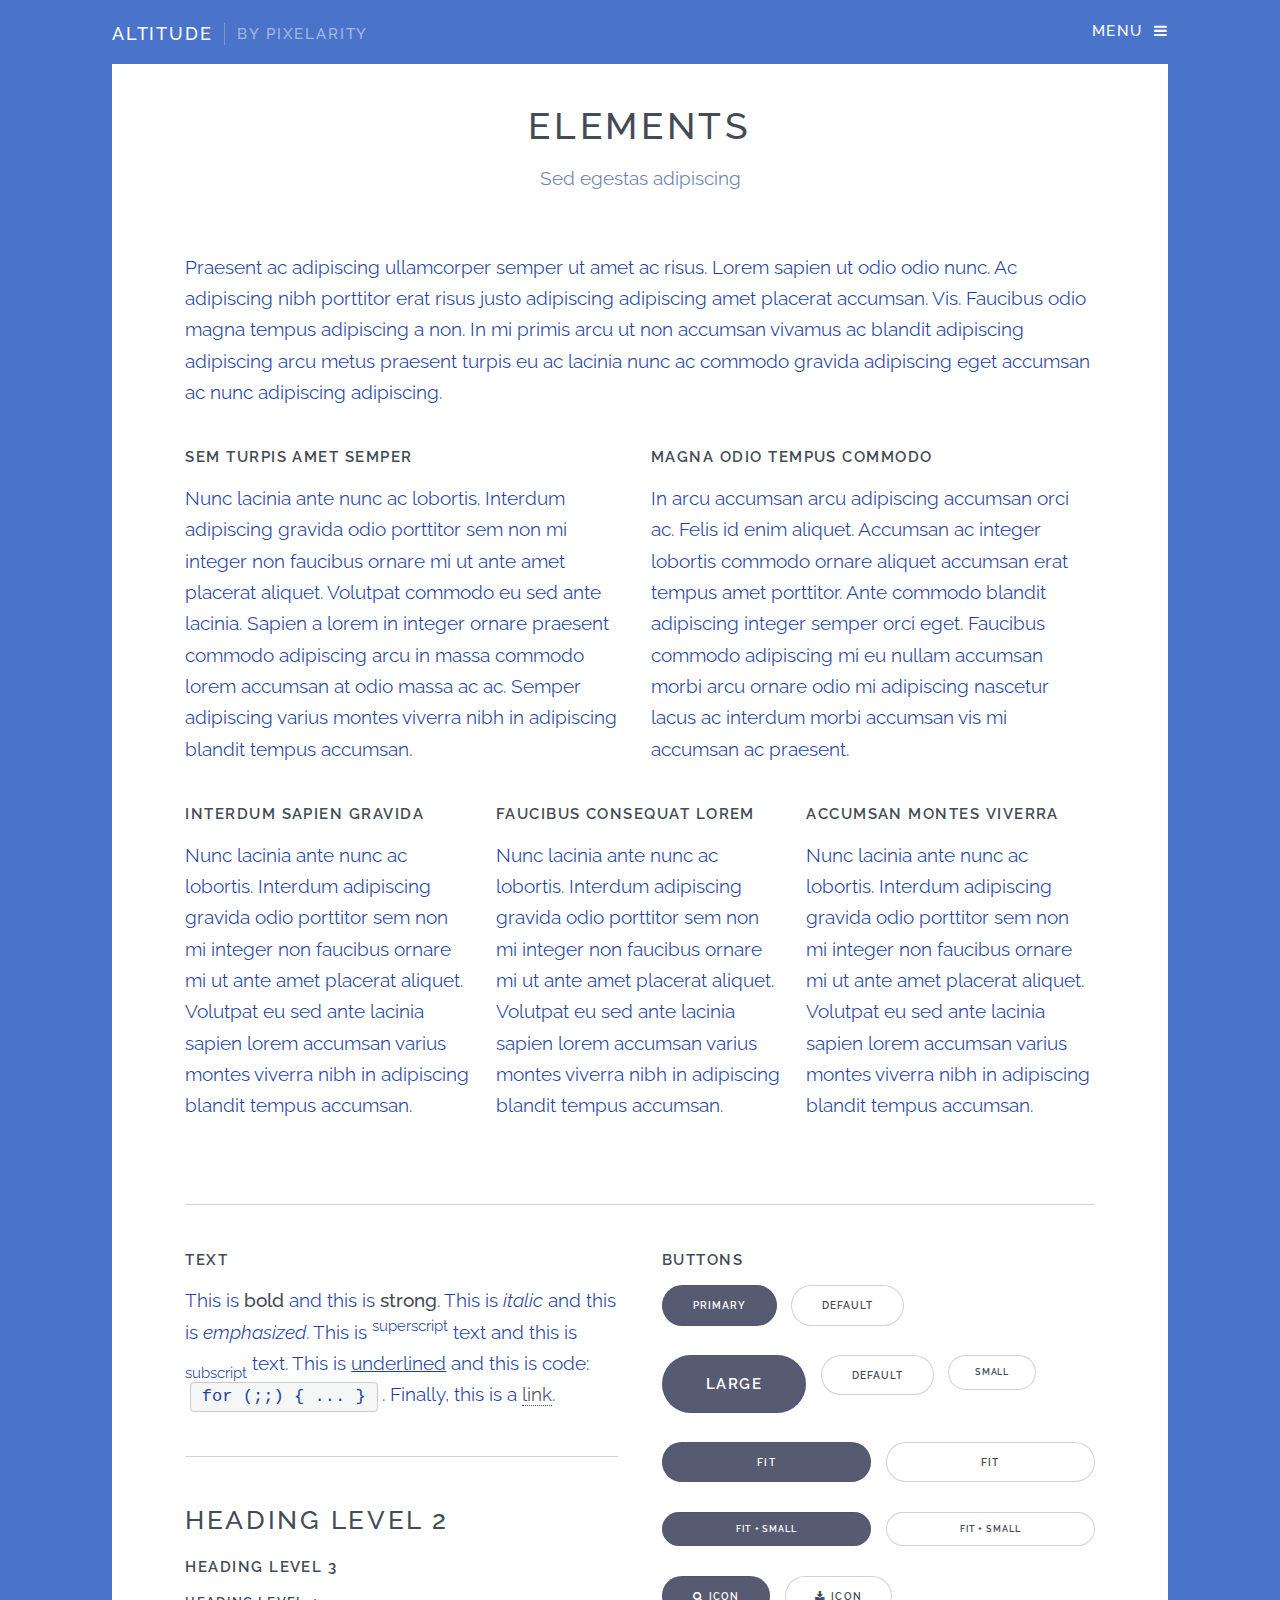
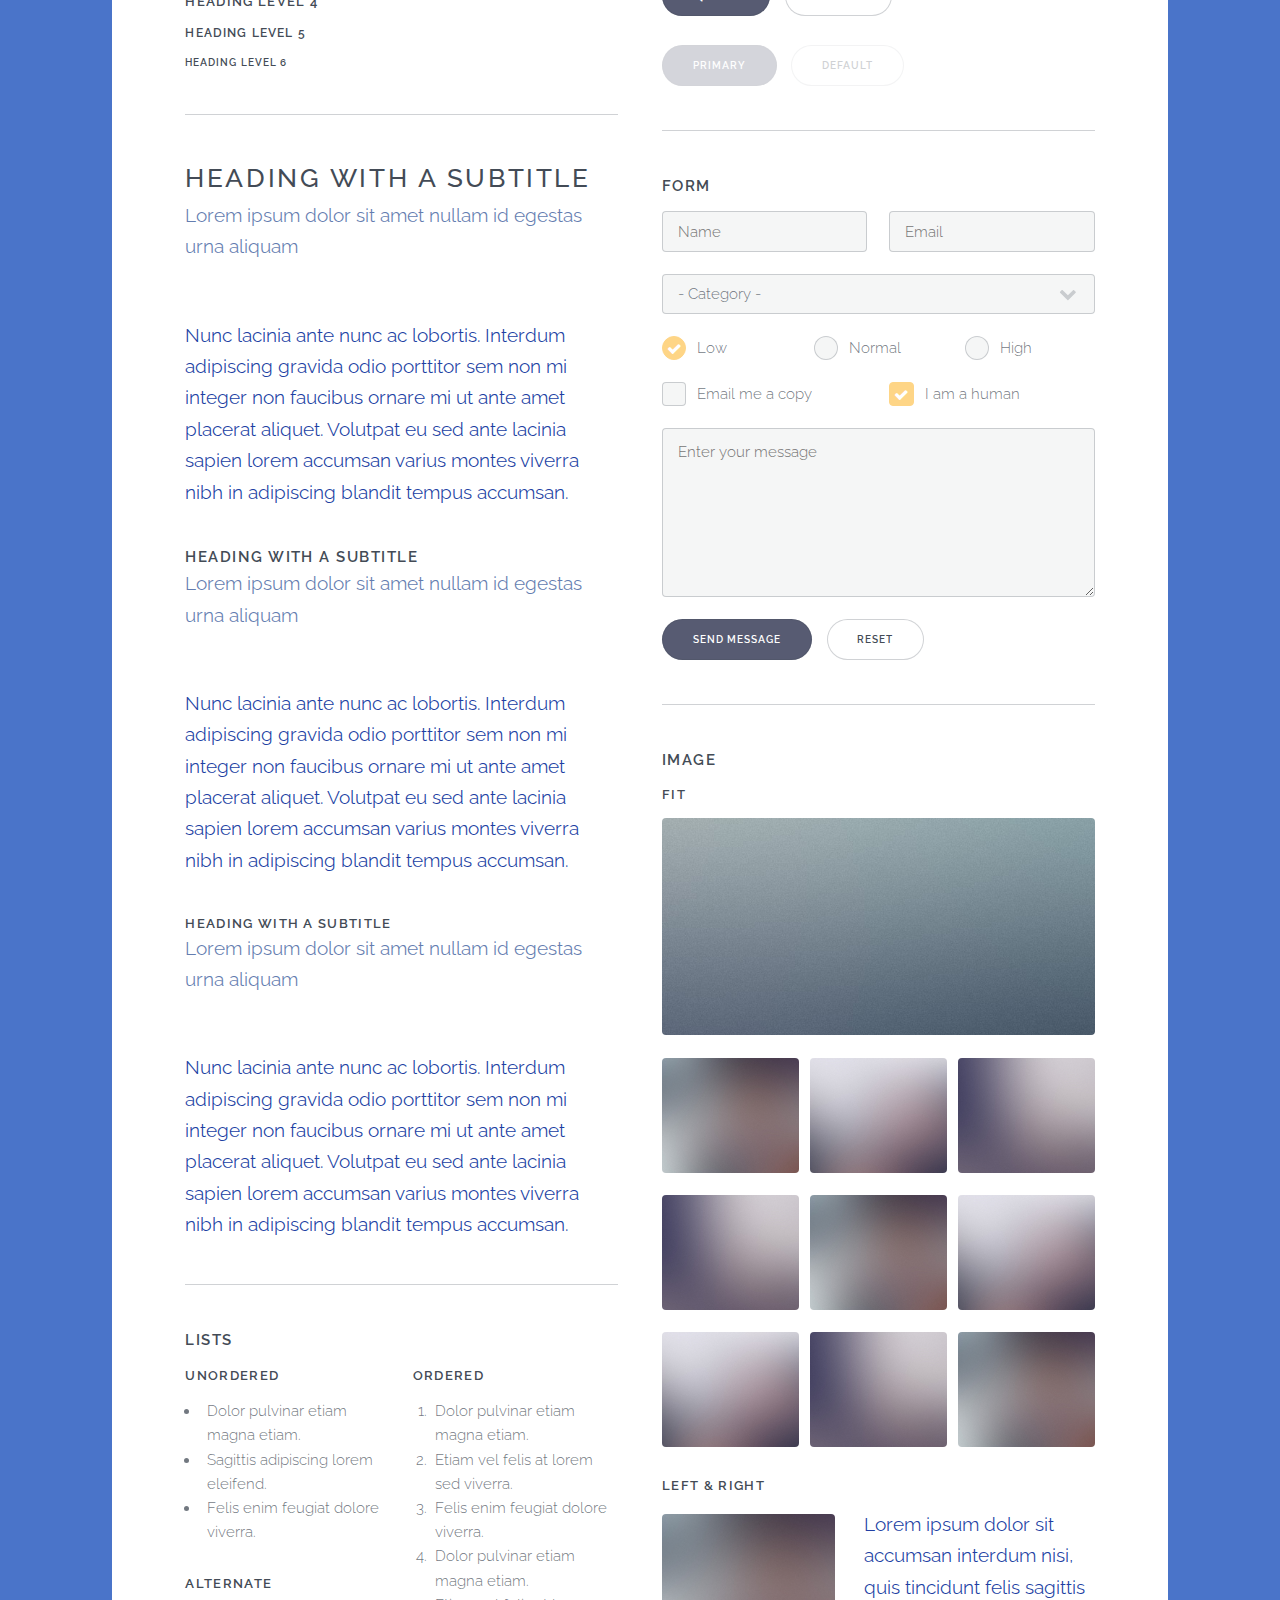
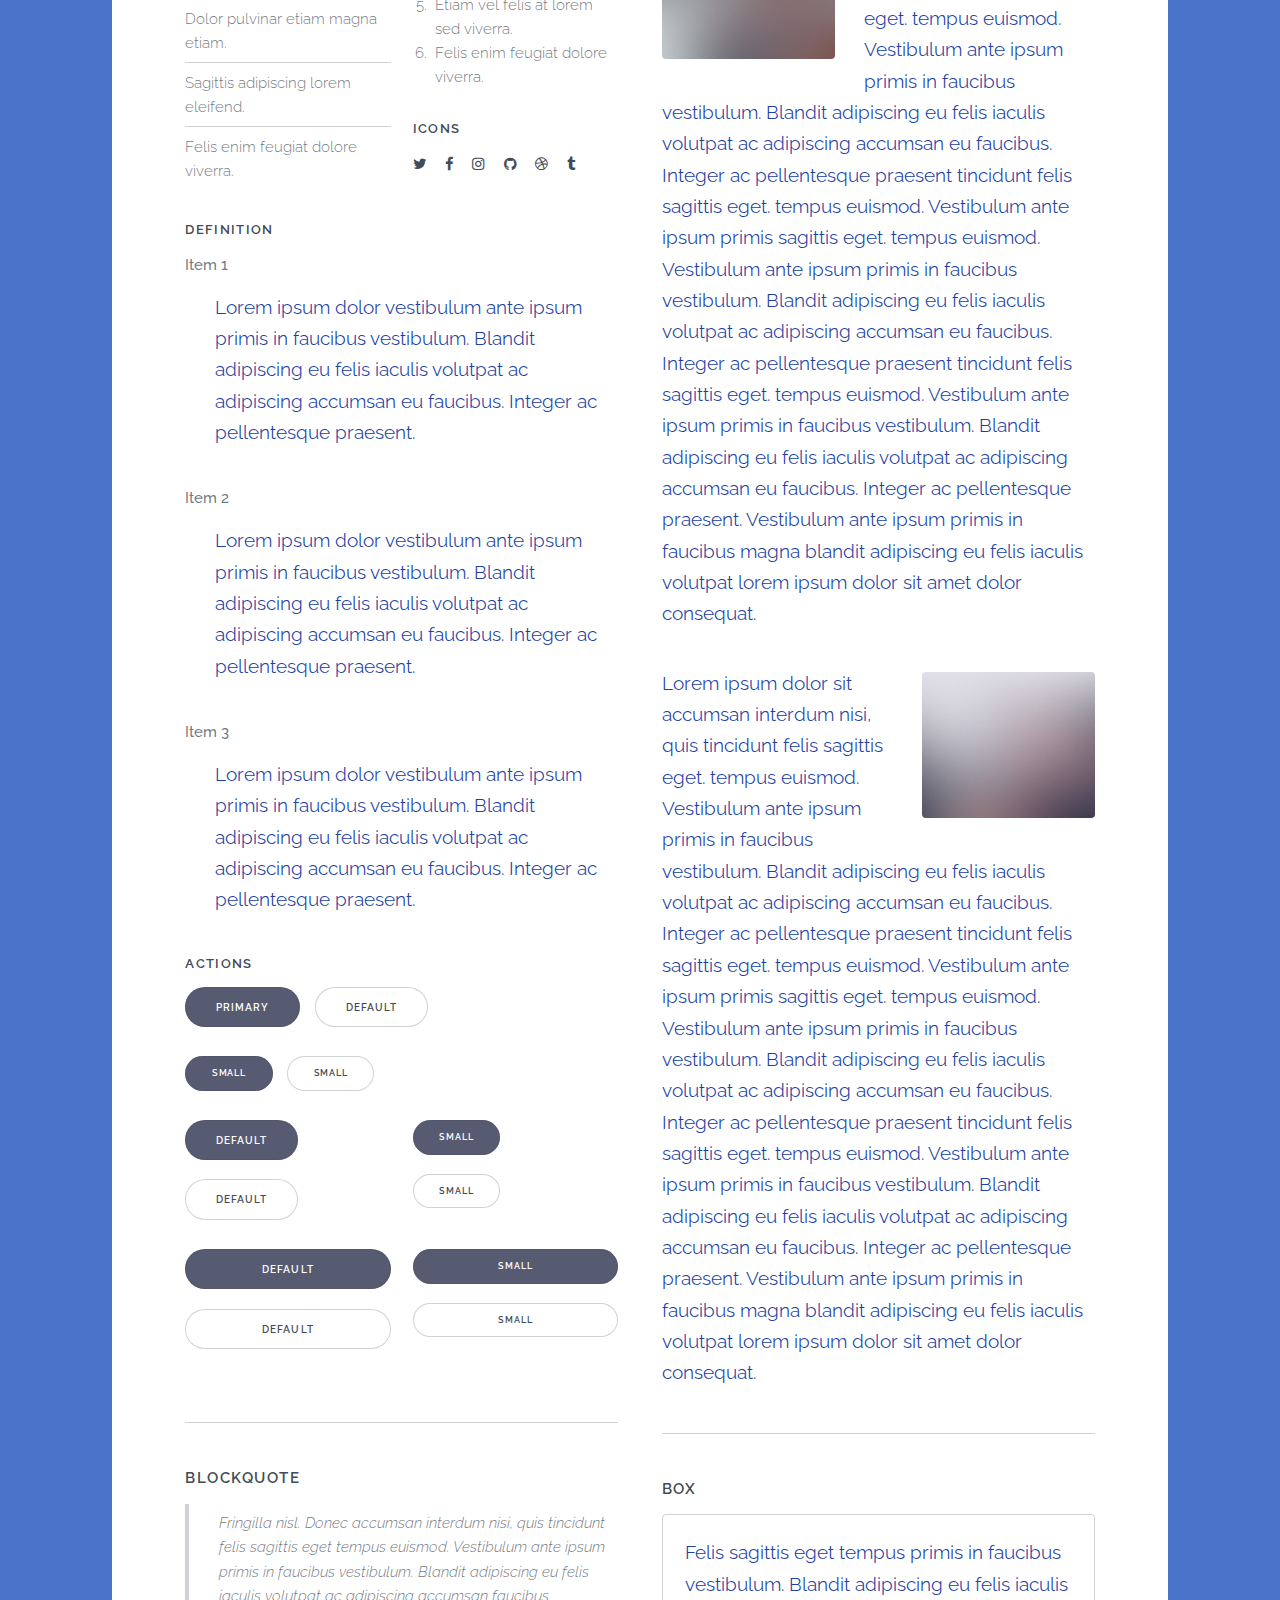
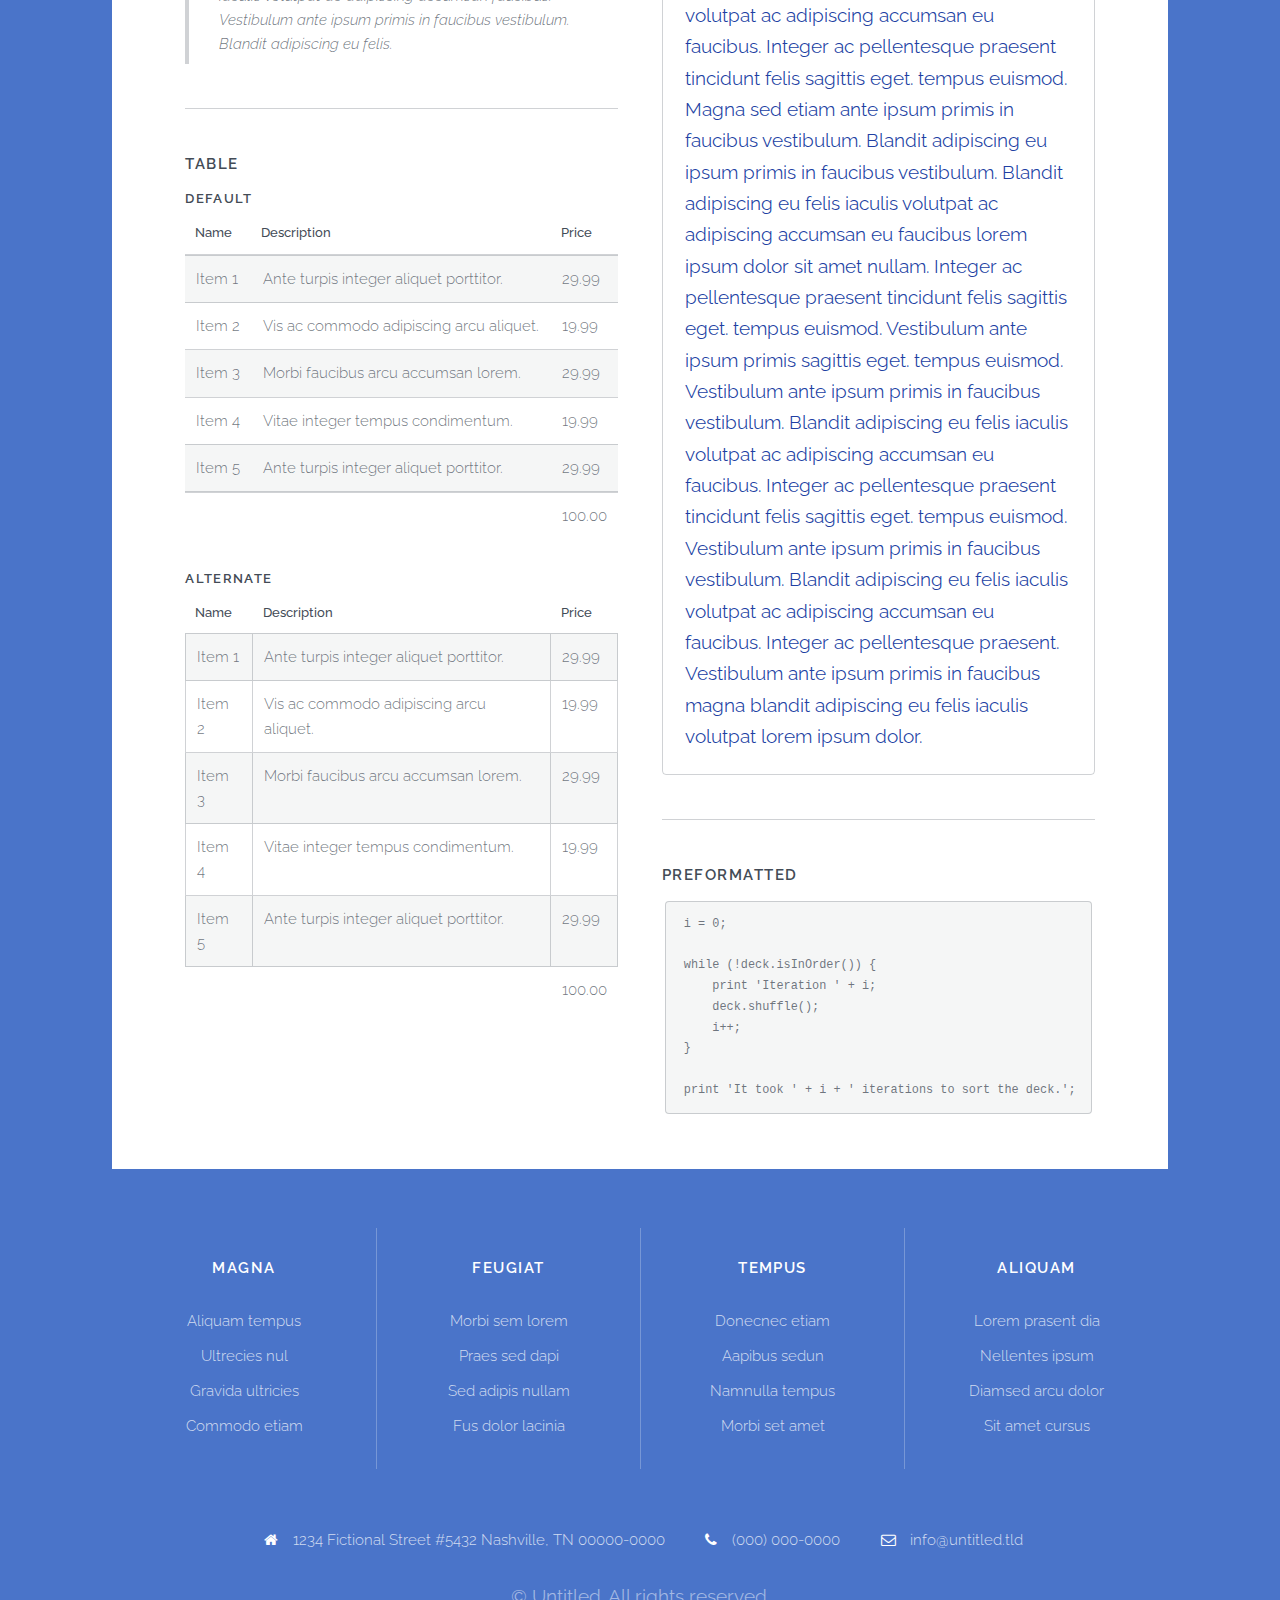
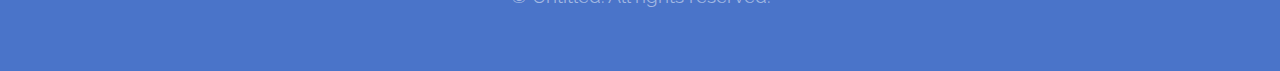
<file: elements.html>
<!DOCTYPE HTML>
<!--
	Altitude by Pixelarity
	pixelarity.com | hello@pixelarity.com
	License: pixelarity.com/license
-->
<html>
	<head>
		<title>Untitled</title>
		<meta charset="utf-8" />
		<meta name="viewport" content="width=device-width, initial-scale=1, user-scalable=no" />
		<link rel="stylesheet" href="assets/css/main.css" />
	</head>
	<body class="is-preload">

		<!-- Page Wrapper -->
			<div id="page-wrapper">

				<!-- Wrapper -->
					<div class="wrapper">
						<div class="inner">

							<!-- Header -->
								<header id="header">
									<a href="index.html" class="logo">Altitude <span>by Pixelarity</span></a>
									<nav>
										<ul>
											<li><a href="#menu">Menu</a></li>
										</ul>
									</nav>
								</header>

							<!-- Nav -->
								<nav id="menu">
									<ul class="links">
										<li><a href="index.html">Home</a></li>
										<li><a href="generic.html">Generic</a></li>
										<li><a href="elements.html">Elements</a></li>
									</ul>
									<ul class="actions stsacked">
										<li><a href="#" class="button primary fit">Sign Up</a></li>
										<li><a href="#" class="button fit">Log In</a></li>
									</ul>
								</nav>

						</div>
					</div>

				<!-- Wrapper -->
					<div class="wrapper">
						<div class="inner">

							<!-- Main -->
								<section class="main">

									<header class="major">
										<h1>Elements</h1>
										<p>Sed egestas adipiscing</p>
									</header>

									<p>Praesent ac adipiscing ullamcorper semper ut amet ac risus. Lorem sapien ut odio odio nunc. Ac adipiscing nibh porttitor erat risus justo adipiscing adipiscing amet placerat accumsan. Vis. Faucibus odio magna tempus adipiscing a non. In mi primis arcu ut non accumsan vivamus ac blandit adipiscing adipiscing arcu metus praesent turpis eu ac lacinia nunc ac commodo gravida adipiscing eget accumsan ac nunc adipiscing adipiscing.</p>
									<div class="row">
										<div class="col-6 col-12-small">
											<h3>Sem turpis amet semper</h3>
											<p>Nunc lacinia ante nunc ac lobortis. Interdum adipiscing gravida odio porttitor sem non mi integer non faucibus ornare mi ut ante amet placerat aliquet. Volutpat commodo eu sed ante lacinia. Sapien a lorem in integer ornare praesent commodo adipiscing arcu in massa commodo lorem accumsan at odio massa ac ac. Semper adipiscing varius montes viverra nibh in adipiscing blandit tempus accumsan.</p>
										</div>
										<div class="col-6 col-12-small">
											<h3>Magna odio tempus commodo</h3>
											<p>In arcu accumsan arcu adipiscing accumsan orci ac. Felis id enim aliquet. Accumsan ac integer lobortis commodo ornare aliquet accumsan erat tempus amet porttitor. Ante commodo blandit adipiscing integer semper orci eget. Faucibus commodo adipiscing mi eu nullam accumsan morbi arcu ornare odio mi adipiscing nascetur lacus ac interdum morbi accumsan vis mi accumsan ac praesent.</p>
										</div>
										<!-- Break -->
										<div class="col-4 col-12-medium">
											<h3>Interdum sapien gravida</h3>
											<p>Nunc lacinia ante nunc ac lobortis. Interdum adipiscing gravida odio porttitor sem non mi integer non faucibus ornare mi ut ante amet placerat aliquet. Volutpat eu sed ante lacinia sapien lorem accumsan varius montes viverra nibh in adipiscing blandit tempus accumsan.</p>
										</div>
										<div class="col-4 col-12-medium">
											<h3>Faucibus consequat lorem</h3>
											<p>Nunc lacinia ante nunc ac lobortis. Interdum adipiscing gravida odio porttitor sem non mi integer non faucibus ornare mi ut ante amet placerat aliquet. Volutpat eu sed ante lacinia sapien lorem accumsan varius montes viverra nibh in adipiscing blandit tempus accumsan.</p>
										</div>
										<div class="col-4 col-12-medium">
											<h3>Accumsan montes viverra</h3>
											<p>Nunc lacinia ante nunc ac lobortis. Interdum adipiscing gravida odio porttitor sem non mi integer non faucibus ornare mi ut ante amet placerat aliquet. Volutpat eu sed ante lacinia sapien lorem accumsan varius montes viverra nibh in adipiscing blandit tempus accumsan.</p>
										</div>
									</div>

								<hr />

								<!-- Elements -->
									<div class="row gtr-200">
										<div class="col-6 col-12-medium">

											<!-- Text stuff -->
												<h3>Text</h3>
												<p>This is <b>bold</b> and this is <strong>strong</strong>. This is <i>italic</i> and this is <em>emphasized</em>.
												This is <sup>superscript</sup> text and this is <sub>subscript</sub> text.
												This is <u>underlined</u> and this is code: <code>for (;;) { ... }</code>.
												Finally, this is a <a href="#">link</a>.</p>
												<hr />
												<h2>Heading Level 2</h2>
												<h3>Heading Level 3</h3>
												<h4>Heading Level 4</h4>
												<h5>Heading Level 5</h5>
												<h6>Heading Level 6</h6>
												<hr />
												<header>
													<h2>Heading with a Subtitle</h2>
													<p>Lorem ipsum dolor sit amet nullam id egestas urna aliquam</p>
												</header>
												<p>Nunc lacinia ante nunc ac lobortis. Interdum adipiscing gravida odio porttitor sem non mi integer non faucibus ornare mi ut ante amet placerat aliquet. Volutpat eu sed ante lacinia sapien lorem accumsan varius montes viverra nibh in adipiscing blandit tempus accumsan.</p>
												<header>
													<h3>Heading with a Subtitle</h3>
													<p>Lorem ipsum dolor sit amet nullam id egestas urna aliquam</p>
												</header>
												<p>Nunc lacinia ante nunc ac lobortis. Interdum adipiscing gravida odio porttitor sem non mi integer non faucibus ornare mi ut ante amet placerat aliquet. Volutpat eu sed ante lacinia sapien lorem accumsan varius montes viverra nibh in adipiscing blandit tempus accumsan.</p>
												<header>
													<h4>Heading with a Subtitle</h4>
													<p>Lorem ipsum dolor sit amet nullam id egestas urna aliquam</p>
												</header>
												<p>Nunc lacinia ante nunc ac lobortis. Interdum adipiscing gravida odio porttitor sem non mi integer non faucibus ornare mi ut ante amet placerat aliquet. Volutpat eu sed ante lacinia sapien lorem accumsan varius montes viverra nibh in adipiscing blandit tempus accumsan.</p>

												<hr />

											<!-- Lists -->
												<h3>Lists</h3>
												<div class="row">
													<div class="col-6 col-12-small">

														<h4>Unordered</h4>
														<ul>
															<li>Dolor pulvinar etiam magna etiam.</li>
															<li>Sagittis adipiscing lorem eleifend.</li>
															<li>Felis enim feugiat dolore viverra.</li>
														</ul>

														<h4>Alternate</h4>
														<ul class="alt">
															<li>Dolor pulvinar etiam magna etiam.</li>
															<li>Sagittis adipiscing lorem eleifend.</li>
															<li>Felis enim feugiat dolore viverra.</li>
														</ul>

													</div>
													<div class="col-6 col-12-small">

														<h4>Ordered</h4>
														<ol>
															<li>Dolor pulvinar etiam magna etiam.</li>
															<li>Etiam vel felis at lorem sed viverra.</li>
															<li>Felis enim feugiat dolore viverra.</li>
															<li>Dolor pulvinar etiam magna etiam.</li>
															<li>Etiam vel felis at lorem sed viverra.</li>
															<li>Felis enim feugiat dolore viverra.</li>
														</ol>

														<h4>Icons</h4>
														<ul class="icons">
															<li><a href="#" class="icon fa-twitter"><span class="label">Twitter</span></a></li>
															<li><a href="#" class="icon fa-facebook"><span class="label">Facebook</span></a></li>
															<li><a href="#" class="icon fa-instagram"><span class="label">Instagram</span></a></li>
															<li><a href="#" class="icon fa-github"><span class="label">Github</span></a></li>
															<li><a href="#" class="icon fa-dribbble"><span class="label">Dribbble</span></a></li>
															<li><a href="#" class="icon fa-tumblr"><span class="label">Tumblr</span></a></li>
														</ul>

													</div>
												</div>
												<h4>Definition</h4>
												<dl>
													<dt>Item 1</dt>
													<dd>
														<p>Lorem ipsum dolor vestibulum ante ipsum primis in faucibus vestibulum. Blandit adipiscing eu felis iaculis volutpat ac adipiscing accumsan eu faucibus. Integer ac pellentesque praesent.</p>
													</dd>
													<dt>Item 2</dt>
													<dd>
														<p>Lorem ipsum dolor vestibulum ante ipsum primis in faucibus vestibulum. Blandit adipiscing eu felis iaculis volutpat ac adipiscing accumsan eu faucibus. Integer ac pellentesque praesent.</p>
													</dd>
													<dt>Item 3</dt>
													<dd>
														<p>Lorem ipsum dolor vestibulum ante ipsum primis in faucibus vestibulum. Blandit adipiscing eu felis iaculis volutpat ac adipiscing accumsan eu faucibus. Integer ac pellentesque praesent.</p>
													</dd>
												</dl>

												<h4>Actions</h4>
												<ul class="actions">
													<li><a href="#" class="button primary">Primary</a></li>
													<li><a href="#" class="button">Default</a></li>
												</ul>
												<ul class="actions small">
													<li><a href="#" class="button primary small">Small</a></li>
													<li><a href="#" class="button small">Small</a></li>
												</ul>
												<div class="row">
													<div class="col-6 col-12-small">
														<ul class="actions stacked">
															<li><a href="#" class="button primary">Default</a></li>
															<li><a href="#" class="button">Default</a></li>
														</ul>
													</div>
													<div class="col-6 col-12-small">
														<ul class="actions stacked">
															<li><a href="#" class="button primary small">Small</a></li>
															<li><a href="#" class="button small">Small</a></li>
														</ul>
													</div>
												</div>
												<div class="row">
													<div class="col-6 col-12-small">
														<ul class="actions stacked">
															<li><a href="#" class="button primary fit">Default</a></li>
															<li><a href="#" class="button fit">Default</a></li>
														</ul>
													</div>
													<div class="col-6 col-12-small">
														<ul class="actions stacked">
															<li><a href="#" class="button primary small fit">Small</a></li>
															<li><a href="#" class="button small fit">Small</a></li>
														</ul>
													</div>
												</div>

												<hr />

											<!-- Blockquote -->
												<h3>Blockquote</h3>
												<blockquote>Fringilla nisl. Donec accumsan interdum nisi, quis tincidunt felis sagittis eget tempus euismod. Vestibulum ante ipsum primis in faucibus vestibulum. Blandit adipiscing eu felis iaculis volutpat ac adipiscing accumsan faucibus. Vestibulum ante ipsum primis in faucibus vestibulum. Blandit adipiscing eu felis.</blockquote>

												<hr />

											<!-- Table -->
												<h3>Table</h3>

												<h4>Default</h4>
												<div class="table-wrapper">
													<table>
														<thead>
															<tr>
																<th>Name</th>
																<th>Description</th>
																<th>Price</th>
															</tr>
														</thead>
														<tbody>
															<tr>
																<td>Item 1</td>
																<td>Ante turpis integer aliquet porttitor.</td>
																<td>29.99</td>
															</tr>
															<tr>
																<td>Item 2</td>
																<td>Vis ac commodo adipiscing arcu aliquet.</td>
																<td>19.99</td>
															</tr>
															<tr>
																<td>Item 3</td>
																<td> Morbi faucibus arcu accumsan lorem.</td>
																<td>29.99</td>
															</tr>
															<tr>
																<td>Item 4</td>
																<td>Vitae integer tempus condimentum.</td>
																<td>19.99</td>
															</tr>
															<tr>
																<td>Item 5</td>
																<td>Ante turpis integer aliquet porttitor.</td>
																<td>29.99</td>
															</tr>
														</tbody>
														<tfoot>
															<tr>
																<td colspan="2"></td>
																<td>100.00</td>
															</tr>
														</tfoot>
													</table>
												</div>

												<h4>Alternate</h4>
												<div class="table-wrapper">
													<table class="alt">
														<thead>
															<tr>
																<th>Name</th>
																<th>Description</th>
																<th>Price</th>
															</tr>
														</thead>
														<tbody>
															<tr>
																<td>Item 1</td>
																<td>Ante turpis integer aliquet porttitor.</td>
																<td>29.99</td>
															</tr>
															<tr>
																<td>Item 2</td>
																<td>Vis ac commodo adipiscing arcu aliquet.</td>
																<td>19.99</td>
															</tr>
															<tr>
																<td>Item 3</td>
																<td> Morbi faucibus arcu accumsan lorem.</td>
																<td>29.99</td>
															</tr>
															<tr>
																<td>Item 4</td>
																<td>Vitae integer tempus condimentum.</td>
																<td>19.99</td>
															</tr>
															<tr>
																<td>Item 5</td>
																<td>Ante turpis integer aliquet porttitor.</td>
																<td>29.99</td>
															</tr>
														</tbody>
														<tfoot>
															<tr>
																<td colspan="2"></td>
																<td>100.00</td>
															</tr>
														</tfoot>
													</table>
												</div>

										</div>
										<div class="col-6 col-12-medium">

											<!-- Buttons -->
												<h3>Buttons</h3>
												<ul class="actions">
													<li><a href="#" class="button primary">Primary</a></li>
													<li><a href="#" class="button">Default</a></li>
												</ul>
												<ul class="actions">
													<li><a href="#" class="button primary large">Large</a></li>
													<li><a href="#" class="button">Default</a></li>
													<li><a href="#" class="button small">Small</a></li>
												</ul>
												<ul class="actions fit">
													<li><a href="#" class="button primary fit">Fit</a></li>
													<li><a href="#" class="button fit">Fit</a></li>
												</ul>
												<ul class="actions fit small">
													<li><a href="#" class="button primary fit small">Fit + Small</a></li>
													<li><a href="#" class="button fit small">Fit + Small</a></li>
												</ul>
												<ul class="actions">
													<li><a href="#" class="button primary icon fa-search">Icon</a></li>
													<li><a href="#" class="button icon fa-download">Icon</a></li>
												</ul>
												<ul class="actions">
													<li><span class="button primary disabled">Primary</span></li>
													<li><span class="button disabled">Default</span></li>
												</ul>

												<hr />

											<!-- Form -->
												<h3>Form</h3>

												<form method="post" action="#">
													<div class="row gtr-uniform">
														<div class="col-6 col-12-xsmall">
															<input type="text" name="demo-name" id="demo-name" value="" placeholder="Name" />
														</div>
														<div class="col-6 col-12-xsmall">
															<input type="email" name="demo-email" id="demo-email" value="" placeholder="Email" />
														</div>
														<!-- Break -->
														<div class="col-12">
															<select name="demo-category" id="demo-category">
																<option value="">- Category -</option>
																<option value="1">Manufacturing</option>
																<option value="1">Shipping</option>
																<option value="1">Administration</option>
																<option value="1">Human Resources</option>
															</select>
														</div>
														<!-- Break -->
														<div class="col-4 col-12-small">
															<input type="radio" id="demo-priority-low" name="demo-priority" checked>
															<label for="demo-priority-low">Low</label>
														</div>
														<div class="col-4 col-12-small">
															<input type="radio" id="demo-priority-normal" name="demo-priority">
															<label for="demo-priority-normal">Normal</label>
														</div>
														<div class="col-4 col-12-small">
															<input type="radio" id="demo-priority-high" name="demo-priority">
															<label for="demo-priority-high">High</label>
														</div>
														<!-- Break -->
														<div class="col-6 col-12-small">
															<input type="checkbox" id="demo-copy" name="demo-copy">
															<label for="demo-copy">Email me a copy</label>
														</div>
														<div class="col-6 col-12-small">
															<input type="checkbox" id="demo-human" name="demo-human" checked>
															<label for="demo-human">I am a human</label>
														</div>
														<!-- Break -->
														<div class="col-12">
															<textarea name="demo-message" id="demo-message" placeholder="Enter your message" rows="6"></textarea>
														</div>
														<!-- Break -->
														<div class="col-12">
															<ul class="actions">
																<li><input type="submit" value="Send Message" class="primary" /></li>
																<li><input type="reset" value="Reset" /></li>
															</ul>
														</div>
													</div>
												</form>

												<hr />

											<!-- Image -->
												<h3>Image</h3>

												<h4>Fit</h4>
												<span class="image fit"><img src="images/pic07.jpg" alt="" /></span>
												<div class="box alt">
													<div class="row gtr-50 gtr-uniform">
														<div class="col-4"><span class="image fit"><img src="images/pic01.jpg" alt="" /></span></div>
														<div class="col-4"><span class="image fit"><img src="images/pic02.jpg" alt="" /></span></div>
														<div class="col-4"><span class="image fit"><img src="images/pic03.jpg" alt="" /></span></div>
														<!-- Break -->
														<div class="col-4"><span class="image fit"><img src="images/pic03.jpg" alt="" /></span></div>
														<div class="col-4"><span class="image fit"><img src="images/pic01.jpg" alt="" /></span></div>
														<div class="col-4"><span class="image fit"><img src="images/pic02.jpg" alt="" /></span></div>
														<!-- Break -->
														<div class="col-4"><span class="image fit"><img src="images/pic02.jpg" alt="" /></span></div>
														<div class="col-4"><span class="image fit"><img src="images/pic03.jpg" alt="" /></span></div>
														<div class="col-4"><span class="image fit"><img src="images/pic01.jpg" alt="" /></span></div>
													</div>
												</div>

												<h4>Left &amp; Right</h4>
												<p><span class="image left"><img src="images/pic01.jpg" alt="" /></span>Lorem ipsum dolor sit accumsan interdum nisi, quis tincidunt felis sagittis eget. tempus euismod. Vestibulum ante ipsum primis in faucibus vestibulum. Blandit adipiscing eu felis iaculis volutpat ac adipiscing accumsan eu faucibus. Integer ac pellentesque praesent tincidunt felis sagittis eget. tempus euismod. Vestibulum ante ipsum primis sagittis eget. tempus euismod. Vestibulum ante ipsum primis in faucibus vestibulum. Blandit adipiscing eu felis iaculis volutpat ac adipiscing accumsan eu faucibus. Integer ac pellentesque praesent tincidunt felis sagittis eget. tempus euismod. Vestibulum ante ipsum primis in faucibus vestibulum. Blandit adipiscing eu felis iaculis volutpat ac adipiscing accumsan eu faucibus. Integer ac pellentesque praesent. Vestibulum ante ipsum primis in faucibus magna blandit adipiscing eu felis iaculis volutpat lorem ipsum dolor sit amet dolor consequat.</p>
												<p><span class="image right"><img src="images/pic02.jpg" alt="" /></span>Lorem ipsum dolor sit accumsan interdum nisi, quis tincidunt felis sagittis eget. tempus euismod. Vestibulum ante ipsum primis in faucibus vestibulum. Blandit adipiscing eu felis iaculis volutpat ac adipiscing accumsan eu faucibus. Integer ac pellentesque praesent tincidunt felis sagittis eget. tempus euismod. Vestibulum ante ipsum primis sagittis eget. tempus euismod. Vestibulum ante ipsum primis in faucibus vestibulum. Blandit adipiscing eu felis iaculis volutpat ac adipiscing accumsan eu faucibus. Integer ac pellentesque praesent tincidunt felis sagittis eget. tempus euismod. Vestibulum ante ipsum primis in faucibus vestibulum. Blandit adipiscing eu felis iaculis volutpat ac adipiscing accumsan eu faucibus. Integer ac pellentesque praesent. Vestibulum ante ipsum primis in faucibus magna blandit adipiscing eu felis iaculis volutpat lorem ipsum dolor sit amet dolor consequat.</p>

												<hr />

											<!-- Box -->
												<h3>Box</h3>
												<div class="box">
													<p>Felis sagittis eget tempus primis in faucibus vestibulum. Blandit adipiscing eu felis iaculis volutpat ac adipiscing accumsan eu faucibus. Integer ac pellentesque praesent tincidunt felis sagittis eget. tempus euismod. Magna sed etiam ante ipsum primis in faucibus vestibulum. Blandit adipiscing eu ipsum primis in faucibus vestibulum. Blandit adipiscing eu felis iaculis volutpat ac adipiscing accumsan eu faucibus lorem ipsum dolor sit amet nullam. Integer ac pellentesque praesent tincidunt felis sagittis eget. tempus euismod. Vestibulum ante ipsum primis sagittis eget. tempus euismod. Vestibulum ante ipsum primis in faucibus vestibulum. Blandit adipiscing eu felis iaculis volutpat ac adipiscing accumsan eu faucibus. Integer ac pellentesque praesent tincidunt felis sagittis eget. tempus euismod. Vestibulum ante ipsum primis in faucibus vestibulum. Blandit adipiscing eu felis iaculis volutpat ac adipiscing accumsan eu faucibus. Integer ac pellentesque praesent. Vestibulum ante ipsum primis in faucibus magna blandit adipiscing eu felis iaculis volutpat lorem ipsum dolor.</p>
												</div>

												<hr />

											<!-- Preformatted Code -->
												<h3>Preformatted</h3>
												<pre><code>i = 0;

while (!deck.isInOrder()) {
    print 'Iteration ' + i;
    deck.shuffle();
    i++;
}

print 'It took ' + i + ' iterations to sort the deck.';
</code></pre>
										</div>
									</div>

								</section>

						</div>
					</div>

				<!-- Wrapper -->
					<div class="wrapper">
						<div class="inner">

							<!-- Footer -->
								<footer id="footer">
									<section class="links">
										<div>
											<h3>Magna</h3>
											<ul class="plain">
												<li><a href="#">Aliquam tempus</a></li>
												<li><a href="#">Ultrecies nul</a></li>
												<li><a href="#">Gravida ultricies</a></li>
												<li><a href="#">Commodo etiam</a></li>
											</ul>
										</div>
										<div>
											<h3>Feugiat</h3>
											<ul class="plain">
												<li><a href="#">Morbi sem lorem</a></li>
												<li><a href="#">Praes sed dapi</a></li>
												<li><a href="#">Sed adipis nullam</a></li>
												<li><a href="#">Fus dolor lacinia</a></li>
											</ul>
										</div>
										<div>
											<h3>Tempus</h3>
											<ul class="plain">
												<li><a href="#">Donecnec etiam</a></li>
												<li><a href="#">Aapibus sedun</a></li>
												<li><a href="#">Namnulla tempus</a></li>
												<li><a href="#">Morbi set amet</a></li>
											</ul>
										</div>
										<div>
											<h3>Aliquam</h3>
											<ul class="plain">
												<li><a href="#">Lorem prasent dia</a></li>
												<li><a href="#">Nellentes ipsum</a></li>
												<li><a href="#">Diamsed arcu dolor</a></li>
												<li><a href="#">Sit amet cursus</a></li>
											</ul>
										</div>
									</section>
									<ul class="contact-icons">
										<li class="icon fa-home">1234 Fictional Street #5432 Nashville, TN 00000-0000</li>
										<li class="icon fa-phone"><a href="#">(000) 000-0000</a></li>
										<li class="icon fa-envelope-o"><a href="#">info@untitled.tld</a></li>
									</ul>
									<p class="copyright">&copy; Untitled. All rights reserved.</p>
								</footer>

						</div>
					</div>

			</div>

		<!-- Scripts -->
			<script src="assets/js/jquery.min.js"></script>
			<script src="assets/js/browser.min.js"></script>
			<script src="assets/js/breakpoints.min.js"></script>
			<script src="assets/js/util.js"></script>
			<script src="assets/js/main.js"></script>

	</body>
</html>
</file>
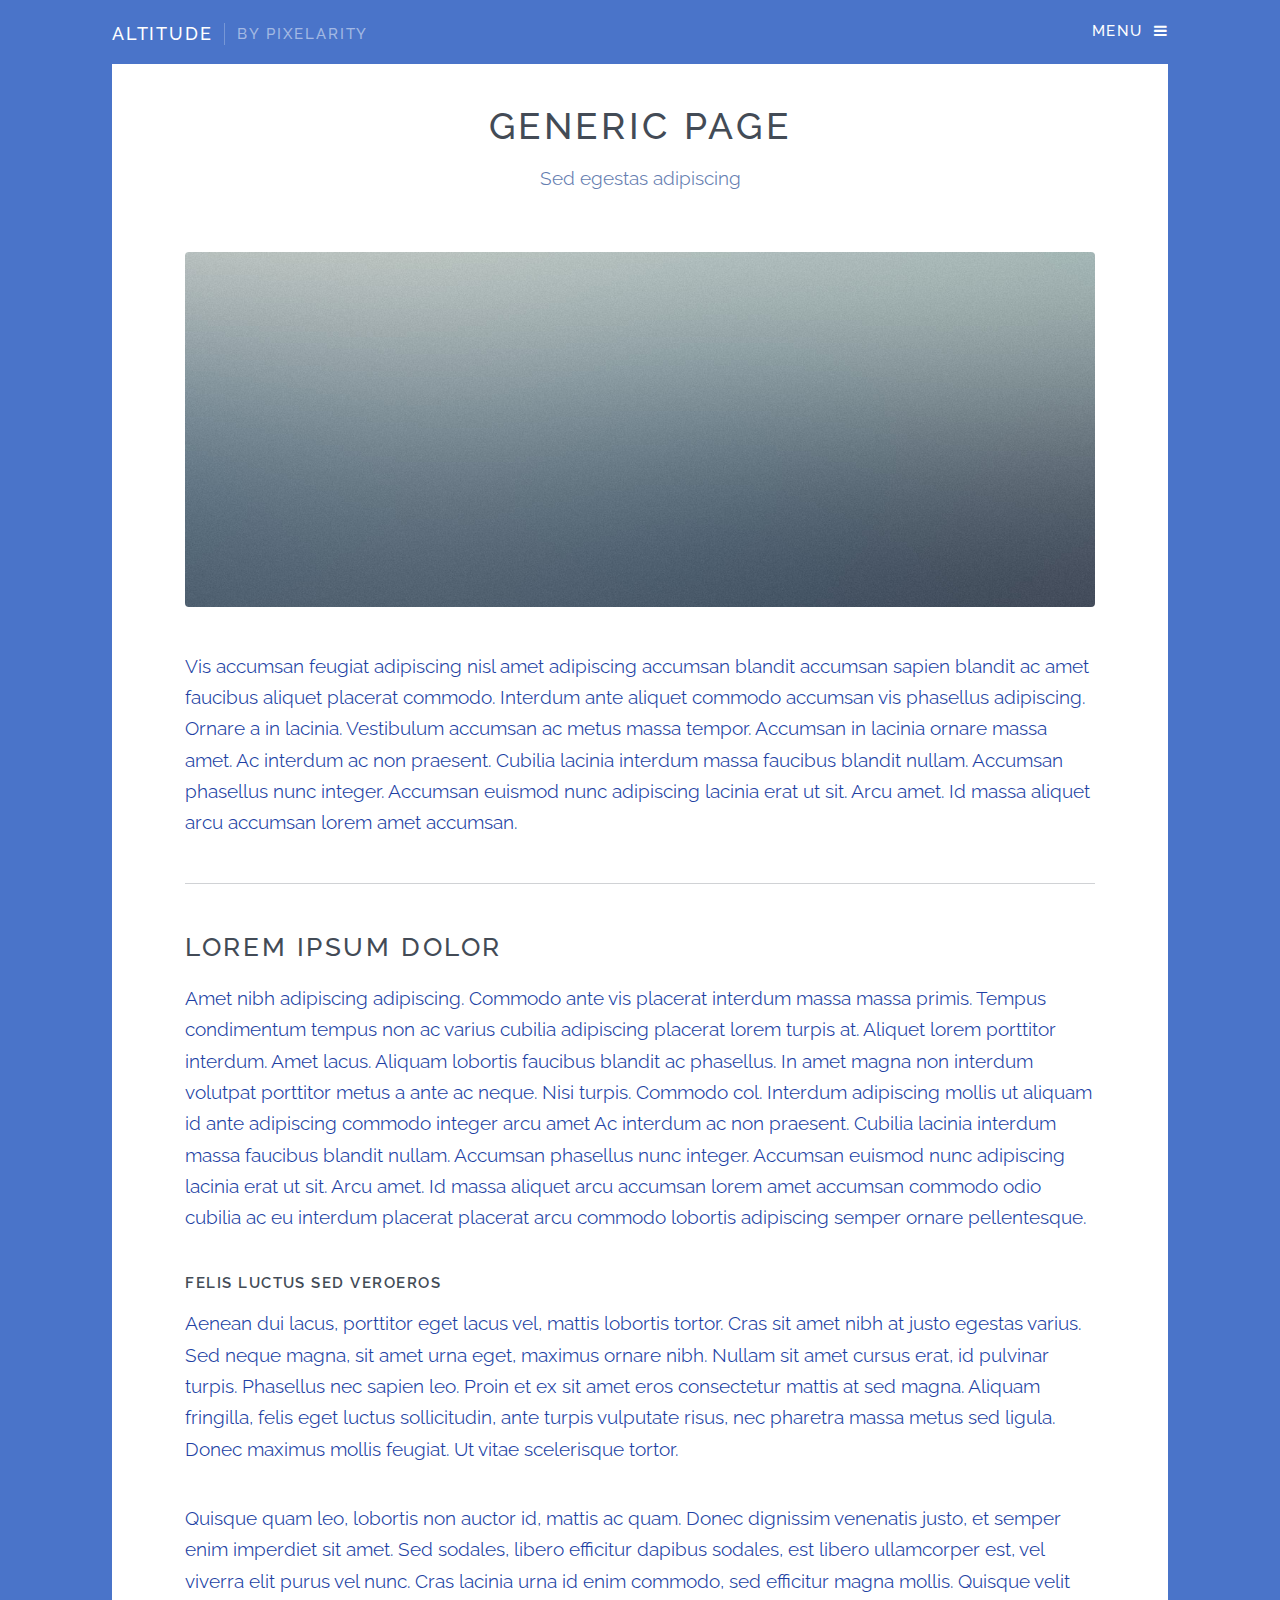
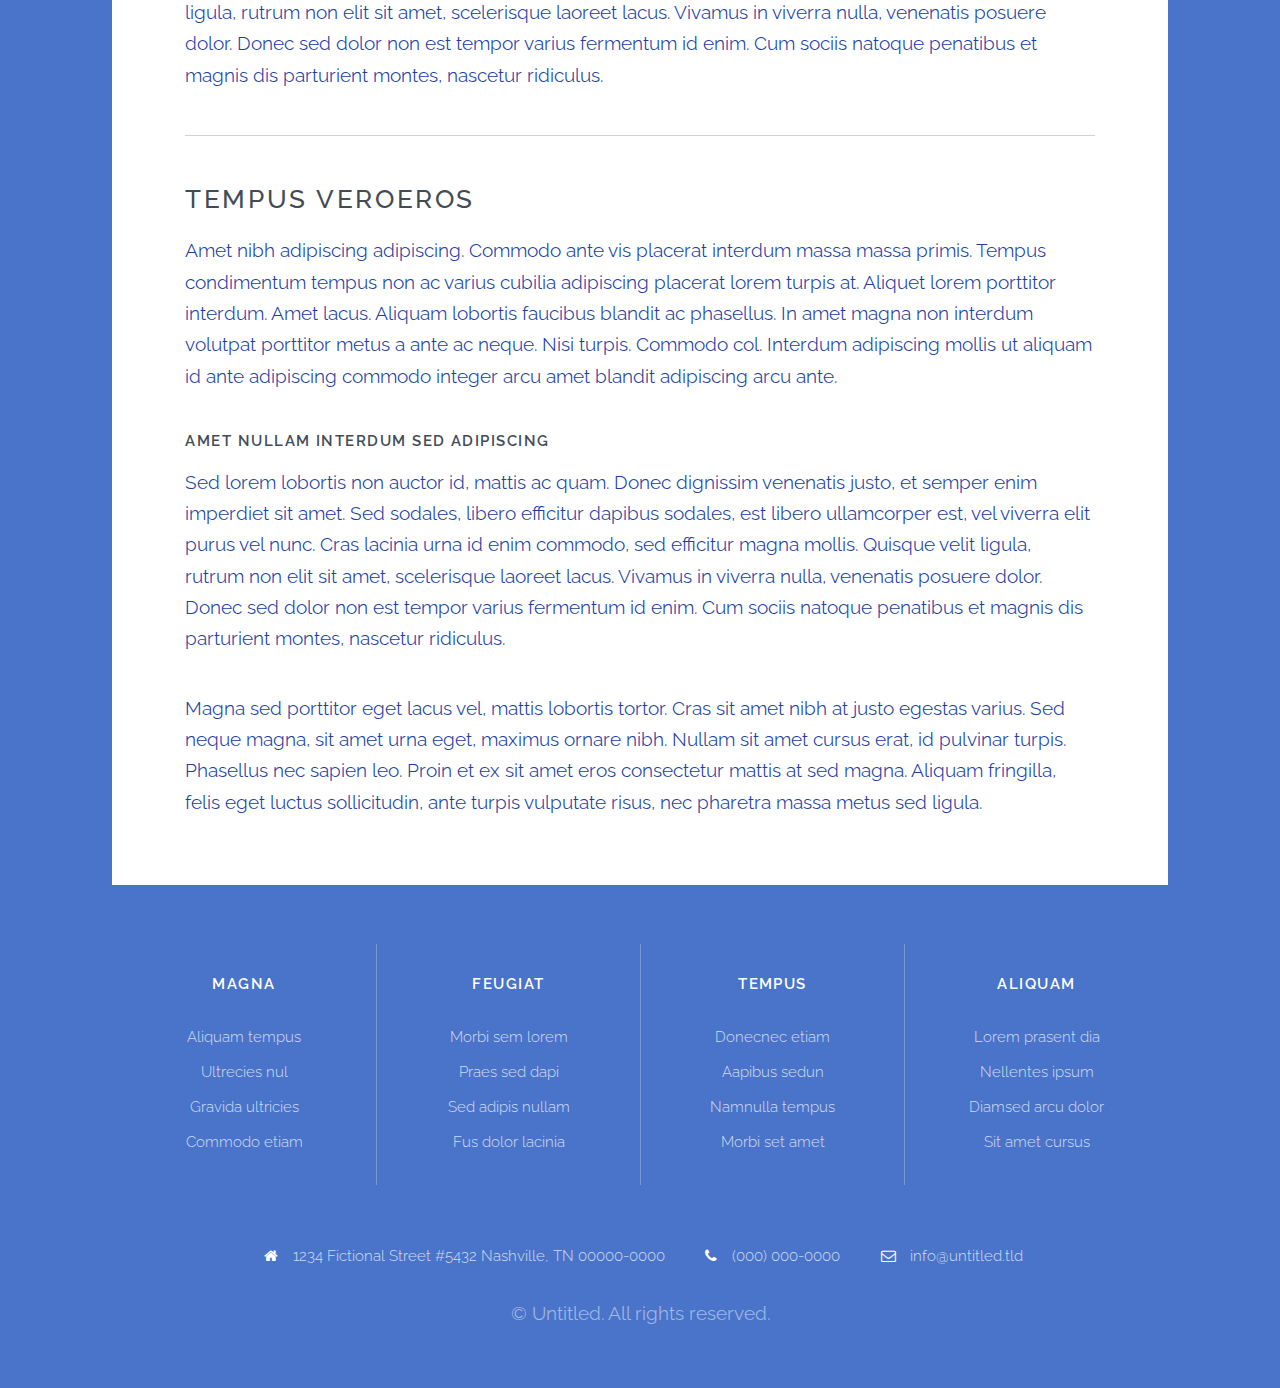
<file: generic.html>
<!DOCTYPE HTML>
<!--
	Altitude by Pixelarity
	pixelarity.com | hello@pixelarity.com
	License: pixelarity.com/license
-->
<html>
	<head>
		<title>Untitled</title>
		<meta charset="utf-8" />
		<meta name="viewport" content="width=device-width, initial-scale=1, user-scalable=no" />
		<link rel="stylesheet" href="assets/css/main.css" />
	</head>
	<body class="is-preload">

		<!-- Page Wrapper -->
			<div id="page-wrapper">

				<!-- Wrapper -->
					<div class="wrapper">
						<div class="inner">

							<!-- Header -->
								<header id="header">
									<a href="index.html" class="logo">Altitude <span>by Pixelarity</span></a>
									<nav>
										<ul>
											<li><a href="#menu">Menu</a></li>
										</ul>
									</nav>
								</header>

							<!-- Nav -->
								<nav id="menu">
									<ul class="links">
										<li><a href="index.html">Home</a></li>
										<li><a href="generic.html">Generic</a></li>
										<li><a href="elements.html">Elements</a></li>
									</ul>
									<ul class="actions stacked">
										<li><a href="#" class="button primary fit">Sign Up</a></li>
										<li><a href="#" class="button fit">Log In</a></li>
									</ul>
								</nav>

						</div>
					</div>

				<!-- Wrapper -->
					<div class="wrapper">
						<div class="inner">

							<!-- Main -->
								<section class="main">

									<header class="major">
										<h1>Generic Page</h1>
										<p>Sed egestas adipiscing</p>
									</header>

									<a href="#" class="image main"><img src="images/pic09.jpg" alt="" /></a>
									<p>Vis accumsan feugiat adipiscing nisl amet adipiscing accumsan blandit accumsan sapien blandit ac amet faucibus aliquet placerat commodo. Interdum ante aliquet commodo accumsan vis phasellus adipiscing. Ornare a in lacinia. Vestibulum accumsan ac metus massa tempor. Accumsan in lacinia ornare massa amet. Ac interdum ac non praesent. Cubilia lacinia interdum massa faucibus blandit nullam. Accumsan phasellus nunc integer. Accumsan euismod nunc adipiscing lacinia erat ut sit. Arcu amet. Id massa aliquet arcu accumsan lorem amet accumsan.</p>

									<hr />

									<h2>Lorem ipsum dolor</h2>
									<p>Amet nibh adipiscing adipiscing. Commodo ante vis placerat interdum massa massa primis. Tempus condimentum tempus non ac varius cubilia adipiscing placerat lorem turpis at. Aliquet lorem porttitor interdum. Amet lacus. Aliquam lobortis faucibus blandit ac phasellus. In amet magna non interdum volutpat porttitor metus a ante ac neque. Nisi turpis. Commodo col. Interdum adipiscing mollis ut aliquam id ante adipiscing commodo integer arcu amet Ac interdum ac non praesent. Cubilia lacinia interdum massa faucibus blandit nullam. Accumsan phasellus nunc integer. Accumsan euismod nunc adipiscing lacinia erat ut sit. Arcu amet. Id massa aliquet arcu accumsan lorem amet accumsan commodo odio cubilia ac eu interdum placerat placerat arcu commodo lobortis adipiscing semper ornare pellentesque.</p>
									<h3>Felis luctus sed veroeros</h3>
									<p>Aenean dui lacus, porttitor eget lacus vel, mattis lobortis tortor. Cras sit amet nibh at justo egestas varius. Sed neque magna, sit amet urna eget, maximus ornare nibh. Nullam sit amet cursus erat, id pulvinar turpis. Phasellus nec sapien leo. Proin et ex sit amet eros consectetur mattis at sed magna. Aliquam fringilla, felis eget luctus sollicitudin, ante turpis vulputate risus, nec pharetra massa metus sed ligula. Donec maximus mollis feugiat. Ut vitae scelerisque tortor.</p>
									<p>Quisque quam leo, lobortis non auctor id, mattis ac quam. Donec dignissim venenatis justo, et semper enim imperdiet sit amet. Sed sodales, libero efficitur dapibus sodales, est libero ullamcorper est, vel viverra elit purus vel nunc. Cras lacinia urna id enim commodo, sed efficitur magna mollis. Quisque velit ligula, rutrum non elit sit amet, scelerisque laoreet lacus. Vivamus in viverra nulla, venenatis posuere dolor. Donec sed dolor non est tempor varius fermentum id enim. Cum sociis natoque penatibus et magnis dis parturient montes, nascetur ridiculus.</p>

									<hr />

									<h2>Tempus veroeros</h2>
									<p>Amet nibh adipiscing adipiscing. Commodo ante vis placerat interdum massa massa primis. Tempus condimentum tempus non ac varius cubilia adipiscing placerat lorem turpis at. Aliquet lorem porttitor interdum. Amet lacus. Aliquam lobortis faucibus blandit ac phasellus. In amet magna non interdum volutpat porttitor metus a ante ac neque. Nisi turpis. Commodo col. Interdum adipiscing mollis ut aliquam id ante adipiscing commodo integer arcu amet blandit adipiscing arcu ante.</p>
									<h3>Amet nullam interdum sed adipiscing</h3>
									<p>Sed lorem lobortis non auctor id, mattis ac quam. Donec dignissim venenatis justo, et semper enim imperdiet sit amet. Sed sodales, libero efficitur dapibus sodales, est libero ullamcorper est, vel viverra elit purus vel nunc. Cras lacinia urna id enim commodo, sed efficitur magna mollis. Quisque velit ligula, rutrum non elit sit amet, scelerisque laoreet lacus. Vivamus in viverra nulla, venenatis posuere dolor. Donec sed dolor non est tempor varius fermentum id enim. Cum sociis natoque penatibus et magnis dis parturient montes, nascetur ridiculus.</p>
									<p>Magna sed porttitor eget lacus vel, mattis lobortis tortor. Cras sit amet nibh at justo egestas varius. Sed neque magna, sit amet urna eget, maximus ornare nibh. Nullam sit amet cursus erat, id pulvinar turpis. Phasellus nec sapien leo. Proin et ex sit amet eros consectetur mattis at sed magna. Aliquam fringilla, felis eget luctus sollicitudin, ante turpis vulputate risus, nec pharetra massa metus sed ligula.</p>

								</section>

						</div>
					</div>

				<!-- Wrapper -->
					<div class="wrapper">
						<div class="inner">

							<!-- Footer -->
								<footer id="footer">
									<section class="links">
										<div>
											<h3>Magna</h3>
											<ul class="plain">
												<li><a href="#">Aliquam tempus</a></li>
												<li><a href="#">Ultrecies nul</a></li>
												<li><a href="#">Gravida ultricies</a></li>
												<li><a href="#">Commodo etiam</a></li>
											</ul>
										</div>
										<div>
											<h3>Feugiat</h3>
											<ul class="plain">
												<li><a href="#">Morbi sem lorem</a></li>
												<li><a href="#">Praes sed dapi</a></li>
												<li><a href="#">Sed adipis nullam</a></li>
												<li><a href="#">Fus dolor lacinia</a></li>
											</ul>
										</div>
										<div>
											<h3>Tempus</h3>
											<ul class="plain">
												<li><a href="#">Donecnec etiam</a></li>
												<li><a href="#">Aapibus sedun</a></li>
												<li><a href="#">Namnulla tempus</a></li>
												<li><a href="#">Morbi set amet</a></li>
											</ul>
										</div>
										<div>
											<h3>Aliquam</h3>
											<ul class="plain">
												<li><a href="#">Lorem prasent dia</a></li>
												<li><a href="#">Nellentes ipsum</a></li>
												<li><a href="#">Diamsed arcu dolor</a></li>
												<li><a href="#">Sit amet cursus</a></li>
											</ul>
										</div>
									</section>
									<ul class="contact-icons">
										<li class="icon fa-home">1234 Fictional Street #5432 Nashville, TN 00000-0000</li>
										<li class="icon fa-phone"><a href="#">(000) 000-0000</a></li>
										<li class="icon fa-envelope-o"><a href="#">info@untitled.tld</a></li>
									</ul>
									<p class="copyright">&copy; Untitled. All rights reserved.</p>
								</footer>

						</div>
					</div>

			</div>

		<!-- Scripts -->
			<script src="assets/js/jquery.min.js"></script>
			<script src="assets/js/browser.min.js"></script>
			<script src="assets/js/breakpoints.min.js"></script>
			<script src="assets/js/util.js"></script>
			<script src="assets/js/main.js"></script>

	</body>
</html>
</file>
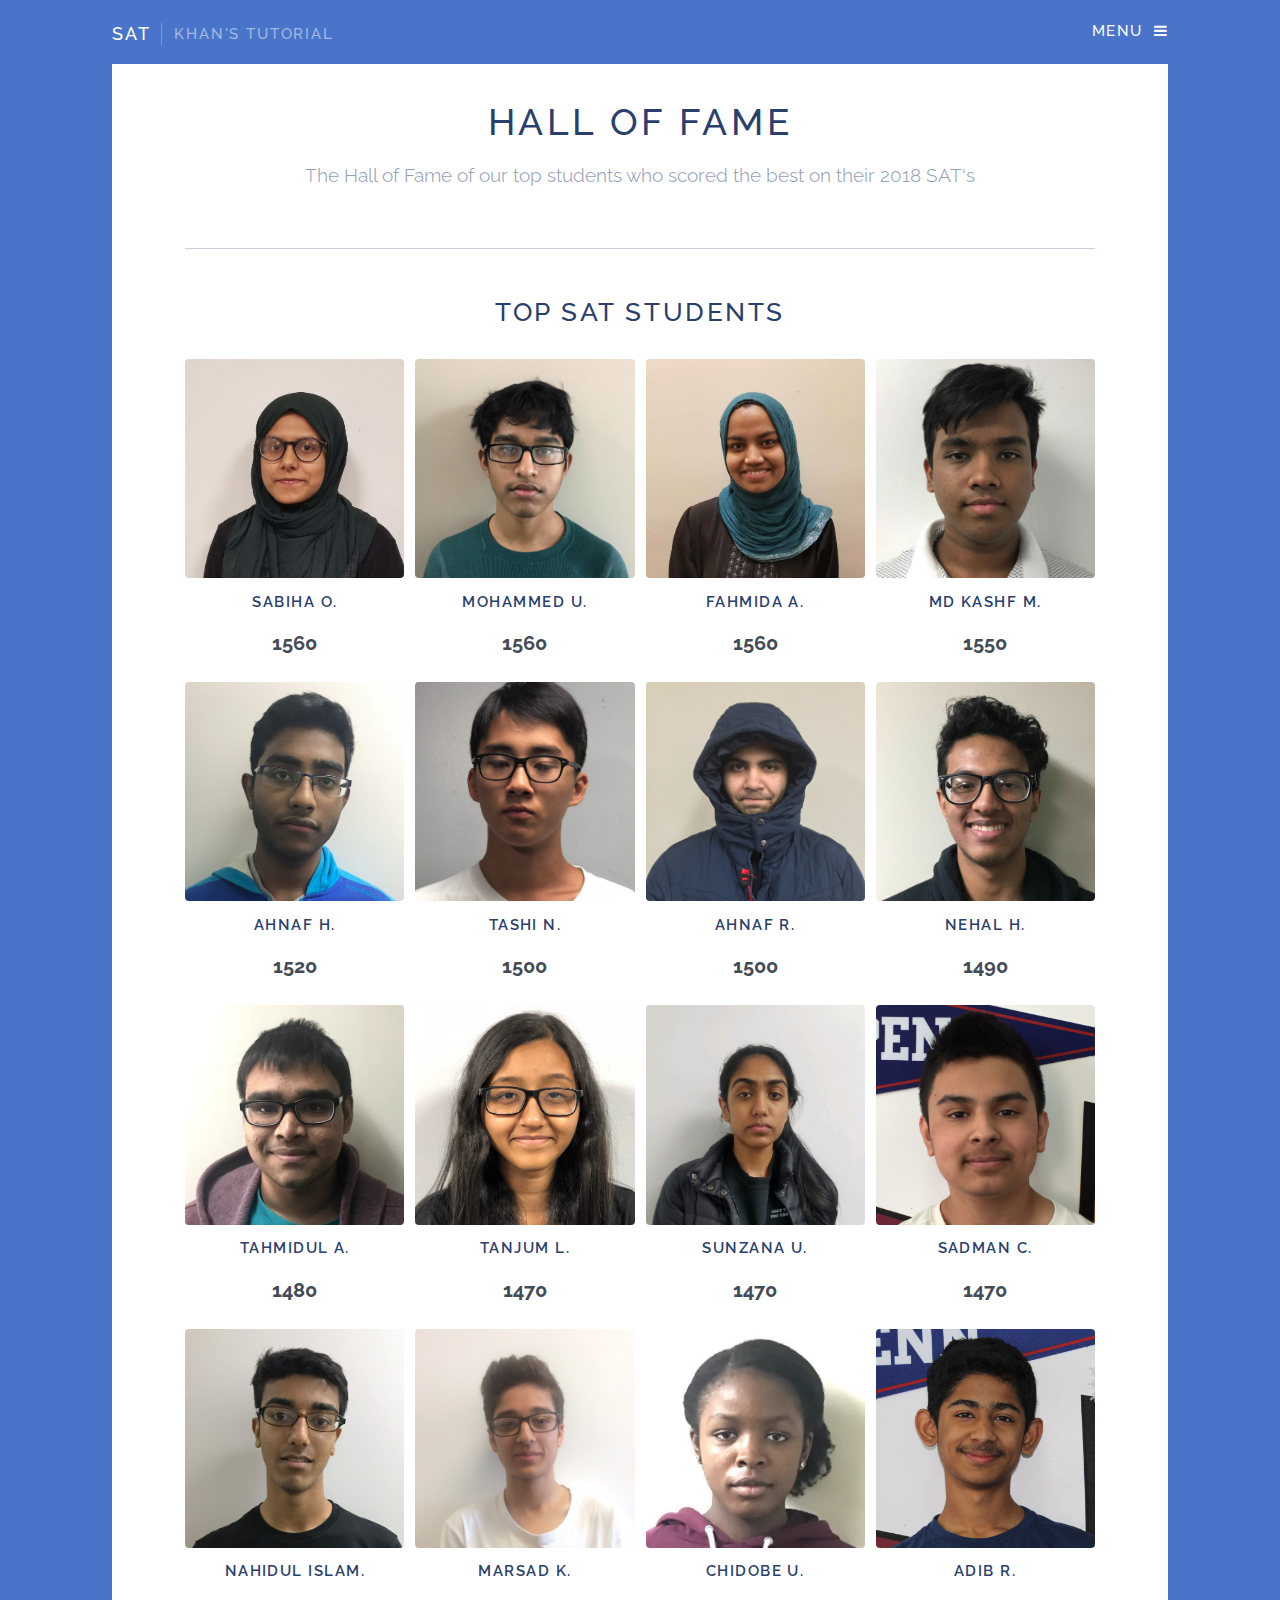
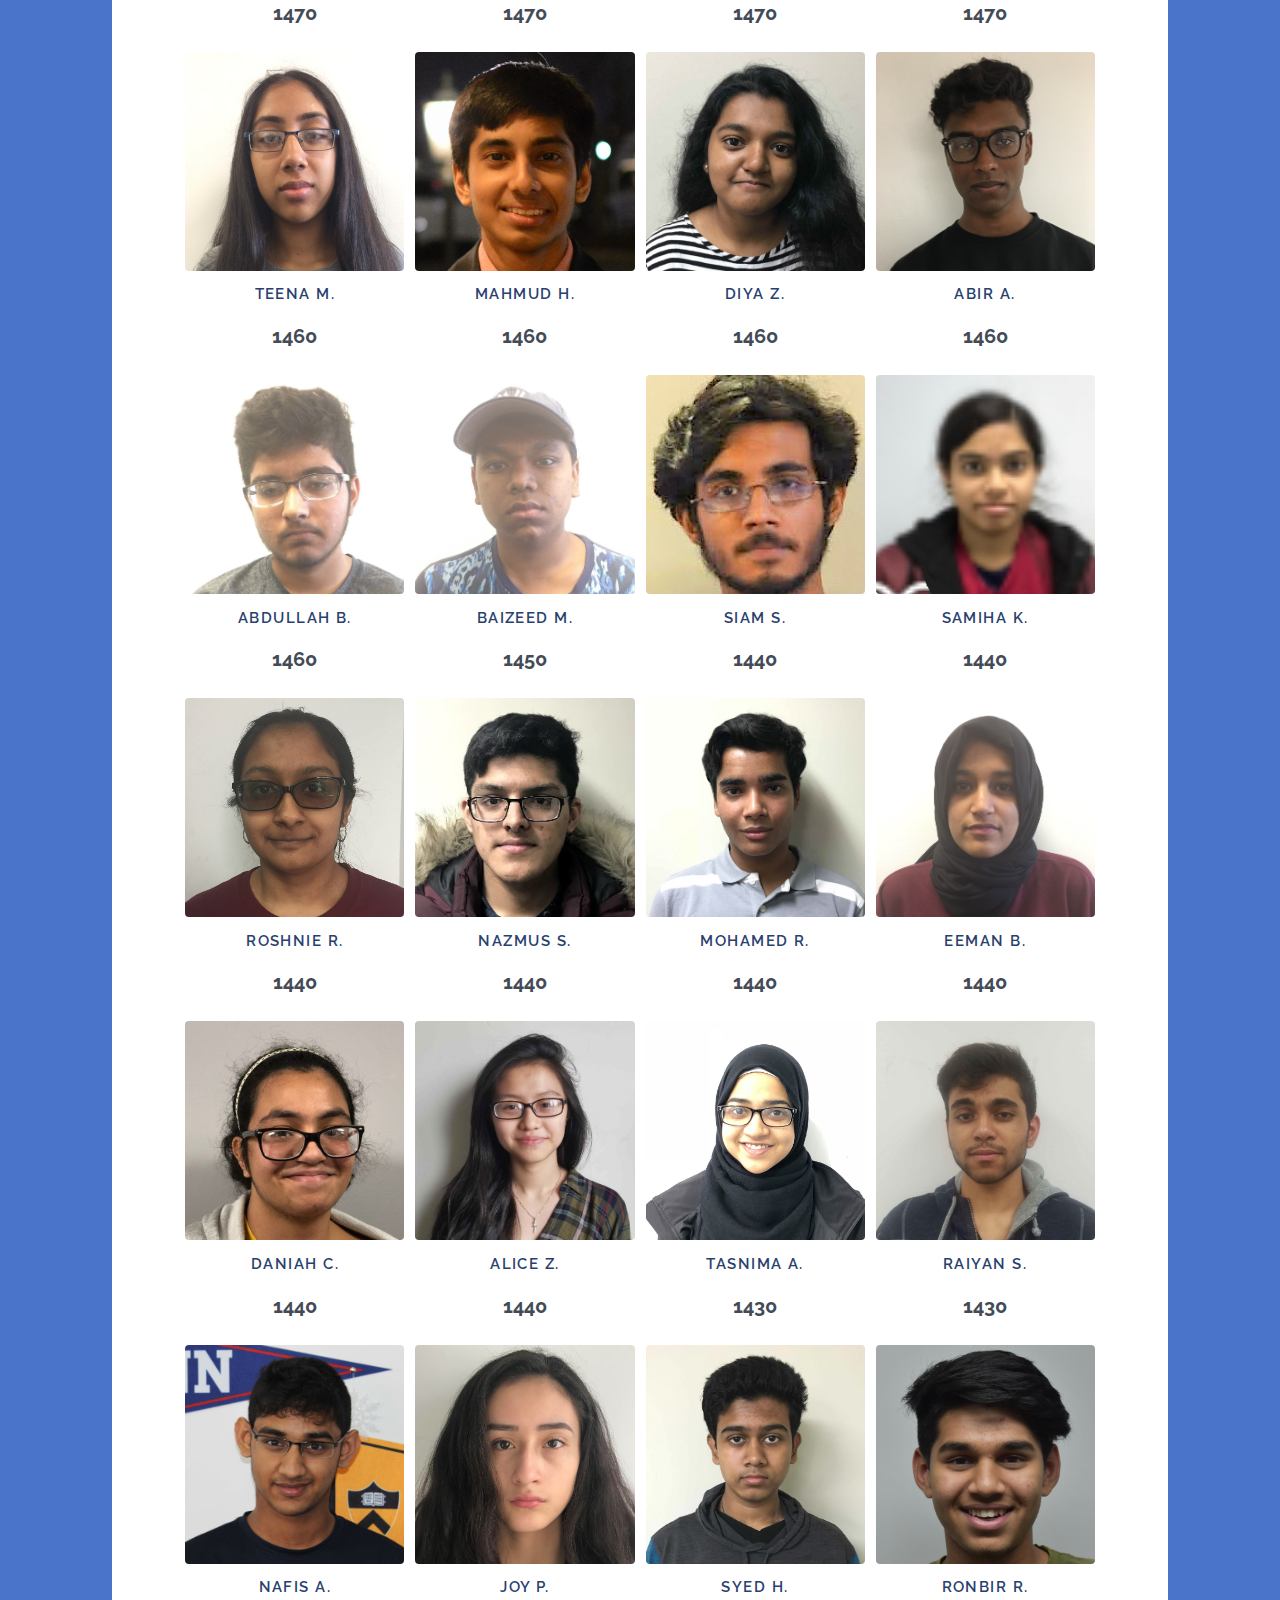
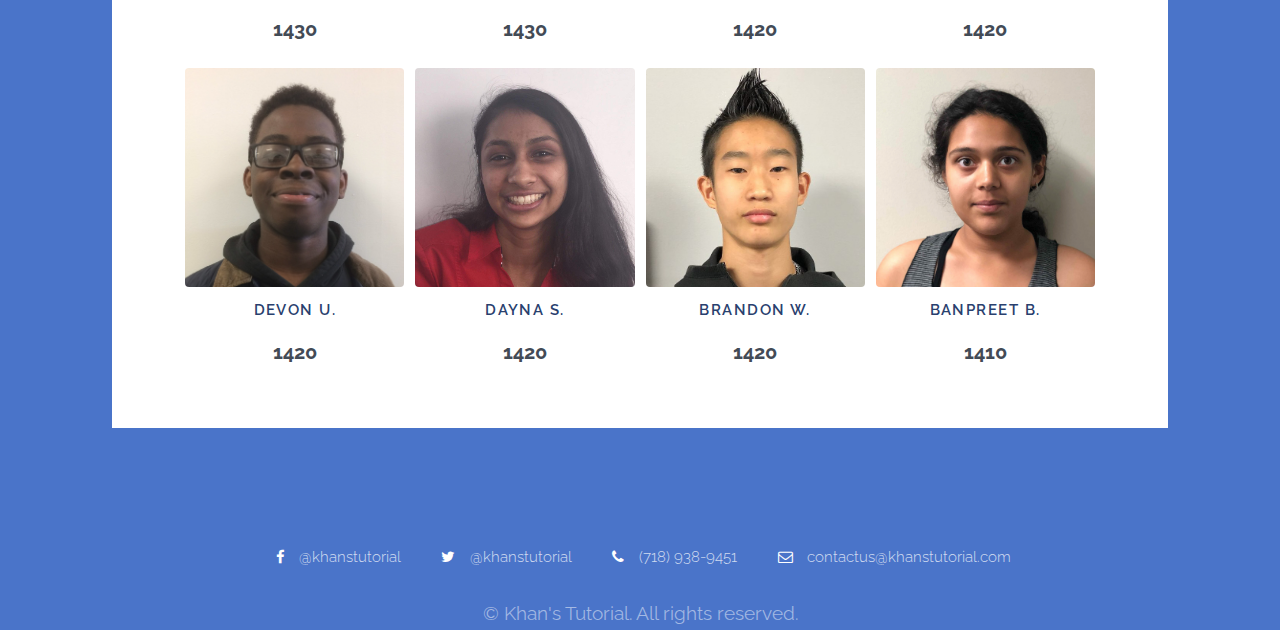
<file: halloffame.html>
<!DOCTYPE HTML>
<html>
	<head>
		<title>Hall Of Fame</title>
		<meta charset="utf-8" />
		<meta name="viewport" content="width=device-width, initial-scale=1, user-scalable=no" />
		<link rel="stylesheet" href="assets/css/main.css" />
	</head>
	<body class="is-preload">

		<!-- Page Wrapper -->
			<div id="page-wrapper">

				<!-- Wrapper -->
					<div class="wrapper">
						<div class="inner">

							<!-- Header -->
								<header id="header">
									<a href="index.html" class="logo">SAT <span>Khan's Tutorial</span></a>
									<nav>
										<ul>
											<li><a href="#menu">Menu</a></li>
										</ul>
									</nav>
								</header>

							<!-- Nav -->
								<nav id="menu">
									<ul class="links">
										<li><a href="index.html">Home</a></li>
										<li><a href="halloffame.html">Hall Of Fame</a></li>
										<li><a href="mentorship.html">Mentorship</a></li>
										<li><a href="">Programs</a></li>
										<li><a href="">SAT FAQ</a></li>
									</ul>
										<section class="main accent1">
											<div id="navButton">
												<a href="#cta" class="button">Free Diagnostic / Consultation</a>
											</div>
										</section>
								</nav>

						</div>
					</div>

				<!-- Wrapper -->
					<div class="wrapper">
						<div class="inner">

							<!-- Main -->
								<!-- Images must all be 3x2 portrait -->
								<section class="main special accent2">

									<header class="major">
										<h1>Hall Of Fame</h1>
										<p>The Hall of Fame of our top students who scored the best on their 2018 SAT's</p>
									</header>

									<hr />

									<h2>Top SAT Students</h2>

									<div class="box alt halloffame">
										<div class="row gtr-50 gtr-uniform">
											<div class="col-3 col-12-small">
												<!-- 1 -->
												<span class="image fit"><img src="images/hall/1560_obaid_sabiha.jpg" alt="" /></span>
												<h3>Sabiha O.</h3>
												<p>1560</p>
											</div>
											<div class="col-3 col-12-small">
												<!-- 2 -->
												<span class="image fit"><img src="images/hall/1560_uddin_mohammed.jpg" alt="" /></span>
												<h3>Mohammed U.</h3>
												<p>1560</p>
											</div>
											<div class="col-3 col-12-small">
												<!-- 3 -->
												<span class="image fit"><img src="images/hall/1560_akthar_fahmida.jpg" alt="" /></span>
												<h3>Fahmida A.</h3>
												<p>1560</p>
											</div>
											<div class="col-3 col-12-small">
												<!-- 4 -->
												<span class="image fit"><img src="images/hall/1550_masrafi_md_kashf.jpg" alt="" /></span>
												<h3>MD Kashf M.</h3>
												<p>1550</p>
											</div>
											<!-- Break -->
											<div class="col-3 col-12-small">
												<!-- 5 -->
												<span class="image fit"><img src="images/hall/1520_hasan_ahnaf.jpg" alt="" /></span>
												<h3>Ahnaf H.</h3>
												<p>1520</p>
											</div>
											<div class="col-3 col-12-small">
												<!-- 6 -->
												<span class="image fit"><img src="images/hall/1500_nyima_tashi.jpg" alt="" /></span>
												<h3>Tashi N.</h3>
												<p>1500</p>
											</div>
											<div class="col-3 col-12-small">
												<!-- 7 -->
												<span class="image fit"><img src="images/hall/1500_rafid_ahnaf.jpg" alt="" /></span>
												<h3>Ahnaf R.</h3>
												<p>1500</p>
											</div>
											<div class="col-3 col-12-small">
												<!-- 8 -->
												<span class="image fit"><img src="images/hall/1490_hasnain_nehal.jpg" alt="" /></span>
												<h3>Nehal H.</h3>
												<p>1490</p>
											</div>
											<!-- Break -->
											<div class="col-3 col-12-small">
												<!-- 9 -->
												<span class="image fit"><img src="images/hall/1480_alam_tahmidul.jpg" alt="" /></span>
												<h3>Tahmidul A.</h3>
												<p>1480</p>
											</div>
											<div class="col-3 col-12-small">
												<!-- 10 -->
												<span class="image fit"><img src="images/hall/1470_lagno_tanjum.jpg" alt="" /></span>
												<h3>Tanjum L.</h3>
												<p>1470</p>
											</div>
											<div class="col-3 col-12-small">
												<!-- 11 -->
												<span class="image fit"><img src="images/hall/1470_uddin_sunzana.jpg" alt="" /></span>
												<h3>Sunzana U.</h3>
												<p>1470</p>
											</div>
											<div class="col-3 col-12-small">
												<!-- 12 -->
												<span class="image fit"><img src="images/hall/1470_chowdhury_sadman.jpg" alt="" /></span>
												<h3>Sadman C.</h3>
												<p>1470</p>
											</div>
											<!-- Break -->
											<div class="col-3 col-12-small">
												<!-- 13 -->
												<span class="image fit"><img src="images/hall/1470_islam_nahidul.jpg" alt="" /></span>
												<h3>Nahidul Islam.</h3>
												<p>1470</p>
											</div>
											<div class="col-3 col-12-small">
												<!-- 14 -->
												<span class="image fit"><img src="images/hall/1470_kabir_marsad.jpg" alt="" /></span>
												<h3>Marsad K.</h3>
												<p>1470</p>
											</div>
											<div class="col-3 col-12-small">
												<!-- 15 -->
												<span class="image fit"><img src="images/hall/1470_umeasor_chidobe.jpg" alt="" /></span>
												<h3>Chidobe U.</h3>
												<p>1470</p>
											</div>
											<div class="col-3 col-12-small">
												<!-- 16 -->
												<span class="image fit"><img src="images/hall/1470_rafi_adib.jpg" alt="" /></span>
												<h3>Adib R.</h3>
												<p>1470</p>
											</div>
											<!-- Break -->
											<div class="col-3 col-12-small">
												<!-- 17 -->
												<span class="image fit"><img src="images/hall/1460_mitra_teena.jpg" alt="" /></span>
												<h3>Teena M.</h3>
												<p>1460</p>
											</div>
											<div class="col-3 col-12-small">
												<!-- 18 -->
												<span class="image fit"><img src="images/hall/1460_hassan_mahmud.jpg" alt="" /></span>
												<h3>Mahmud H.</h3>
												<p>1460</p>
											</div>
											<div class="col-3 col-12-small">
												<!-- 19 -->
												<span class="image fit"><img src="images/hall/1460_zaman_diya.jpg" alt="" /></span>
												<h3>Diya Z.</h3>
												<p>1460</p>
											</div>
											<div class="col-3 col-12-small">
												<!-- 20 -->
												<span class="image fit"><img src="images/hall/1460_ahmed_abir.jpg" alt="" /></span>
												<h3>Abir A.</h3>
												<p>1460</p>
											</div>
											<!-- Break -->
											<div class="col-3 col-12-small">
												<!-- 21 -->
												<span class="image fit"><img src="images/hall/1460_bhalli_abdullah.jpg" alt="" /></span>
												<h3>Abdullah B.</h3>
												<p>1460</p>
											</div>
											<div class="col-3 col-12-small">
												<!-- 22 -->
												<span class="image fit"><img src="images/hall/1450_mosfique_baizeed.jpg" alt="" /></span>
												<h3>Baizeed M.</h3>
												<p>1450</p>
											</div>
											<div class="col-3 col-12-small">
												<!-- 23 -->
												<span class="image fit"><img src="images/hall/1440_saikannan_siam.jpg" alt="" /></span>
												<h3>Siam S.</h3>
												<p>1440</p>
											</div>
											<div class="col-3 col-12-small">
												<!-- 24 -->
												<span class="image fit"><img src="images/hall/1440_khan_samiha.jpg" alt="" /></span>
												<h3>Samiha K.</h3>
												<p>1440</p>
											</div>
											<div class="col-3 col-12-small">
												<!-- 25 -->
												<span class="image fit"><img src="images/hall/1440_rupnarain_roshnie.jpg" alt="" /></span>
												<h3>Roshnie R.</h3>
												<p>1440</p>
											</div>
											<!-- Break -->
											<div class="col-3 col-12-small">
												<!-- 26 -->
												<span class="image fit"><img src="images/hall/1440_sakib_nazmus.jpg" alt="" /></span>
												<h3>Nazmus S.</h3>
												<p>1440</p>
											</div>
											<div class="col-3 col-12-small">
												<!-- 27 -->
												<span class="image fit"><img src="images/hall/1440_rahman_mohamed.jpg" alt="" /></span>
												<h3>Mohamed R.</h3>
												<p>1440</p>
											</div>
											<div class="col-3 col-12-small">
												<!-- 28 -->
												<span class="image fit"><img src="images/hall/1440_bhalli_eeman.jpg" alt="" /></span>
												<h3>Eeman B.</h3>
												<p>1440</p>
											</div>
											<!-- Break -->
											<div class="col-3 col-12-small">
												<!-- 29 -->
												<span class="image fit"><img src="images/hall/1440_chowdhury_daniah.jpg" alt="" /></span>
												<h3>Daniah C.</h3>
												<p>1440</p>
											</div>
											<div class="col-3 col-12-small">
												<!-- 30 -->
												<span class="image fit"><img src="images/hall/1440_zhang_alice.jpg" alt="" /></span>
												<h3>Alice Z.</h3>
												<p>1440</p>
											</div>
											<div class="col-3 col-12-small">
												<!-- 31 -->
												<span class="image fit"><img src="images/hall/1430_ahsan_tasnima.jpg" alt="" /></span>
												<h3>Tasnima A.</h3>
												<p>1430</p>
											</div>
											<div class="col-3 col-12-small">
												<!-- 32 -->
												<span class="image fit"><img src="images/hall/1430_sami_raiyan.jpg" alt="" /></span>
												<h3>Raiyan S.</h3>
												<p>1430</p>
											</div>
											<!-- Break -->
											<div class="col-3 col-12-small">
												<!-- 33 -->
												<span class="image fit"><img src="images/hall/1430_anjoom_nafis.jpg" alt="" /></span>
												<h3>Nafis A.</h3>
												<p>1430</p>
											</div>
											<div class="col-3 col-12-small">
												<!-- 34 -->
												<span class="image fit"><img src="images/hall/1430_pereira_joy.jpg" alt="" /></span>
												<h3>Joy P.</h3>
												<p>1430</p>
											</div>
											<div class="col-3 col-12-small">
												<!-- 35 -->
												<span class="image fit"><img src="images/hall/1420_hamza_syed.jpg" alt="" /></span>
												<h3>Syed H.</h3>
												<p>1420</p>
											</div>
											<div class="col-3 col-12-small">
												<!-- 36 -->
												<span class="image fit"><img src="images/hall/1420_rob_ronbir.jpg" alt="" /></span>
												<h3>Ronbir R.</h3>
												<p>1420</p>
											</div>
											<!-- Break -->
											<div class="col-3 col-12-small">
												<!-- 37 -->
												<span class="image fit"><img src="images/hall/1420_umeozor_devon.jpg" alt="" /></span>
												<h3>Devon U.</h3>
												<p>1420</p>
											</div>
											<div class="col-3 col-12-small">
												<!-- 38 -->
												<span class="image fit"><img src="images/hall/1420_saywack_dayna.jpg" alt="" /></span>
												<h3>Dayna S.</h3>
												<p>1420</p>
											</div>
											<div class="col-3 col-12-small">
												<!-- 39 -->
												<span class="image fit"><img src="images/hall/1420_nakajima-wu_brandon.jpg" alt="" /></span>
												<h3>Brandon W.</h3>
												<p>1420</p>
											</div>
											<div class="col-3 col-12-small">
												<!-- 40 -->
												<span class="image fit"><img src="images/hall/1410_bawa_banpreet.jpg" alt="" /></span>
												<h3>Banpreet B.</h3>
												<p>1410</p>
											</div>
									</div>
								</section>
							</div>
						</div>
					</div>

				<!-- Wrapper -->
					<div class="wrapper">
						<div class="inner">

							<!-- Footer -->
							<footer id="footer">
								<ul class="contact-icons">
									<li class="icon fa-facebook"><a href="https://www.facebook.com/khanstutorial/">@khanstutorial</li>
																			<li class="icon fa-twitter"><a href="https://twitter.com/khanstutorial">@khanstutorial</li>
									<li class="icon fa-phone"><a href="tel:7189389451">(718) 938-9451</a></li>
									<li class="icon fa-envelope-o"><a href="mailto:contactus@khanstutorial.com">contactus@khanstutorial.com</a></li>
								</ul>
								<p class="copyright">&copy; Khan's Tutorial. All rights reserved.</p>
							</footer>

						</div>
					</div>

			</div>

		<!-- Scripts -->
			<script src="assets/js/jquery.min.js"></script>
			<script src="assets/js/browser.min.js"></script>
			<script src="assets/js/breakpoints.min.js"></script>
			<script src="assets/js/util.js"></script>
			<script src="assets/js/main.js"></script>
			<script type='text/javascript' data-cfasync='false'>window.purechatApi = { l: [], t: [], on: function () { this.l.push(arguments); } }; (function () { var done = false; var script = document.createElement('script'); script.async = true; script.type = 'text/javascript'; script.src = 'https://app.purechat.com/VisitorWidget/WidgetScript'; document.getElementsByTagName('HEAD').item(0).appendChild(script); script.onreadystatechange = script.onload = function (e) { if (!done && (!this.readyState || this.readyState == 'loaded' || this.readyState == 'complete')) { var w = new PCWidget({c: 'e85780de-0b6b-4265-bc3f-6d6a615916d6', f: true }); done = true; } }; })();</script>
	</body>
</html>
</file>
<file: assets/css/main.css>
@import url(font-awesome.min.css);
@import url("https://fonts.googleapis.com/css?family=Raleway:300,500,600");

/*
	Altitude by Pixelarity
	pixelarity.com | hello@pixelarity.com
	License: pixelarity.com/license
*/

/* CAROUSAL IMAGE RESIZE CLASS */
img.resize {
  max-width:70%;
}

#navButton{
  position: absolute;
  bottom: 2em;
  color: #4A74C9 !important;
}

.carouselText {
	width: 50%;
	margin: 1em auto;
}

.halloffame p {
  color: #434b56;
  font-size: 20px;
  font-weight: bold;
}

.mentorshipHeader h1,
.mentorshipHeader p {
  width: 70%;
}

.buttonWrapper{
  width: 50%;
  height: 4.5em;
  margin: 0 auto;
}

.emphasize {
  width: 100%;
  height: 100%;
}

html, body, div, span, applet, object,
iframe, h1, h2, h3, h4, h5, h6, p, blockquote,
pre, a, abbr, acronym, address, big, cite,
code, del, dfn, em, img, ins, kbd, q, s, samp,
small, strike, strong, sub, sup, tt, var, b,
u, i, center, dl, dt, dd, ol, ul, li, fieldset,
form, label, legend, table, caption, tbody,
tfoot, thead, tr, th, td, article, aside,
canvas, details, embed, figure, figcaption,
footer, header, hgroup, menu, nav, output, ruby,
section, summary, time, mark, audio, video {
	margin: 0;
	padding: 0;
	border: 0;
	font-size: 100%;
	font: inherit;
	vertical-align: baseline;}

article, aside, details, figcaption, figure,
footer, header, hgroup, menu, nav, section {
	display: block;}

body {
	line-height: 1;
}

ol, ul {
	list-style: none;
}

blockquote, q {
	quotes: none;
}

	blockquote:before, blockquote:after, q:before, q:after {
		content: '';
		content: none;
	}

table {
	border-collapse: collapse;
	border-spacing: 0;
}

body {
	-webkit-text-size-adjust: none;
}

mark {
	background-color: transparent;
	color: inherit;
}

input::-moz-focus-inner {
	border: 0;
	padding: 0;
}

input, select, textarea {
	-moz-appearance: none;
	-webkit-appearance: none;
	-ms-appearance: none;
	appearance: none;
}

/* Basic */

	@-ms-viewport {
		width: device-width;
	}

	body {
		-ms-overflow-style: scrollbar;
	}

	@media screen and (max-width: 480px) {

		html, body {
			min-width: 320px;
		}

	}

	html {
		box-sizing: border-box;
	}

	*, *:before, *:after {
		box-sizing: inherit;
	}

	body {
		background: #4a74c9;
	}

		body.is-preload *, body.is-preload *:before, body.is-preload *:after {
			-moz-animation: none !important;
			-webkit-animation: none !important;
			-ms-animation: none !important;
			animation: none !important;
			-moz-transition: none !important;
			-webkit-transition: none !important;
			-ms-transition: none !important;
			transition: none !important;
		}

/* Type */

	body {
		color: rgba(67, 75, 86, 0.75);
	}

	body, input, select, textarea {
		font-family: "Raleway", sans-serif;
		font-size: 14pt;
		font-weight: 300;
		line-height: 1.65;
	}

		@media screen and (max-width: 1680px) {

			body, input, select, textarea {
				font-size: 11pt;
			}

		}

		@media screen and (max-width: 360px) {

			body, input, select, textarea {
				font-size: 10pt;
			}

		}

	a {
		-moz-transition: color 0.2s ease-in-out, background-color 0.2s ease-in-out, border-bottom-color 0.2s ease-in-out;
		-webkit-transition: color 0.2s ease-in-out, background-color 0.2s ease-in-out, border-bottom-color 0.2s ease-in-out;
		-ms-transition: color 0.2s ease-in-out, background-color 0.2s ease-in-out, border-bottom-color 0.2s ease-in-out;
		transition: color 0.2s ease-in-out, background-color 0.2s ease-in-out, border-bottom-color 0.2s ease-in-out;
		border-bottom: dotted 1px;
		text-decoration: none;
	}

		a:hover {
			border-bottom-color: transparent;
		}

	strong, b {
		font-weight: 500;
	}

	em, i {
		font-style: italic;
	}

	p {
		margin: 0 0 2em 0;
		color: #213fa3;
    font-size: 19px;
    font-weight: 350;
	}

	h1, h2, h3, h4, h5, h6 {
		line-height: 1.5;
		letter-spacing: 0.1em;
		text-transform: uppercase;
	}

		h1 a, h2 a, h3 a, h4 a, h5 a, h6 a {
			color: inherit;
			text-decoration: none;
		}

	h1 {
		font-size: 2.5em;
		font-weight: 500;
		margin: 0 0 0.65em 0;
	}

	h2 {
		font-size: 1.75em;
		font-weight: 500;
		margin: 0 0 0.65em 0;
	}

	h3 {
		font-size: 1em;
		font-weight: 600;
		margin: 0 0 1em 0;
	}

	h4 {
		font-size: 0.9em;
		font-weight: 600;
		margin: 0 0 1em 0;
	}

	h5 {
		font-size: 0.8em;
		font-weight: 600;
		margin: 0 0 1em 0;
	}

	h6 {
		font-size: 0.7em;
		font-weight: 600;
		margin: 0 0 1em 0;
	}

	@media screen and (max-width: 736px) {

		h1 {
			font-size: 1.75em;
		}

		h2 {
			font-size: 1.25em;
		}

	}

	sub {
		font-size: 0.8em;
		position: relative;
		top: 0.5em;
	}

	sup {
		font-size: 0.8em;
		position: relative;
		top: -0.5em;
	}

	blockquote {
		border-left: solid 4px;
		font-style: italic;
		margin: 0 0 2em 0;
		padding: 0.5em 0 0.5em 2em;
	}

	code {
		border-radius: 4px;
		border: solid 1px;
		font-family: "Courier New", monospace;
		font-size: 0.9em;
		margin: 0 0.25em;
		padding: 0.25em 0.65em;
	}

	pre {
		-webkit-overflow-scrolling: touch;
		font-family: "Courier New", monospace;
		font-size: 0.9em;
		margin: 0 0 2em 0;
	}

		pre code {
			display: block;
			line-height: 1.75;
			padding: 1em 1.5em;
			overflow-x: auto;
		}

	hr {
		border: 0;
		border-bottom: solid 1px;
		margin: 3em 0;
	}

		hr.major {
			margin: 5em 0;
		}

	.align-left {
		text-align: left;
	}

	.align-center {
		text-align: center;
	}

	.align-right {
		text-align: right;
	}

	input, select, textarea {
		color: #434b56;
	}

	a {
		color: #434b56;
	}

	strong, b {
		color: #434b56;
	}

	h1, h2, h3, h4, h5, h6 {
		color: #434b56;
	}

	blockquote {
		border-left-color: rgba(67, 75, 86, 0.25);
	}

	code {
		background: rgba(67, 75, 86, 0.05);
		border-color: rgba(67, 75, 86, 0.25);
	}

	hr {
		border-bottom-color: rgba(67, 75, 86, 0.25);
	}

/* Row */

	.row {
		display: flex;
		flex-wrap: wrap;
		box-sizing: border-box;
		align-items: stretch;
	}

		.row > * {
			box-sizing: border-box;
		}

		.row.gtr-uniform > * > :last-child {
			margin-bottom: 0;
		}

		.row.aln-left {
			justify-content: flex-start;
		}

		.row.aln-center {
			justify-content: center;
		}

		.row.aln-right {
			justify-content: flex-end;
		}

		.row.aln-top {
			align-items: flex-start;
		}

		.row.aln-middle {
			align-items: center;
		}

		.row.aln-bottom {
			align-items: flex-end;
		}

		.row > .imp {
			order: -1;
		}

		.row > .col-1 {
			width: 8.3333333333%;
		}

		.row > .off-1 {
			margin-left: 8.3333333333%;
		}

		.row > .col-2 {
			width: 16.6666666667%;
		}

		.row > .off-2 {
			margin-left: 16.6666666667%;
		}

		.row > .col-3 {
			width: 25%;
		}

		.row > .off-3 {
			margin-left: 25%;
		}

		.row > .col-4 {
			width: 33.3333333333%;
		}

		.row > .off-4 {
			margin-left: 33.3333333333%;
		}

		.row > .col-5 {
			width: 41.6666666667%;
		}

		.row > .off-5 {
			margin-left: 41.6666666667%;
		}

		.row > .col-6 {
			width: 50%;
		}

		.row > .off-6 {
			margin-left: 50%;
		}

		.row > .col-7 {
			width: 58.3333333333%;
		}

		.row > .off-7 {
			margin-left: 58.3333333333%;
		}

		.row > .col-8 {
			width: 66.6666666667%;
		}

		.row > .off-8 {
			margin-left: 66.6666666667%;
		}

		.row > .col-9 {
			width: 75%;
		}

		.row > .off-9 {
			margin-left: 75%;
		}

		.row > .col-10 {
			width: 83.3333333333%;
		}

		.row > .off-10 {
			margin-left: 83.3333333333%;
		}

		.row > .col-11 {
			width: 91.6666666667%;
		}

		.row > .off-11 {
			margin-left: 91.6666666667%;
		}

		.row > .col-12 {
			width: 100%;
		}

		.row > .off-12 {
			margin-left: 100%;
		}

		.row.gtr-0 {
			margin-top: 0;
			margin-left: 0em;
		}

			.row.gtr-0 > * {
				padding: 0 0 0 0em;
			}

			.row.gtr-0.gtr-uniform {
				margin-top: 0em;
			}

				.row.gtr-0.gtr-uniform > * {
					padding-top: 0em;
				}

		.row.gtr-25 {
			margin-top: 0;
			margin-left: -0.5em;
		}

			.row.gtr-25 > * {
				padding: 0 0 0 0.5em;
			}

			.row.gtr-25.gtr-uniform {
				margin-top: -0.5em;
			}

				.row.gtr-25.gtr-uniform > * {
					padding-top: 0.5em;
				}

		.row.gtr-50 {
			margin-top: 0;
			margin-left: -1em;
		}

			.row.gtr-50 > * {
				padding: 0 0 0 1em;
			}

			.row.gtr-50.gtr-uniform {
				margin-top: -1em;
			}

				.row.gtr-50.gtr-uniform > * {
					padding-top: 1em;
				}

		.row {
			margin-top: 0;
			margin-left: -2em;
		}

			.row > * {
				padding: 0 0 0 2em;
			}

			.row.gtr-uniform {
				margin-top: 0em;
				justify-content: center;
			}

				.row.gtr-uniform > * {
					padding-top: 2em;
				}

		.row.gtr-150 {
			margin-top: 0;
			margin-left: -3em;
		}

			.row.gtr-150 > * {
				padding: 0 0 0 3em;
			}

			.row.gtr-150.gtr-uniform {
				margin-top: -3em;
			}

				.row.gtr-150.gtr-uniform > * {
					padding-top: 3em;
				}

		.row.gtr-200 {
			margin-top: 0;
			margin-left: -4em;
		}

			.row.gtr-200 > * {
				padding: 0 0 0 4em;
			}

			.row.gtr-200.gtr-uniform {
				margin-top: -4em;
			}

				.row.gtr-200.gtr-uniform > * {
					padding-top: 4em;
				}

		@media screen and (max-width: 1680px) {

			.row {
				display: flex;
				flex-wrap: wrap;
				box-sizing: border-box;
				align-items: stretch;
			}

				.row > * {
					box-sizing: border-box;
				}

				.row.gtr-uniform > * > :last-child {
					margin-bottom: 0;
				}

				.row.aln-left {
					justify-content: flex-start;
				}

				.row.aln-center {
					justify-content: center;
				}

				.row.aln-right {
					justify-content: flex-end;
				}

				.row.aln-top {
					align-items: flex-start;
				}

				.row.aln-middle {
					align-items: center;
				}

				.row.aln-bottom {
					align-items: flex-end;
				}

				.row > .imp-xlarge {
					order: -1;
				}

				.row > .col-1-xlarge {
					width: 8.3333333333%;
				}

				.row > .off-1-xlarge {
					margin-left: 8.3333333333%;
				}

				.row > .col-2-xlarge {
					width: 16.6666666667%;
				}

				.row > .off-2-xlarge {
					margin-left: 16.6666666667%;
				}

				.row > .col-3-xlarge {
					width: 25%;
				}

				.row > .off-3-xlarge {
					margin-left: 25%;
				}

				.row > .col-4-xlarge {
					width: 33.3333333333%;
				}

				.row > .off-4-xlarge {
					margin-left: 33.3333333333%;
				}

				.row > .col-5-xlarge {
					width: 41.6666666667%;
				}

				.row > .off-5-xlarge {
					margin-left: 41.6666666667%;
				}

				.row > .col-6-xlarge {
					width: 50%;
				}

				.row > .off-6-xlarge {
					margin-left: 50%;
				}

				.row > .col-7-xlarge {
					width: 58.3333333333%;
				}

				.row > .off-7-xlarge {
					margin-left: 58.3333333333%;
				}

				.row > .col-8-xlarge {
					width: 66.6666666667%;
				}

				.row > .off-8-xlarge {
					margin-left: 66.6666666667%;
				}

				.row > .col-9-xlarge {
					width: 75%;
				}

				.row > .off-9-xlarge {
					margin-left: 75%;
				}

				.row > .col-10-xlarge {
					width: 83.3333333333%;
				}

				.row > .off-10-xlarge {
					margin-left: 83.3333333333%;
				}

				.row > .col-11-xlarge {
					width: 91.6666666667%;
				}

				.row > .off-11-xlarge {
					margin-left: 91.6666666667%;
				}

				.row > .col-12-xlarge {
					width: 100%;
				}

				.row > .off-12-xlarge {
					margin-left: 100%;
				}

				.row.gtr-0 {
					margin-top: 0;
					margin-left: 0em;
				}

					.row.gtr-0 > * {
						padding: 0 0 0 0em;
					}

					.row.gtr-0.gtr-uniform {
						margin-top: 0em;
					}

						.row.gtr-0.gtr-uniform > * {
							padding-top: 0em;
						}

				.row.gtr-25 {
					margin-top: 0;
					margin-left: -0.5em;
				}

					.row.gtr-25 > * {
						padding: 0 0 0 0.5em;
					}

					.row.gtr-25.gtr-uniform {
						margin-top: -0.5em;
					}

						.row.gtr-25.gtr-uniform > * {
							padding-top: 0.5em;
						}

				.row.gtr-50 {
					margin-top: 0;
					margin-left: -1em;
				}

					.row.gtr-50 > * {
						padding: 0 0 0 1em;
					}

					.row.gtr-50.gtr-uniform {
						margin-top: -1em;
					}

						.row.gtr-50.gtr-uniform > * {
							padding-top: 1em;
						}

				.row {
					margin-top: 0;
					margin-left: -2em;
				}

					.row > * {
						padding: 0 0 0 2em;
					}

					.row.gtr-uniform {
						margin-top: -2em;
					}

						.row.gtr-uniform > * {
							padding-top: 2em;
						}

				.row.gtr-150 {
					margin-top: 0;
					margin-left: -3em;
				}

					.row.gtr-150 > * {
						padding: 0 0 0 3em;
					}

					.row.gtr-150.gtr-uniform {
						margin-top: -3em;
					}

						.row.gtr-150.gtr-uniform > * {
							padding-top: 3em;
						}

				.row.gtr-200 {
					margin-top: 0;
					margin-left: -4em;
				}

					.row.gtr-200 > * {
						padding: 0 0 0 4em;
					}

					.row.gtr-200.gtr-uniform {
						margin-top: -4em;
					}

						.row.gtr-200.gtr-uniform > * {
							padding-top: 4em;
						}

		}

		@media screen and (max-width: 1280px) {

			.row {
				display: flex;
				flex-wrap: wrap;
				box-sizing: border-box;
				align-items: stretch;
			}

				.row > * {
					box-sizing: border-box;
				}

				.row.gtr-uniform > * > :last-child {
					margin-bottom: 0;
				}

				.row.aln-left {
					justify-content: flex-start;
				}

				.row.aln-center {
					justify-content: center;
				}

				.row.aln-right {
					justify-content: flex-end;
				}

				.row.aln-top {
					align-items: flex-start;
				}

				.row.aln-middle {
					align-items: center;
				}

				.row.aln-bottom {
					align-items: flex-end;
				}

				.row > .imp-large {
					order: -1;
				}

				.row > .col-1-large {
					width: 8.3333333333%;
				}

				.row > .off-1-large {
					margin-left: 8.3333333333%;
				}

				.row > .col-2-large {
					width: 16.6666666667%;
				}

				.row > .off-2-large {
					margin-left: 16.6666666667%;
				}

				.row > .col-3-large {
					width: 25%;
				}

				.row > .off-3-large {
					margin-left: 25%;
				}

				.row > .col-4-large {
					width: 33.3333333333%;
				}

				.row > .off-4-large {
					margin-left: 33.3333333333%;
				}

				.row > .col-5-large {
					width: 41.6666666667%;
				}

				.row > .off-5-large {
					margin-left: 41.6666666667%;
				}

				.row > .col-6-large {
					width: 50%;
				}

				.row > .off-6-large {
					margin-left: 50%;
				}

				.row > .col-7-large {
					width: 58.3333333333%;
				}

				.row > .off-7-large {
					margin-left: 58.3333333333%;
				}

				.row > .col-8-large {
					width: 66.6666666667%;
				}

				.row > .off-8-large {
					margin-left: 66.6666666667%;
				}

				.row > .col-9-large {
					width: 75%;
				}

				.row > .off-9-large {
					margin-left: 75%;
				}

				.row > .col-10-large {
					width: 83.3333333333%;
				}

				.row > .off-10-large {
					margin-left: 83.3333333333%;
				}

				.row > .col-11-large {
					width: 91.6666666667%;
				}

				.row > .off-11-large {
					margin-left: 91.6666666667%;
				}

				.row > .col-12-large {
					width: 100%;
				}

				.row > .off-12-large {
					margin-left: 100%;
				}

				.row.gtr-0 {
					margin-top: 0;
					margin-left: 0em;
				}

					.row.gtr-0 > * {
						padding: 0 0 0 0em;
					}

					.row.gtr-0.gtr-uniform {
						margin-top: 0em;
					}

						.row.gtr-0.gtr-uniform > * {
							padding-top: 0em;
						}

				.row.gtr-25 {
					margin-top: 0;
					margin-left: -0.375em;
				}

					.row.gtr-25 > * {
						padding: 0 0 0 0.375em;
					}

					.row.gtr-25.gtr-uniform {
						margin-top: -0.375em;
					}

						.row.gtr-25.gtr-uniform > * {
							padding-top: 0.375em;
						}

				.row.gtr-50 {
					margin-top: 0;
					margin-left: -0.75em;
				}

					.row.gtr-50 > * {
						padding: 0 0 0 0.75em;
					}

					.row.gtr-50.gtr-uniform {
						margin-top: -0.75em;
					}

						.row.gtr-50.gtr-uniform > * {
							padding-top: 0.75em;
						}

				.row {
					margin-top: 0;
					margin-left: -1.5em;
				}

					.row > * {
						padding: 0 0 0 1.5em;
					}

					.row.gtr-uniform {
						margin-top: -1.5em;
					}

						.row.gtr-uniform > * {
							padding-top: 1.5em;
						}

				.row.gtr-150 {
					margin-top: 0;
					margin-left: -2.25em;
				}

					.row.gtr-150 > * {
						padding: 0 0 0 2.25em;
					}

					.row.gtr-150.gtr-uniform {
						margin-top: -2.25em;
					}

						.row.gtr-150.gtr-uniform > * {
							padding-top: 2.25em;
						}

				.row.gtr-200 {
					margin-top: 0;
					margin-left: -3em;
				}

					.row.gtr-200 > * {
						padding: 0 0 0 3em;
					}

					.row.gtr-200.gtr-uniform {
						margin-top: -3em;
					}

						.row.gtr-200.gtr-uniform > * {
							padding-top: 3em;
						}

		}

		@media screen and (max-width: 980px) {

			.row {
				display: flex;
				flex-wrap: wrap;
				box-sizing: border-box;
				align-items: stretch;
			}

				.row > * {
					box-sizing: border-box;
				}

				.row.gtr-uniform > * > :last-child {
					margin-bottom: 0;
				}

				.row.aln-left {
					justify-content: flex-start;
				}

				.row.aln-center {
					justify-content: center;
				}

				.row.aln-right {
					justify-content: flex-end;
				}

				.row.aln-top {
					align-items: flex-start;
				}

				.row.aln-middle {
					align-items: center;
				}

				.row.aln-bottom {
					align-items: flex-end;
				}

				.row > .imp-medium {
					order: -1;
				}

				.row > .col-1-medium {
					width: 8.3333333333%;
				}

				.row > .off-1-medium {
					margin-left: 8.3333333333%;
				}

				.row > .col-2-medium {
					width: 16.6666666667%;
				}

				.row > .off-2-medium {
					margin-left: 16.6666666667%;
				}

				.row > .col-3-medium {
					width: 25%;
				}

				.row > .off-3-medium {
					margin-left: 25%;
				}

				.row > .col-4-medium {
					width: 33.3333333333%;
				}

				.row > .off-4-medium {
					margin-left: 33.3333333333%;
				}

				.row > .col-5-medium {
					width: 41.6666666667%;
				}

				.row > .off-5-medium {
					margin-left: 41.6666666667%;
				}

				.row > .col-6-medium {
					width: 50%;
				}

				.row > .off-6-medium {
					margin-left: 50%;
				}

				.row > .col-7-medium {
					width: 58.3333333333%;
				}

				.row > .off-7-medium {
					margin-left: 58.3333333333%;
				}

				.row > .col-8-medium {
					width: 66.6666666667%;
				}

				.row > .off-8-medium {
					margin-left: 66.6666666667%;
				}

				.row > .col-9-medium {
					width: 75%;
				}

				.row > .off-9-medium {
					margin-left: 75%;
				}

				.row > .col-10-medium {
					width: 83.3333333333%;
				}

				.row > .off-10-medium {
					margin-left: 83.3333333333%;
				}

				.row > .col-11-medium {
					width: 91.6666666667%;
				}

				.row > .off-11-medium {
					margin-left: 91.6666666667%;
				}

				.row > .col-12-medium {
					width: 100%;
				}

				.row > .off-12-medium {
					margin-left: 100%;
				}

				.row.gtr-0 {
					margin-top: 0;
					margin-left: 0em;
				}

					.row.gtr-0 > * {
						padding: 0 0 0 0em;
					}

					.row.gtr-0.gtr-uniform {
						margin-top: 0em;
					}

						.row.gtr-0.gtr-uniform > * {
							padding-top: 0em;
						}

				.row.gtr-25 {
					margin-top: 0;
					margin-left: -0.375em;
				}

					.row.gtr-25 > * {
						padding: 0 0 0 0.375em;
					}

					.row.gtr-25.gtr-uniform {
						margin-top: -0.375em;
					}

						.row.gtr-25.gtr-uniform > * {
							padding-top: 0.375em;
						}

				.row.gtr-50 {
					margin-top: 0;
					margin-left: -0.75em;
				}

					.row.gtr-50 > * {
						padding: 0 0 0 0.75em;
					}

					.row.gtr-50.gtr-uniform {
						margin-top: -0.75em;
					}

						.row.gtr-50.gtr-uniform > * {
							padding-top: 0.75em;
						}

				.row {
					margin-top: 0;
					margin-left: -1.5em;
				}

					.row > * {
						padding: 0 0 0 1.5em;
					}

					.row.gtr-uniform {
						margin-top: -1.5em;
					}

						.row.gtr-uniform > * {
							padding-top: 1.5em;
						}

				.row.gtr-150 {
					margin-top: 0;
					margin-left: -2.25em;
				}

					.row.gtr-150 > * {
						padding: 0 0 0 2.25em;
					}

					.row.gtr-150.gtr-uniform {
						margin-top: -2.25em;
					}

						.row.gtr-150.gtr-uniform > * {
							padding-top: 2.25em;
						}

				.row.gtr-200 {
					margin-top: 0;
					margin-left: -3em;
				}

					.row.gtr-200 > * {
						padding: 0 0 0 3em;
					}

					.row.gtr-200.gtr-uniform {
						margin-top: -3em;
					}

						.row.gtr-200.gtr-uniform > * {
							padding-top: 3em;
						}

		}

		@media screen and (max-width: 736px) {

			.row {
				display: flex;
				flex-wrap: wrap;
				box-sizing: border-box;
				align-items: stretch;
			}

				.row > * {
					box-sizing: border-box;
				}

				.row.gtr-uniform > * > :last-child {
					margin-bottom: 0;
				}

				.row.aln-left {
					justify-content: flex-start;
				}

				.row.aln-center {
					justify-content: center;
				}

				.row.aln-right {
					justify-content: flex-end;
				}

				.row.aln-top {
					align-items: flex-start;
				}

				.row.aln-middle {
					align-items: center;
				}

				.row.aln-bottom {
					align-items: flex-end;
				}

				.row > .imp-small {
					order: -1;
				}

				.row > .col-1-small {
					width: 8.3333333333%;
				}

				.row > .off-1-small {
					margin-left: 8.3333333333%;
				}

				.row > .col-2-small {
					width: 16.6666666667%;
				}

				.row > .off-2-small {
					margin-left: 16.6666666667%;
				}

				.row > .col-3-small {
					width: 25%;
				}

				.row > .off-3-small {
					margin-left: 25%;
				}

				.row > .col-4-small {
					width: 33.3333333333%;
				}

				.row > .off-4-small {
					margin-left: 33.3333333333%;
				}

				.row > .col-5-small {
					width: 41.6666666667%;
				}

				.row > .off-5-small {
					margin-left: 41.6666666667%;
				}

				.row > .col-6-small {
					width: 50%;
				}

				.row > .off-6-small {
					margin-left: 50%;
				}

				.row > .col-7-small {
					width: 58.3333333333%;
				}

				.row > .off-7-small {
					margin-left: 58.3333333333%;
				}

				.row > .col-8-small {
					width: 66.6666666667%;
				}

				.row > .off-8-small {
					margin-left: 66.6666666667%;
				}

				.row > .col-9-small {
					width: 75%;
				}

				.row > .off-9-small {
					margin-left: 75%;
				}

				.row > .col-10-small {
					width: 83.3333333333%;
				}

				.row > .off-10-small {
					margin-left: 83.3333333333%;
				}

				.row > .col-11-small {
					width: 91.6666666667%;
				}

				.row > .off-11-small {
					margin-left: 91.6666666667%;
				}

				.row > .col-12-small {
					width: 100%;
				}

				.row > .off-12-small {
					margin-left: 100%;
				}

				.row.gtr-0 {
					margin-top: 0;
					margin-left: 0em;
				}

					.row.gtr-0 > * {
						padding: 0 0 0 0em;
					}

					.row.gtr-0.gtr-uniform {
						margin-top: 0em;
					}

						.row.gtr-0.gtr-uniform > * {
							padding-top: 0em;
						}

				.row.gtr-25 {
					margin-top: 0;
					margin-left: -0.3125em;
				}

					.row.gtr-25 > * {
						padding: 0 0 0 0.3125em;
					}

					.row.gtr-25.gtr-uniform {
						margin-top: -0.3125em;
					}

						.row.gtr-25.gtr-uniform > * {
							padding-top: 0.3125em;
						}

				.row.gtr-50 {
					margin-top: 0;
					margin-left: -0.625em;
				}

					.row.gtr-50 > * {
						padding: 0 0 0 0.625em;
					}

					.row.gtr-50.gtr-uniform {
						margin-top: -0.625em;
					}

						.row.gtr-50.gtr-uniform > * {
							padding-top: 0.625em;
						}

				.row {
					margin-top: 0;
					margin-left: -1.25em;
				}

					.row > * {
						padding: 0 0 0 1.25em;
					}

					.row.gtr-uniform {
						margin-top: -1.25em;
					}

						.row.gtr-uniform > * {
							padding-top: 1.25em;
						}

				.row.gtr-150 {
					margin-top: 0;
					margin-left: -1.875em;
				}

					.row.gtr-150 > * {
						padding: 0 0 0 1.875em;
					}

					.row.gtr-150.gtr-uniform {
						margin-top: -1.875em;
					}

						.row.gtr-150.gtr-uniform > * {
							padding-top: 1.875em;
						}

				.row.gtr-200 {
					margin-top: 0;
					margin-left: -2.5em;
				}

					.row.gtr-200 > * {
						padding: 0 0 0 2.5em;
					}

					.row.gtr-200.gtr-uniform {
						margin-top: -2.5em;
					}

						.row.gtr-200.gtr-uniform > * {
							padding-top: 2.5em;
						}

		}

		@media screen and (max-width: 480px) {

			.row {
				display: flex;
				flex-wrap: wrap;
				box-sizing: border-box;
				align-items: stretch;
			}

				.row > * {
					box-sizing: border-box;
				}

				.row.gtr-uniform > * > :last-child {
					margin-bottom: 0;
				}

				.row.aln-left {
					justify-content: flex-start;
				}

				.row.aln-center {
					justify-content: center;
				}

				.row.aln-right {
					justify-content: flex-end;
				}

				.row.aln-top {
					align-items: flex-start;
				}

				.row.aln-middle {
					align-items: center;
				}

				.row.aln-bottom {
					align-items: flex-end;
				}

				.row > .imp-xsmall {
					order: -1;
				}

				.row > .col-1-xsmall {
					width: 8.3333333333%;
				}

				.row > .off-1-xsmall {
					margin-left: 8.3333333333%;
				}

				.row > .col-2-xsmall {
					width: 16.6666666667%;
				}

				.row > .off-2-xsmall {
					margin-left: 16.6666666667%;
				}

				.row > .col-3-xsmall {
					width: 25%;
				}

				.row > .off-3-xsmall {
					margin-left: 25%;
				}

				.row > .col-4-xsmall {
					width: 33.3333333333%;
				}

				.row > .off-4-xsmall {
					margin-left: 33.3333333333%;
				}

				.row > .col-5-xsmall {
					width: 41.6666666667%;
				}

				.row > .off-5-xsmall {
					margin-left: 41.6666666667%;
				}

				.row > .col-6-xsmall {
					width: 50%;
				}

				.row > .off-6-xsmall {
					margin-left: 50%;
				}

				.row > .col-7-xsmall {
					width: 58.3333333333%;
				}

				.row > .off-7-xsmall {
					margin-left: 58.3333333333%;
				}

				.row > .col-8-xsmall {
					width: 66.6666666667%;
				}

				.row > .off-8-xsmall {
					margin-left: 66.6666666667%;
				}

				.row > .col-9-xsmall {
					width: 75%;
				}

				.row > .off-9-xsmall {
					margin-left: 75%;
				}

				.row > .col-10-xsmall {
					width: 83.3333333333%;
				}

				.row > .off-10-xsmall {
					margin-left: 83.3333333333%;
				}

				.row > .col-11-xsmall {
					width: 91.6666666667%;
				}

				.row > .off-11-xsmall {
					margin-left: 91.6666666667%;
				}

				.row > .col-12-xsmall {
					width: 100%;
				}

				.row > .off-12-xsmall {
					margin-left: 100%;
				}

				.row.gtr-0 {
					margin-top: 0;
					margin-left: 0em;
				}

					.row.gtr-0 > * {
						padding: 0 0 0 0em;
					}

					.row.gtr-0.gtr-uniform {
						margin-top: 0em;
					}

						.row.gtr-0.gtr-uniform > * {
							padding-top: 0em;
						}

				.row.gtr-25 {
					margin-top: 0;
					margin-left: -0.3125em;
				}

					.row.gtr-25 > * {
						padding: 0 0 0 0.3125em;
					}

					.row.gtr-25.gtr-uniform {
						margin-top: -0.3125em;
					}

						.row.gtr-25.gtr-uniform > * {
							padding-top: 0.3125em;
						}

				.row.gtr-50 {
					margin-top: 0;
					margin-left: -0.625em;
				}

					.row.gtr-50 > * {
						padding: 0 0 0 0.625em;
					}

					.row.gtr-50.gtr-uniform {
						margin-top: -0.625em;
					}

						.row.gtr-50.gtr-uniform > * {
							padding-top: 0.625em;
						}

				.row {
					margin-top: 0;
					margin-left: -1.25em;
				}

					.row > * {
						padding: 0 0 0 1.25em;
					}

					.row.gtr-uniform {
						margin-top: -1.25em;
					}

						.row.gtr-uniform > * {
							padding-top: 1.25em;
						}

				.row.gtr-150 {
					margin-top: 0;
					margin-left: -1.875em;
				}

					.row.gtr-150 > * {
						padding: 0 0 0 1.875em;
					}

					.row.gtr-150.gtr-uniform {
						margin-top: -1.875em;
					}

						.row.gtr-150.gtr-uniform > * {
							padding-top: 1.875em;
						}

				.row.gtr-200 {
					margin-top: 0;
					margin-left: -2.5em;
				}

					.row.gtr-200 > * {
						padding: 0 0 0 2.5em;
					}

					.row.gtr-200.gtr-uniform {
						margin-top: -2.5em;
					}

						.row.gtr-200.gtr-uniform > * {
							padding-top: 2.5em;
						}

		}

/* Box */

	.box {
		border-radius: 4px;
		border: solid 1px;
		margin-bottom: 2em;
		padding: 1.5em;
	}

		.box > :last-child,
		.box > :last-child > :last-child,
		.box > :last-child > :last-child > :last-child {
			margin-bottom: 0;
		}

		.box.alt {
			border: 0;
			border-radius: 0;
			padding: 0;
		}

	.box {
		border-color: rgba(67, 75, 86, 0.25);
	}

/* Button */

	input[type="submit"],
	input[type="reset"],
	input[type="button"],
	button,
	.button {
		-moz-appearance: none;
		-webkit-appearance: none;
		-ms-appearance: none;
		appearance: none;
		-moz-transition: background-color 0.2s ease-in-out, color 0.2s ease-in-out;
		-webkit-transition: background-color 0.2s ease-in-out, color 0.2s ease-in-out;
		-ms-transition: background-color 0.2s ease-in-out, color 0.2s ease-in-out;
		transition: background-color 0.2s ease-in-out, color 0.2s ease-in-out;
		border-radius: 3.9285714286em;
		border: 0;
		cursor: pointer !important;
		display: inline-block;
		font-weight: 600;
		height: 3.9285714286em;
		line-height: 3.9285714286em;
		padding: 0 3em;
		text-align: center;
		text-decoration: none;
		white-space: nowrap;
		letter-spacing: 0.1em;
		text-transform: uppercase;
		font-size: 0.7em;
	}

		input[type="submit"].icon:before,
		input[type="reset"].icon:before,
		input[type="button"].icon:before,
		button.icon:before,
		.button.icon:before {
			margin-right: 0.5em;
		}

		input[type="submit"].fit,
		input[type="reset"].fit,
		input[type="button"].fit,
		button.fit,
		.button.fit {
			width: 100%;
		}

		input[type="submit"].small,
		input[type="reset"].small,
		input[type="button"].small,
		button.small,
		.button.small {
			font-size: 0.6em;
		}

		input[type="submit"].large,
		input[type="reset"].large,
		input[type="button"].large,
		button.large,
		.button.large {
			font-size: 1em;
		}

		input[type="submit"].disabled, input[type="submit"]:disabled,
		input[type="reset"].disabled,
		input[type="reset"]:disabled,
		input[type="button"].disabled,
		input[type="button"]:disabled,
		button.disabled,
		button:disabled,
		.button.disabled,
		.button:disabled {
			pointer-events: none;
			opacity: 0.25;
		}

	input[type="submit"],
	input[type="reset"],
	input[type="button"],
	button,
	.button {
		background-color: transparent;
		box-shadow: inset 0 0 0 1px rgba(67, 75, 86, 0.25);
		color: #434b56 !important;
	}

		input[type="submit"]:hover,
		input[type="reset"]:hover,
		input[type="button"]:hover,
		button:hover,
		.button:hover {
			background-color: rgba(67, 75, 86, 0.05);
		}

		input[type="submit"]:active,
		input[type="reset"]:active,
		input[type="button"]:active,
		button:active,
		.button:active {
			background-color: rgba(67, 75, 86, 0.1);
		}

		input[type="submit"].primary,
		input[type="reset"].primary,
		input[type="button"].primary,
		button.primary,
		.button.primary {
			background-color: #575b72;
			color: #ffffff !important;
		}

			input[type="submit"].primary:hover,
			input[type="reset"].primary:hover,
			input[type="button"].primary:hover,
			button.primary:hover,
			.button.primary:hover {
				background-color: #626780;
			}

			input[type="submit"].primary:active,
			input[type="reset"].primary:active,
			input[type="button"].primary:active,
			button.primary:active,
			.button.primary:active {
				background-color: #6d728f;
			}

/* Features */

	.features {
		display: -moz-flex;
		display: -webkit-flex;
		display: -ms-flex;
		display: flex;
		-moz-flex-direction: row;
		-webkit-flex-direction: row;
		-ms-flex-direction: row;
		flex-direction: row;
		-moz-flex-wrap: wrap;
		-webkit-flex-wrap: wrap;
		-ms-flex-wrap: wrap;
		flex-wrap: wrap;
		margin: 0 0 2em 0;
	}

		.features section {
			-moz-flex-grow: 0;
			-webkit-flex-grow: 0;
			-ms-flex-grow: 0;
			flex-grow: 0;
			-moz-flex-shrink: 0;
			-webkit-flex-shrink: 0;
			-ms-flex-shrink: 0;
			flex-shrink: 0;
			border-left: solid 1px;
			border-top: solid 1px;
			padding: 2em 3em;
			text-align: center;
			width: calc(100% / 3);
		}

			.features section:nth-child(3n - 2) {
				border-left-width: 0;
			}

			.features section:nth-child(-n + 3) {
				border-top-width: 0;
			}

		@media screen and (max-width: 980px) {

			.features {
				-moz-flex-direction: column;
				-webkit-flex-direction: column;
				-ms-flex-direction: column;
				flex-direction: column;
			}

				.features section {
					padding: 3em 3em 1em 3em ;
					border-left: 0;
					width: 100%;
				}

					.features section:nth-child(-n + 3) {
						border-top-width: 1px;
					}

					.features section:first-child {
						border-top-width: 0;
						padding-top: 1em;
					}

					.features section:last-child {
						padding-bottom: 0;
					}

		}

		@media screen and (max-width: 736px) {

			.features section {
				padding: 3em 2em 1em 2em ;
			}

		}

	.features section {
		border-color: rgba(67, 75, 86, 0.25);
	}

/* Form */

	form {
		margin: 0 0 2em 0;
	}

		form.combined {
			display: -moz-flex;
			display: -webkit-flex;
			display: -ms-flex;
			display: flex;
			-moz-flex-direction: row;
			-webkit-flex-direction: row;
			-ms-flex-direction: row;
			flex-direction: row;
			margin-left: auto;
			margin-right: auto;
			max-width: 100%;
			position: relative;
			width: 35em;
		}

			form.combined input[type="text"],
			form.combined input[type="password"],
			form.combined input[type="email"],
			form.combined select,
			form.combined textarea {
				-moz-flex-grow: 1;
				-webkit-flex-grow: 1;
				-ms-flex-grow: 1;
				flex-grow: 1;
				-moz-flex-shrink: 1;
				-webkit-flex-shrink: 1;
				-ms-flex-shrink: 1;
				flex-shrink: 1;
				border-bottom-left-radius: 2.75em;
				border-bottom-right-radius: 0;
				border-top-left-radius: 2.75em;
				border-top-right-radius: 0;
			}

			form.combined input[type="submit"] {
				-moz-flex-grow: 0;
				-webkit-flex-grow: 0;
				-ms-flex-grow: 0;
				flex-grow: 0;
				-moz-flex-shrink: 0;
				-webkit-flex-shrink: 0;
				-ms-flex-shrink: 0;
				flex-shrink: 0;
				border-top-left-radius: 0;
				border-bottom-left-radius: 0;
			}

		@media screen and (max-width: 480px) {

			form.combined {
				-moz-flex-direction: column;
				-webkit-flex-direction: column;
				-ms-flex-direction: column;
				flex-direction: column;
			}

				form.combined input[type="text"],
				form.combined input[type="password"],
				form.combined input[type="email"],
				form.combined select,
				form.combined textarea {
					border-radius: 2.75em;
					margin: 0 0 1em 0;
				}

				form.combined input[type="submit"] {
					border-radius: 2.75em;
				}

		}

	label {
		display: block;
		font-size: 0.9em;
		font-weight: 500;
		margin: 0 0 1em 0;
	}

	input[type="text"],
	input[type="password"],
	input[type="email"],
	select,
	textarea {
		-moz-appearance: none;
		-webkit-appearance: none;
		-ms-appearance: none;
		appearance: none;
		border-radius: 4px;
		border: none;
		border: solid 1px;
		color: inherit;
		display: block;
		outline: 0;
		padding: 0 1em;
		text-decoration: none;
		width: 100%;
	}

		input[type="text"]:invalid,
		input[type="password"]:invalid,
		input[type="email"]:invalid,
		select:invalid,
		textarea:invalid {
			box-shadow: none;
		}

	select {
		background-size: 1.25rem;
		background-repeat: no-repeat;
		background-position: calc(100% - 1rem) center;
		height: 2.75em;
		padding-right: 2.75em;
		text-overflow: ellipsis;
	}

		select:focus::-ms-value {
			background-color: transparent;
		}

		select::-ms-expand {
			display: none;
		}

	input[type="text"],
	input[type="password"],
	input[type="email"] {
		height: 2.75em;
	}

	textarea {
		padding: 0.75em 1em;
	}

	input[type="checkbox"],
	input[type="radio"] {
		-moz-appearance: none;
		-webkit-appearance: none;
		-ms-appearance: none;
		appearance: none;
		display: block;
		float: left;
		margin-right: -2em;
		opacity: 0;
		width: 1em;
		z-index: -1;
	}

		input[type="checkbox"] + label,
		input[type="radio"] + label {
			text-decoration: none;
			cursor: pointer;
			display: inline-block;
			font-size: 1em;
			font-weight: 300;
			padding-left: 2.4em;
			padding-right: 0.75em;
			position: relative;
		}

			input[type="checkbox"] + label:before,
			input[type="radio"] + label:before {
				-moz-osx-font-smoothing: grayscale;
				-webkit-font-smoothing: antialiased;
				font-family: FontAwesome;
				font-style: normal;
				font-weight: normal;
				text-transform: none !important;
			}

			input[type="checkbox"] + label:before,
			input[type="radio"] + label:before {
				border-radius: 4px;
				border: solid 1px;
				content: '';
				display: inline-block;
				height: 1.65em;
				left: 0;
				line-height: 1.58125em;
				position: absolute;
				text-align: center;
				top: 0;
				width: 1.65em;
			}

		input[type="checkbox"]:checked + label:before,
		input[type="radio"]:checked + label:before {
			content: '\f00c';
		}

	input[type="checkbox"] + label:before {
		border-radius: 4px;
	}

	input[type="radio"] + label:before {
		border-radius: 100%;
	}

	::-webkit-input-placeholder {
		opacity: 1.0;
	}

	:-moz-placeholder {
		opacity: 1.0;
	}

	::-moz-placeholder {
		opacity: 1.0;
	}

	:-ms-input-placeholder {
		opacity: 1.0;
	}

	label {
		color: #434b56;
	}

	input[type="text"],
	input[type="password"],
	input[type="email"],
	select,
	textarea {
		background-color: rgba(67, 75, 86, 0.05);
		border-color: rgba(67, 75, 86, 0.25);
	}

		input[type="text"]:focus,
		input[type="password"]:focus,
		input[type="email"]:focus,
		select:focus,
		textarea:focus {
			border-color: #fed586;
			box-shadow: inset 0 0 0 1px #fed586;
		}

		input[type="text"] ::-webkit-input-placeholder,
		input[type="password"] ::-webkit-input-placeholder,
		input[type="email"] ::-webkit-input-placeholder,
		select ::-webkit-input-placeholder,
		textarea ::-webkit-input-placeholder {
			color: rgba(67, 75, 86, 0.5) !important;
		}

		input[type="text"] :-moz-placeholder,
		input[type="password"] :-moz-placeholder,
		input[type="email"] :-moz-placeholder,
		select :-moz-placeholder,
		textarea :-moz-placeholder {
			color: rgba(67, 75, 86, 0.5) !important;
		}

		input[type="text"] ::-moz-placeholder,
		input[type="password"] ::-moz-placeholder,
		input[type="email"] ::-moz-placeholder,
		select ::-moz-placeholder,
		textarea ::-moz-placeholder {
			color: rgba(67, 75, 86, 0.5) !important;
		}

		input[type="text"] :-ms-input-placeholder,
		input[type="password"] :-ms-input-placeholder,
		input[type="email"] :-ms-input-placeholder,
		select :-ms-input-placeholder,
		textarea :-ms-input-placeholder {
			color: rgba(67, 75, 86, 0.5) !important;
		}

		input[type="text"].invert,
		input[type="password"].invert,
		input[type="email"].invert,
		select.invert,
		textarea.invert {
			background: #ffffff;
			color: rgba(67, 75, 86, 0.75);
		}

			input[type="text"].invert::-webkit-input-placeholder,
			input[type="password"].invert::-webkit-input-placeholder,
			input[type="email"].invert::-webkit-input-placeholder,
			select.invert::-webkit-input-placeholder,
			textarea.invert::-webkit-input-placeholder {
				color: rgba(67, 75, 86, 0.5) !important;
			}

			input[type="text"].invert:-moz-placeholder,
			input[type="password"].invert:-moz-placeholder,
			input[type="email"].invert:-moz-placeholder,
			select.invert:-moz-placeholder,
			textarea.invert:-moz-placeholder {
				color: rgba(67, 75, 86, 0.5) !important;
			}

			input[type="text"].invert::-moz-placeholder,
			input[type="password"].invert::-moz-placeholder,
			input[type="email"].invert::-moz-placeholder,
			select.invert::-moz-placeholder,
			textarea.invert::-moz-placeholder {
				color: rgba(67, 75, 86, 0.5) !important;
			}

			input[type="text"].invert:-ms-input-placeholder,
			input[type="password"].invert:-ms-input-placeholder,
			input[type="email"].invert:-ms-input-placeholder,
			select.invert:-ms-input-placeholder,
			textarea.invert:-ms-input-placeholder {
				color: rgba(67, 75, 86, 0.5) !important;
			}

	select {
		background-image: url("data:image/svg+xml;charset=utf8,%3Csvg xmlns='http://www.w3.org/2000/svg' width='40' height='40' preserveAspectRatio='none' viewBox='0 0 40 40'%3E%3Cpath d='M9.4,12.3l10.4,10.4l10.4-10.4c0.2-0.2,0.5-0.4,0.9-0.4c0.3,0,0.6,0.1,0.9,0.4l3.3,3.3c0.2,0.2,0.4,0.5,0.4,0.9 c0,0.4-0.1,0.6-0.4,0.9L20.7,31.9c-0.2,0.2-0.5,0.4-0.9,0.4c-0.3,0-0.6-0.1-0.9-0.4L4.3,17.3c-0.2-0.2-0.4-0.5-0.4-0.9 c0-0.4,0.1-0.6,0.4-0.9l3.3-3.3c0.2-0.2,0.5-0.4,0.9-0.4S9.1,12.1,9.4,12.3z' fill='rgba(67, 75, 86, 0.25)' /%3E%3C/svg%3E");
	}

		select option {
			color: #434b56;
			background: #ffffff;
		}

	input[type="checkbox"] + label,
	input[type="radio"] + label {
		color: rgba(67, 75, 86, 0.75);
	}

		input[type="checkbox"] + label:before,
		input[type="radio"] + label:before {
			background: rgba(67, 75, 86, 0.05);
			border-color: rgba(67, 75, 86, 0.25);
		}

	input[type="checkbox"]:checked + label:before,
	input[type="radio"]:checked + label:before {
		background-color: #fed586;
		border-color: #fed586;
		color: #ffffff;
	}

	input[type="checkbox"]:focus + label:before,
	input[type="radio"]:focus + label:before {
		border-color: #fed586;
		box-shadow: 0 0 0 1px #fed586;
	}

/* Icon */

	.icon {
		text-decoration: none;
		border-bottom: none;
		cursor: default;
		position: relative;
	}

		.icon:before {
			-moz-osx-font-smoothing: grayscale;
			-webkit-font-smoothing: antialiased;
			font-family: FontAwesome;
			font-style: normal;
			font-weight: normal;
			text-transform: none !important;
		}

		.icon > .label {
			display: none;
		}

		.icon.major {
			display: block;
			margin: 0 0 2em 0;
		}

			.icon.major:before {
				border-radius: 100%;
				border: solid 1px;
				display: inline-block;
				font-size: 1.75em;
				height: 3.5em;
				line-height: 3.5em;
				width: 3.5em;
			}

		.icon.accent1 {
			color: #575b72;
		}

		.icon.accent2 {
			color: #4a74c9;
		}

		.icon.accent3 {
			color: #69c7ad;
		}

		.icon.accent4 {
			color: #fed586;
		}

		@media screen and (max-width: 736px) {

			.icon.major:before {
				font-size: 1.5em;
				height: 3.25em;
				line-height: 3.25em;
				width: 3.25em;
			}

		}

	.icon.major:before {
		border-color: rgba(67, 75, 86, 0.25);
	}

/* Image */

	.image {
		border-radius: 4px;
		border: 0;
		display: inline-block;
		position: relative;
	}

		.image img {
			border-radius: 4px;
			display: block;
		}

		.image.left, .image.right {
			max-width: 40%;
		}

			.image.left img, .image.right img {
				width: 100%;
			}

		.image.left {
			float: left;
			margin: 0 1.5em 1em 0;
			top: 0.25em;
		}

		.image.right {
			float: right;
			margin: 0 0 1em 1.5em;
			top: 0.25em;
		}

		.image.fit {
			display: block;
			margin: 0.75em 0 0.85em 0;
			width: 100%;
		}

			.image.fit img {
				width: 100%;
				image-orientation: from-image;
			}

		.image.main {
			display: block;
			margin: 0 0 3em 0;
			width: 100%;
		}

			.image.main img {
				width: 100%;
			}

		@media screen and (max-width: 736px) {

			.image.main {
				margin: 0 0 2em 0;
			}

		}

	img {
		display: block;
	}

		img[data-position] {
			-moz-object-fit: cover;
			-webkit-object-fit: cover;
			-ms-object-fit: cover;
			object-fit: cover;
		}

		img[data-position="top"] {
			-moz-object-position: top;
			-webkit-object-position: top;
			-ms-object-position: top;
			object-position: top;
		}

		img[data-position="top right"] {
			-moz-object-position: top right;
			-webkit-object-position: top right;
			-ms-object-position: top right;
			object-position: top right;
		}

		img[data-position="right"] {
			-moz-object-position: right;
			-webkit-object-position: right;
			-ms-object-position: right;
			object-position: right;
		}

		img[data-position="bottom right"] {
			-moz-object-position: bottom right;
			-webkit-object-position: bottom right;
			-ms-object-position: bottom right;
			object-position: bottom right;
		}

		img[data-position="bottom"] {
			-moz-object-position: bottom;
			-webkit-object-position: bottom;
			-ms-object-position: bottom;
			object-position: bottom;
		}

		img[data-position="bottom left"] {
			-moz-object-position: bottom left;
			-webkit-object-position: bottom left;
			-ms-object-position: bottom left;
			object-position: bottom left;
		}

		img[data-position="left"] {
			-moz-object-position: left;
			-webkit-object-position: left;
			-ms-object-position: left;
			object-position: left;
		}

		img[data-position="top left"] {
			-moz-object-position: top left;
			-webkit-object-position: top left;
			-ms-object-position: top left;
			object-position: top left;
		}

		img[data-position="center"] {
			-moz-object-position: center;
			-webkit-object-position: center;
			-ms-object-position: center;
			object-position: center;
		}

/* List */

	ol {
		list-style: decimal;
		margin: 0 0 2em 0;
		padding-left: 1.25em;
	}

		ol li {
			padding-left: 0.25em;
		}

	ul {
		list-style: disc;
		margin: 0 0 2em 0;
		padding-left: 1em;
	}

		ul li {
			padding-left: 0.5em;
		}

		ul.alt {
			list-style: none;
			padding-left: 0;
		}

			ul.alt li {
				border-top: solid 1px;
				padding: 0.5em 0;
			}

				ul.alt li:first-child {
					border-top: 0;
					padding-top: 0;
				}

	dl {
		margin: 0 0 2em 0;
	}

		dl dt {
			display: block;
			font-weight: 500;
			margin: 0 0 1em 0;
		}

		dl dd {
			margin-left: 2em;
		}

	ul.alt li {
		border-top-color: rgba(67, 75, 86, 0.25);
	}

/* Actions */

	ul.actions {
		display: -moz-flex;
		display: -webkit-flex;
		display: -ms-flex;
		display: flex;
		cursor: default;
		list-style: none;
		margin-left: -1em;
		padding-left: 0;
	}

		ul.actions li {
			padding: 0 0 0 1em;
			vertical-align: middle;
		}

		ul.actions.special {
			-moz-justify-content: center;
			-webkit-justify-content: center;
			-ms-justify-content: center;
			justify-content: center;
			width: 100%;
			margin-left: 0;
		}

			ul.actions.special li:first-child {
				padding-left: 0;
			}

		ul.actions.stacked {
			-moz-flex-direction: column;
			-webkit-flex-direction: column;
			-ms-flex-direction: column;
			flex-direction: column;
			margin-left: 0;
		}

			ul.actions.stacked li {
				padding: 1.3em 0 0 0;
			}

				ul.actions.stacked li:first-child {
					padding-top: 0;
				}

		ul.actions.fit {
			width: calc(100% + 1em);
		}

			ul.actions.fit li {
				-moz-flex-grow: 1;
				-webkit-flex-grow: 1;
				-ms-flex-grow: 1;
				flex-grow: 1;
				-moz-flex-shrink: 1;
				-webkit-flex-shrink: 1;
				-ms-flex-shrink: 1;
				flex-shrink: 1;
				width: 100%;
			}

				ul.actions.fit li > * {
					width: 100%;
				}

			ul.actions.fit.stacked {
				width: 100%;
			}

		@media screen and (max-width: 480px) {

			ul.actions:not(.fixed) {
				-moz-flex-direction: column;
				-webkit-flex-direction: column;
				-ms-flex-direction: column;
				flex-direction: column;
				margin-left: 0;
				width: 100% !important;
			}

				ul.actions:not(.fixed) li {
					-moz-flex-grow: 1;
					-webkit-flex-grow: 1;
					-ms-flex-grow: 1;
					flex-grow: 1;
					-moz-flex-shrink: 1;
					-webkit-flex-shrink: 1;
					-ms-flex-shrink: 1;
					flex-shrink: 1;
					padding: 1em 0 0 0;
					text-align: center;
					width: 100%;
				}

					ul.actions:not(.fixed) li > * {
						width: 100%;
					}

					ul.actions:not(.fixed) li:first-child {
						padding-top: 0;
					}

					ul.actions:not(.fixed) li input[type="submit"],
					ul.actions:not(.fixed) li input[type="reset"],
					ul.actions:not(.fixed) li input[type="button"],
					ul.actions:not(.fixed) li button,
					ul.actions:not(.fixed) li .button {
						width: 100%;
					}

						ul.actions:not(.fixed) li input[type="submit"].icon:before,
						ul.actions:not(.fixed) li input[type="reset"].icon:before,
						ul.actions:not(.fixed) li input[type="button"].icon:before,
						ul.actions:not(.fixed) li button.icon:before,
						ul.actions:not(.fixed) li .button.icon:before {
							margin-left: -0.5em;
						}

		}

/* Icons */

	ul.icons {
		cursor: default;
		list-style: none;
		padding-left: 0;
	}

		ul.icons li {
			display: inline-block;
			padding: 0 1em 0 0;
		}

			ul.icons li:last-child {
				padding-right: 0;
			}

/* Contact Icons */

	ul.contact-icons {
		list-style: none;
		padding-left: 0;
	}

		ul.contact-icons li:before {
			padding-left: 0;
			margin-right: 1em;
		}

/* Section/Article */

	section.special, article.special {
		text-align: center;
		margin-top: -0.25em;
	}

	header p {
		margin: -0.75em 0 3em 0;
	}

	header.major {
		text-align: center;
	}

		header.major > :first-child {
			margin-top: -0.25em;
		}

	@media screen and (max-width: 736px) {

		header p {
			margin: -0.25em 0 2em 0;
		}

	}

	header p {
		color: #647db0;
	}

/* Table */

	.table-wrapper {
		-webkit-overflow-scrolling: touch;
		overflow-x: auto;
	}

	table {
		margin: 0 0 2em 0;
		width: 100%;
	}

		table tbody tr {
			border: solid 1px;
			border-left: 0;
			border-right: 0;
		}

		table td {
			padding: 0.75em 0.75em;
		}

		table th {
			font-size: 0.9em;
			font-weight: 500;
			padding: 0 0.75em 0.75em 0.75em;
			text-align: left;
		}

		table thead {
			border-bottom: solid 2px;
		}

		table tfoot {
			border-top: solid 2px;
		}

		table.alt {
			border-collapse: separate;
		}

			table.alt tbody tr td {
				border: solid 1px;
				border-left-width: 0;
				border-top-width: 0;
			}

				table.alt tbody tr td:first-child {
					border-left-width: 1px;
				}

			table.alt tbody tr:first-child td {
				border-top-width: 1px;
			}

			table.alt thead {
				border-bottom: 0;
			}

			table.alt tfoot {
				border-top: 0;
			}

	table tbody tr {
		border-color: rgba(67, 75, 86, 0.25);
	}

		table tbody tr:nth-child(2n + 1) {
			background-color: rgba(67, 75, 86, 0.05);
		}

	table th {
		color: #434b56;
	}

	table thead {
		border-bottom-color: rgba(67, 75, 86, 0.25);
	}

	table tfoot {
		border-top-color: rgba(67, 75, 86, 0.25);
	}

	table.alt tbody tr td {
		border-color: rgba(67, 75, 86, 0.25);
	}

/* Carousel */

	.carousel {
		padding: 5em 12em;
		position: relative;
	}

		.carousel article {
			-moz-transform: translateY(0.5em);
			-webkit-transform: translateY(0.5em);
			-ms-transform: translateY(0.5em);
			transform: translateY(0.5em);
			-moz-transition: all 0.35s ease-in-out;
			-webkit-transition: all 0.35s ease-in-out;
			-ms-transition: all 0.35s ease-in-out;
			transition: all 0.35s ease-in-out;
			background-color: #ffffff;
			box-shadow: 0 0 2em 0 rgba(0, 0, 0, 0.1);
			margin: 0 auto;
			opacity: 0;
			visibility: hidden;
			width: 100%;
		}

			.carousel article.visible {
				-moz-transform: translateY(0);
				-webkit-transform: translateY(0);
				-ms-transform: translateY(0);
				transform: translateY(0);
				opacity: 1;
				visibility: visible;
			}

			.carousel article .image {
				border-radius: 0;
				width: 100%;
			}

				.carousel article .image img {
					border-radius: 0;
					display: block;
					height: 100%;
					width: 100%;
				}

			.carousel article .content {
				padding: 3.5em 5em 1.5em 5em ;
				text-align: center;
			}

		.carousel nav a {
			text-decoration: none;
			-moz-transition: opacity 0.2s ease-in-out;
			-webkit-transition: opacity 0.2s ease-in-out;
			-ms-transition: opacity 0.2s ease-in-out;
			transition: opacity 0.2s ease-in-out;
			height: 100%;
			opacity: 0.325;
			position: absolute;
			top: 0;
			width: 12em;
		}

			.carousel nav a:before {
				-moz-osx-font-smoothing: grayscale;
				-webkit-font-smoothing: antialiased;
				font-family: FontAwesome;
				font-style: normal;
				font-weight: normal;
				text-transform: none !important;
			}

			.carousel nav a .label {
				display: none;
			}

			.carousel nav a:before {
				display: block;
				font-size: 5em;
				height: 2em;
				left: 50%;
				line-height: 2em;
				margin: -1em 0 0 -1em;
				position: absolute;
				text-align: center;
				top: 50%;
				width: 2em;
			}

			.carousel nav a.previous {
				left: 0;
			}

				.carousel nav a.previous:before {
					content: '\f104';
				}

			.carousel nav a.next {
				right: 0;
			}

				.carousel nav a.next:before {
					content: '\f105';
				}

			.carousel nav a:hover {
				opacity: 1;
			}

		.carousel.accent1 {
			background-color: #575b72;
		}

			.carousel.accent1 nav a {
				color: #ffffff;
			}

		.carousel.accent2 {
			background-color: #4cabb1;
		}

			.carousel.accent2 nav a {
				color: #ffffff;
			}

		.carousel.accent3 {
			background-color: #69c7ad;
		}

			.carousel.accent3 nav a {
				color: #ffffff;
			}

		.carousel.accent4 {
			background-color: #ffffff;
		}

			.carousel.accent4 nav a {
				color: #4a74c9;
			}

		@media screen and (max-width: 1680px) {

			.carousel article .content {
				padding: 2.5em 4em 2em 4em ;
			}

		}

		@media screen and (max-width: 1280px) {

			.carousel {
				padding: 5em 5em;
			}

				.carousel nav a {
					width: 5em;
				}

		}

		@media screen and (max-width: 736px) {

			.carousel {
				padding: 2em;
			}

				.carousel article {
					-moz-transform: translateY(0);
					-webkit-transform: translateY(0);
					-ms-transform: translateY(0);
					transform: translateY(0);
					display: block !important;
					margin: 2em 0 0 0;
					opacity: 1;
					visibility: visible;
				}

					.carousel article:first-child {
						margin-top: 0;
					}

					.carousel article .image {
						height: 14em;
					}

					.carousel article .content {
						padding: 3em 2em 1em 2em ;
					}

				.carousel nav {
					display: none;
				}

		}

		@media screen and (max-width: 480px) {

			.carousel {
				padding: 1.5em;
			}

				.carousel article {
					margin: 1.5em 0 0 0;
				}

					.carousel article .image {
						height: 9em;
					}

		}

/* Spotlights */

	.spotlights {
		box-shadow: 0 0 2em 0 rgba(0, 0, 0, 0.1);
		margin: 0 0 2em 0;
	}

		.spotlights > article {
			display: -moz-flex;
			display: -webkit-flex;
			display: -ms-flex;
			display: flex;
			-moz-flex-direction: row;
			-webkit-flex-direction: row;
			-ms-flex-direction: row;
			flex-direction: row;
		}

			.spotlights > article .content {
				padding: 4em 5em 2em 5em ;
				text-align: center;
			}

			.spotlights > article .image {
				border-radius: 0;
				position: relative;
			}

				.spotlights > article .image img {
					border-radius: 0;
					position: absolute;
					top: 0;
					left: 0;
					height: 100%;
					width: 100%;
				}

			.spotlights > article > :nth-child(1) {
				width: 40%;
			}

			.spotlights > article > :nth-child(2) {
				width: 60%;
			}

			.spotlights > article:nth-child(2n - 1) {
				-moz-flex-direction: row-reverse;
				-webkit-flex-direction: row-reverse;
				-ms-flex-direction: row-reverse;
				flex-direction: row-reverse;
			}

				.spotlights > article:nth-child(2n - 1) > :nth-child(1) {
					width: 60%;
				}

				.spotlights > article:nth-child(2n - 1) > :nth-child(2) {
					width: 40%;
				}

		@media screen and (max-width: 1680px) {

			.spotlights > article .content {
				padding: 4em 4em 2em 4em ;
			}

		}

		@media screen and (max-width: 980px) {

			.spotlights > article {
				-moz-flex-direction: column;
				-webkit-flex-direction: column;
				-ms-flex-direction: column;
				flex-direction: column;
			}

				.spotlights > article .image img {
					position: relative;
				}

				.spotlights > article > :nth-child(1) {
					width: 100%;
				}

				.spotlights > article > :nth-child(2) {
					width: 100%;
				}

				.spotlights > article:nth-child(2n - 1) {
					-moz-flex-direction: column;
					-webkit-flex-direction: column;
					-ms-flex-direction: column;
					flex-direction: column;
				}

					.spotlights > article:nth-child(2n - 1) > :nth-child(1) {
						width: 100%;
					}

					.spotlights > article:nth-child(2n - 1) > :nth-child(2) {
						width: 100%;
					}

		}

		@media screen and (max-width: 736px) {

			.spotlights > article .content {
				padding: 3em 2em 1em 2em ;
			}

		}

/* Wrapper */

	.wrapper {
		width: 100%;
	}

		.wrapper > .inner {
			width: 80em;
			max-width: 100%;
			margin-left: auto;
			margin-right: auto;
		}

			.wrapper > .inner > .main {
				padding: 3em 6em 2em 6em ;
				background-color: #ffffff;
			}

				.wrapper > .inner > .main.accent1 {
					background-color: #575b72;
					color: rgba(255, 255, 255, 0.75);
				}

					.wrapper > .inner > .main.accent1 input, .wrapper > .inner > .main.accent1 select, .wrapper > .inner > .main.accent1 textarea {
						color: #ffffff;
					}

					.wrapper > .inner > .main.accent1 a {
						color: #ffffff;
					}

					.wrapper > .inner > .main.accent1 strong, .wrapper > .inner > .main.accent1 b {
						color: #ffffff;
					}

					.wrapper > .inner > .main.accent1 h1, .wrapper > .inner > .main.accent1 h2, .wrapper > .inner > .main.accent1 h3, .wrapper > .inner > .main.accent1 h4, .wrapper > .inner > .main.accent1 h5, .wrapper > .inner > .main.accent1 h6 {
						color: #ffffff;
					}

					.wrapper > .inner > .main.accent1 blockquote {
						border-left-color: rgba(255, 255, 255, 0.25);
					}

					.wrapper > .inner > .main.accent1 code {
						background: rgba(255, 255, 255, 0.05);
						border-color: rgba(255, 255, 255, 0.25);
					}

					.wrapper > .inner > .main.accent1 hr {
						border-bottom-color: rgba(255, 255, 255, 0.25);
					}

					.wrapper > .inner > .main.accent1 .box {
						border-color: rgba(255, 255, 255, 0.25);
					}

					.wrapper > .inner > .main.accent1 input[type="submit"],
					.wrapper > .inner > .main.accent1 input[type="reset"],
					.wrapper > .inner > .main.accent1 input[type="button"],
					.wrapper > .inner > .main.accent1 button,
					.wrapper > .inner > .main.accent1 .button {
						background-color: transparent;
						box-shadow: inset 0 0 0 1px rgba(255, 255, 255, 0.25);
						color: #ffffff !important;
					}

						.wrapper > .inner > .main.accent1 input[type="submit"]:hover,
						.wrapper > .inner > .main.accent1 input[type="reset"]:hover,
						.wrapper > .inner > .main.accent1 input[type="button"]:hover,
						.wrapper > .inner > .main.accent1 button:hover,
						.wrapper > .inner > .main.accent1 .button:hover {
							background-color: rgba(255, 255, 255, 0.05);
						}

						.wrapper > .inner > .main.accent1 input[type="submit"]:active,
						.wrapper > .inner > .main.accent1 input[type="reset"]:active,
						.wrapper > .inner > .main.accent1 input[type="button"]:active,
						.wrapper > .inner > .main.accent1 button:active,
						.wrapper > .inner > .main.accent1 .button:active {
							background-color: rgba(255, 255, 255, 0.1);
						}

						.wrapper > .inner > .main.accent1 input[type="submit"].primary,
						.wrapper > .inner > .main.accent1 input[type="reset"].primary,
						.wrapper > .inner > .main.accent1 input[type="button"].primary,
						.wrapper > .inner > .main.accent1 button.primary,
						.wrapper > .inner > .main.accent1 .button.primary {
							box-shadow: 0 0 3em 0 rgba(0, 0, 0, 0.1);
							background-color: #5f6484;
							color: #ffffff !important;
						}

							.wrapper > .inner > .main.accent1 input[type="submit"].primary:hover,
							.wrapper > .inner > .main.accent1 input[type="reset"].primary:hover,
							.wrapper > .inner > .main.accent1 input[type="button"].primary:hover,
							.wrapper > .inner > .main.accent1 button.primary:hover,
							.wrapper > .inner > .main.accent1 .button.primary:hover {
								background-color: #696f93;
							}

							.wrapper > .inner > .main.accent1 input[type="submit"].primary:active,
							.wrapper > .inner > .main.accent1 input[type="reset"].primary:active,
							.wrapper > .inner > .main.accent1 input[type="button"].primary:active,
							.wrapper > .inner > .main.accent1 button.primary:active,
							.wrapper > .inner > .main.accent1 .button.primary:active {
								background-color: #757ca0;
							}

					.wrapper > .inner > .main.accent1 .features section {
						border-color: rgba(255, 255, 255, 0.25);
					}

					.wrapper > .inner > .main.accent1 label {
						color: #ffffff;
					}

					.wrapper > .inner > .main.accent1 input[type="text"],
					.wrapper > .inner > .main.accent1 input[type="password"],
					.wrapper > .inner > .main.accent1 input[type="email"],
					.wrapper > .inner > .main.accent1 select,
					.wrapper > .inner > .main.accent1 textarea {
						background-color: rgba(255, 255, 255, 0.05);
						border-color: rgba(255, 255, 255, 0.25);
					}

						.wrapper > .inner > .main.accent1 input[type="text"]:focus,
						.wrapper > .inner > .main.accent1 input[type="password"]:focus,
						.wrapper > .inner > .main.accent1 input[type="email"]:focus,
						.wrapper > .inner > .main.accent1 select:focus,
						.wrapper > .inner > .main.accent1 textarea:focus {
							border-color: #fed586;
							box-shadow: inset 0 0 0 1px #fed586;
						}

						.wrapper > .inner > .main.accent1 input[type="text"] ::-webkit-input-placeholder,
						.wrapper > .inner > .main.accent1 input[type="password"] ::-webkit-input-placeholder,
						.wrapper > .inner > .main.accent1 input[type="email"] ::-webkit-input-placeholder,
						.wrapper > .inner > .main.accent1 select ::-webkit-input-placeholder,
						.wrapper > .inner > .main.accent1 textarea ::-webkit-input-placeholder {
							color: rgba(255, 255, 255, 0.5) !important;
						}

						.wrapper > .inner > .main.accent1 input[type="text"] :-moz-placeholder,
						.wrapper > .inner > .main.accent1 input[type="password"] :-moz-placeholder,
						.wrapper > .inner > .main.accent1 input[type="email"] :-moz-placeholder,
						.wrapper > .inner > .main.accent1 select :-moz-placeholder,
						.wrapper > .inner > .main.accent1 textarea :-moz-placeholder {
							color: rgba(255, 255, 255, 0.5) !important;
						}

						.wrapper > .inner > .main.accent1 input[type="text"] ::-moz-placeholder,
						.wrapper > .inner > .main.accent1 input[type="password"] ::-moz-placeholder,
						.wrapper > .inner > .main.accent1 input[type="email"] ::-moz-placeholder,
						.wrapper > .inner > .main.accent1 select ::-moz-placeholder,
						.wrapper > .inner > .main.accent1 textarea ::-moz-placeholder {
							color: rgba(255, 255, 255, 0.5) !important;
						}

						.wrapper > .inner > .main.accent1 input[type="text"] :-ms-input-placeholder,
						.wrapper > .inner > .main.accent1 input[type="password"] :-ms-input-placeholder,
						.wrapper > .inner > .main.accent1 input[type="email"] :-ms-input-placeholder,
						.wrapper > .inner > .main.accent1 select :-ms-input-placeholder,
						.wrapper > .inner > .main.accent1 textarea :-ms-input-placeholder {
							color: rgba(255, 255, 255, 0.5) !important;
						}

						.wrapper > .inner > .main.accent1 input[type="text"].invert,
						.wrapper > .inner > .main.accent1 input[type="password"].invert,
						.wrapper > .inner > .main.accent1 input[type="email"].invert,
						.wrapper > .inner > .main.accent1 select.invert,
						.wrapper > .inner > .main.accent1 textarea.invert {
							background: #ffffff;
							color: rgba(67, 75, 86, 0.75);
						}

							.wrapper > .inner > .main.accent1 input[type="text"].invert::-webkit-input-placeholder,
							.wrapper > .inner > .main.accent1 input[type="password"].invert::-webkit-input-placeholder,
							.wrapper > .inner > .main.accent1 input[type="email"].invert::-webkit-input-placeholder,
							.wrapper > .inner > .main.accent1 select.invert::-webkit-input-placeholder,
							.wrapper > .inner > .main.accent1 textarea.invert::-webkit-input-placeholder {
								color: rgba(67, 75, 86, 0.5) !important;
							}

							.wrapper > .inner > .main.accent1 input[type="text"].invert:-moz-placeholder,
							.wrapper > .inner > .main.accent1 input[type="password"].invert:-moz-placeholder,
							.wrapper > .inner > .main.accent1 input[type="email"].invert:-moz-placeholder,
							.wrapper > .inner > .main.accent1 select.invert:-moz-placeholder,
							.wrapper > .inner > .main.accent1 textarea.invert:-moz-placeholder {
								color: rgba(67, 75, 86, 0.5) !important;
							}

							.wrapper > .inner > .main.accent1 input[type="text"].invert::-moz-placeholder,
							.wrapper > .inner > .main.accent1 input[type="password"].invert::-moz-placeholder,
							.wrapper > .inner > .main.accent1 input[type="email"].invert::-moz-placeholder,
							.wrapper > .inner > .main.accent1 select.invert::-moz-placeholder,
							.wrapper > .inner > .main.accent1 textarea.invert::-moz-placeholder {
								color: rgba(67, 75, 86, 0.5) !important;
							}

							.wrapper > .inner > .main.accent1 input[type="text"].invert:-ms-input-placeholder,
							.wrapper > .inner > .main.accent1 input[type="password"].invert:-ms-input-placeholder,
							.wrapper > .inner > .main.accent1 input[type="email"].invert:-ms-input-placeholder,
							.wrapper > .inner > .main.accent1 select.invert:-ms-input-placeholder,
							.wrapper > .inner > .main.accent1 textarea.invert:-ms-input-placeholder {
								color: rgba(67, 75, 86, 0.5) !important;
							}

					.wrapper > .inner > .main.accent1 select {
						background-image: url("data:image/svg+xml;charset=utf8,%3Csvg xmlns='http://www.w3.org/2000/svg' width='40' height='40' preserveAspectRatio='none' viewBox='0 0 40 40'%3E%3Cpath d='M9.4,12.3l10.4,10.4l10.4-10.4c0.2-0.2,0.5-0.4,0.9-0.4c0.3,0,0.6,0.1,0.9,0.4l3.3,3.3c0.2,0.2,0.4,0.5,0.4,0.9 c0,0.4-0.1,0.6-0.4,0.9L20.7,31.9c-0.2,0.2-0.5,0.4-0.9,0.4c-0.3,0-0.6-0.1-0.9-0.4L4.3,17.3c-0.2-0.2-0.4-0.5-0.4-0.9 c0-0.4,0.1-0.6,0.4-0.9l3.3-3.3c0.2-0.2,0.5-0.4,0.9-0.4S9.1,12.1,9.4,12.3z' fill='rgba(255, 255, 255, 0.25)' /%3E%3C/svg%3E");
					}

						.wrapper > .inner > .main.accent1 select option {
							color: #ffffff;
							background: #575b72;
						}

					.wrapper > .inner > .main.accent1 input[type="checkbox"] + label,
					.wrapper > .inner > .main.accent1 input[type="radio"] + label {
						color: rgba(255, 255, 255, 0.75);
					}

						.wrapper > .inner > .main.accent1 input[type="checkbox"] + label:before,
						.wrapper > .inner > .main.accent1 input[type="radio"] + label:before {
							background: rgba(255, 255, 255, 0.05);
							border-color: rgba(255, 255, 255, 0.25);
						}

					.wrapper > .inner > .main.accent1 input[type="checkbox"]:checked + label:before,
					.wrapper > .inner > .main.accent1 input[type="radio"]:checked + label:before {
						background-color: #fed586;
						border-color: #fed586;
						color: #ffffff;
					}

					.wrapper > .inner > .main.accent1 input[type="checkbox"]:focus + label:before,
					.wrapper > .inner > .main.accent1 input[type="radio"]:focus + label:before {
						border-color: #fed586;
						box-shadow: 0 0 0 1px #fed586;
					}

					.wrapper > .inner > .main.accent1 .icon.major:before {
						border-color: rgba(255, 255, 255, 0.25);
					}

					.wrapper > .inner > .main.accent1 ul.alt li {
						border-top-color: rgba(255, 255, 255, 0.25);
					}

					.wrapper > .inner > .main.accent1 header p {
						color: rgba(255, 255, 255, 0.5);
					}

					.wrapper > .inner > .main.accent1 table tbody tr {
						border-color: rgba(255, 255, 255, 0.25);
					}

						.wrapper > .inner > .main.accent1 table tbody tr:nth-child(2n + 1) {
							background-color: rgba(255, 255, 255, 0.05);
						}

					.wrapper > .inner > .main.accent1 table th {
						color: #ffffff;
					}

					.wrapper > .inner > .main.accent1 table thead {
						border-bottom-color: rgba(255, 255, 255, 0.25);
					}

					.wrapper > .inner > .main.accent1 table tfoot {
						border-top-color: rgba(255, 255, 255, 0.25);
					}

					.wrapper > .inner > .main.accent1 table.alt tbody tr td {
						border-color: rgba(255, 255, 255, 0.25);
					}

				.wrapper > .inner > .main.accent2 {
					background-color: #ffffff;
					color: rgba(255, 255, 255, 0.75);
				}

					.wrapper > .inner > .main.accent2 input, .wrapper > .inner > .main.accent2 select, .wrapper > .inner > .main.accent2 textarea {
						color: #29406E;
					}

					.wrapper > .inner > .main.accent2 a {
						color: #29406E;
					}

					.wrapper > .inner > .main.accent2 strong, .wrapper > .inner > .main.accent2 b {
						color: #29406E;
					}

					.wrapper > .inner > .main.accent2 h1, .wrapper > .inner > .main.accent2 h2, .wrapper > .inner > .main.accent2 h3, .wrapper > .inner > .main.accent2 h4, .wrapper > .inner > .main.accent2 h5, .wrapper > .inner > .main.accent2 h6 {
						color: #29406E;
					}

					.wrapper > .inner > .main.accent2 blockquote {
						border-left-color: rgba(41, 64, 110, 0.25);
					}

					.wrapper > .inner > .main.accent2 code {
						background: rgba(41, 64, 110, 0.05);
						border-color: rgba(41, 64, 110, 0.25);
					}

					.wrapper > .inner > .main.accent2 hr {
						border-bottom-color: rgba(41, 64, 110, 0.25);
					}

					.wrapper > .inner > .main.accent2 .box {
						border-color: rgba(41, 64, 110, 0.25);
					}

					.wrapper > .inner > .main.accent2 input[type="submit"],
					.wrapper > .inner > .main.accent2 input[type="reset"],
					.wrapper > .inner > .main.accent2 input[type="button"],
					.wrapper > .inner > .main.accent2 button,
					.wrapper > .inner > .main.accent2 .button {
						background-color: transparent;
						box-shadow: inset 0 0 0 1px rgba(41, 64, 110, 0.25);
						color: #ffffff !important;
					}

						.wrapper > .inner > .main.accent2 input[type="submit"]:hover,
						.wrapper > .inner > .main.accent2 input[type="reset"]:hover,
						.wrapper > .inner > .main.accent2 input[type="button"]:hover,
						.wrapper > .inner > .main.accent2 button:hover,
						.wrapper > .inner > .main.accent2 .button:hover {
							background-color: rgba(41, 64, 110, 0.05);
						}

						.wrapper > .inner > .main.accent2 input[type="submit"]:active,
						.wrapper > .inner > .main.accent2 input[type="reset"]:active,
						.wrapper > .inner > .main.accent2 input[type="button"]:active,
						.wrapper > .inner > .main.accent2 button:active,
						.wrapper > .inner > .main.accent2 .button:active {
							background-color: rgba(41, 64, 110, 0.1);
						}

						.wrapper > .inner > .main.accent2 input[type="submit"].primary,
						.wrapper > .inner > .main.accent2 input[type="reset"].primary,
						.wrapper > .inner > .main.accent2 input[type="button"].primary,
						.wrapper > .inner > .main.accent2 button.primary,
						.wrapper > .inner > .main.accent2 .button.primary {
							box-shadow: 0 0 3em 0 rgba(0, 0, 0, 0.1);
							background-color: #375796;
							color: #ffffff !important;
						}

							.wrapper > .inner > .main.accent2 input[type="submit"].primary:hover,
							.wrapper > .inner > .main.accent2 input[type="reset"].primary:hover,
							.wrapper > .inner > .main.accent2 input[type="button"].primary:hover,
							.wrapper > .inner > .main.accent2 button.primary:hover,
							.wrapper > .inner > .main.accent2 .button.primary:hover {
								background-color: #4a74c7;
							}

							.wrapper > .inner > .main.accent2 input[type="submit"].primary:active,
							.wrapper > .inner > .main.accent2 input[type="reset"].primary:active,
							.wrapper > .inner > .main.accent2 input[type="button"].primary:active,
							.wrapper > .inner > .main.accent2 button.primary:active,
							.wrapper > .inner > .main.accent2 .button.primary:active {
								background-color: #7cc8cd;
							}

					.wrapper > .inner > .main.accent2 .features section {
						border-color: rgba(41, 64, 110, 0.25);
					}

					.wrapper > .inner > .main.accent2 label {
						color: #ffffff;
					}

					.wrapper > .inner > .main.accent2 input[type="text"],
					.wrapper > .inner > .main.accent2 input[type="password"],
					.wrapper > .inner > .main.accent2 input[type="email"],
					.wrapper > .inner > .main.accent2 select,
					.wrapper > .inner > .main.accent2 textarea {
						background-color: #f0f0f0;
						border-color: rgb(55,87,150,.25);
					}

						.wrapper > .inner > .main.accent2 input[type="text"]:focus,
						.wrapper > .inner > .main.accent2 input[type="password"]:focus,
						.wrapper > .inner > .main.accent2 input[type="email"]:focus,
						.wrapper > .inner > .main.accent2 select:focus,
						.wrapper > .inner > .main.accent2 textarea:focus {
							border-color: rgb(55,87,150,.5);
							box-shadow: inset 0 0 0 .5px #4871c2;
						}

						.wrapper > .inner > .main.accent2 input[type="text"] ::-webkit-input-placeholder,
						.wrapper > .inner > .main.accent2 input[type="password"] ::-webkit-input-placeholder,
						.wrapper > .inner > .main.accent2 input[type="email"] ::-webkit-input-placeholder,
						.wrapper > .inner > .main.accent2 select ::-webkit-input-placeholder,
						.wrapper > .inner > .main.accent2 textarea ::-webkit-input-placeholder {
							color: rgba(41, 64, 110, 0.5) !important;
						}

						.wrapper > .inner > .main.accent2 input[type="text"] :-moz-placeholder,
						.wrapper > .inner > .main.accent2 input[type="password"] :-moz-placeholder,
						.wrapper > .inner > .main.accent2 input[type="email"] :-moz-placeholder,
						.wrapper > .inner > .main.accent2 select :-moz-placeholder,
						.wrapper > .inner > .main.accent2 textarea :-moz-placeholder {
							color: rgba(41, 64, 110, 0.5) !important;
						}

						.wrapper > .inner > .main.accent2 input[type="text"] ::-moz-placeholder,
						.wrapper > .inner > .main.accent2 input[type="password"] ::-moz-placeholder,
						.wrapper > .inner > .main.accent2 input[type="email"] ::-moz-placeholder,
						.wrapper > .inner > .main.accent2 select ::-moz-placeholder,
						.wrapper > .inner > .main.accent2 textarea ::-moz-placeholder {
							color: rgba(41, 64, 110, 0.5) !important;
						}

						.wrapper > .inner > .main.accent2 input[type="text"] :-ms-input-placeholder,
						.wrapper > .inner > .main.accent2 input[type="password"] :-ms-input-placeholder,
						.wrapper > .inner > .main.accent2 input[type="email"] :-ms-input-placeholder,
						.wrapper > .inner > .main.accent2 select :-ms-input-placeholder,
						.wrapper > .inner > .main.accent2 textarea :-ms-input-placeholder {
							color: rgba(41, 64, 110, 0.5) !important;
						}

						.wrapper > .inner > .main.accent2 input[type="text"].invert,
						.wrapper > .inner > .main.accent2 input[type="password"].invert,
						.wrapper > .inner > .main.accent2 input[type="email"].invert,
						.wrapper > .inner > .main.accent2 select.invert,
						.wrapper > .inner > .main.accent2 textarea.invert {
							background: #ffffff;
							color: rgba(67, 75, 86, 0.75);
						}

							.wrapper > .inner > .main.accent2 input[type="text"].invert::-webkit-input-placeholder,
							.wrapper > .inner > .main.accent2 input[type="password"].invert::-webkit-input-placeholder,
							.wrapper > .inner > .main.accent2 input[type="email"].invert::-webkit-input-placeholder,
							.wrapper > .inner > .main.accent2 select.invert::-webkit-input-placeholder,
							.wrapper > .inner > .main.accent2 textarea.invert::-webkit-input-placeholder {
								color: rgba(67, 75, 86, 0.5) !important;
							}

							.wrapper > .inner > .main.accent2 input[type="text"].invert:-moz-placeholder,
							.wrapper > .inner > .main.accent2 input[type="password"].invert:-moz-placeholder,
							.wrapper > .inner > .main.accent2 input[type="email"].invert:-moz-placeholder,
							.wrapper > .inner > .main.accent2 select.invert:-moz-placeholder,
							.wrapper > .inner > .main.accent2 textarea.invert:-moz-placeholder {
								color: rgba(67, 75, 86, 0.5) !important;
							}

							.wrapper > .inner > .main.accent2 input[type="text"].invert::-moz-placeholder,
							.wrapper > .inner > .main.accent2 input[type="password"].invert::-moz-placeholder,
							.wrapper > .inner > .main.accent2 input[type="email"].invert::-moz-placeholder,
							.wrapper > .inner > .main.accent2 select.invert::-moz-placeholder,
							.wrapper > .inner > .main.accent2 textarea.invert::-moz-placeholder {
								color: rgba(67, 75, 86, 0.5) !important;
							}

							.wrapper > .inner > .main.accent2 input[type="text"].invert:-ms-input-placeholder,
							.wrapper > .inner > .main.accent2 input[type="password"].invert:-ms-input-placeholder,
							.wrapper > .inner > .main.accent2 input[type="email"].invert:-ms-input-placeholder,
							.wrapper > .inner > .main.accent2 select.invert:-ms-input-placeholder,
							.wrapper > .inner > .main.accent2 textarea.invert:-ms-input-placeholder {
								color: rgba(67, 75, 86, 0.5) !important;
							}

					.wrapper > .inner > .main.accent2 select {
						background-image: url("data:image/svg+xml;charset=utf8,%3Csvg xmlns='http://www.w3.org/2000/svg' width='40' height='40' preserveAspectRatio='none' viewBox='0 0 40 40'%3E%3Cpath d='M9.4,12.3l10.4,10.4l10.4-10.4c0.2-0.2,0.5-0.4,0.9-0.4c0.3,0,0.6,0.1,0.9,0.4l3.3,3.3c0.2,0.2,0.4,0.5,0.4,0.9 c0,0.4-0.1,0.6-0.4,0.9L20.7,31.9c-0.2,0.2-0.5,0.4-0.9,0.4c-0.3,0-0.6-0.1-0.9-0.4L4.3,17.3c-0.2-0.2-0.4-0.5-0.4-0.9 c0-0.4,0.1-0.6,0.4-0.9l3.3-3.3c0.2-0.2,0.5-0.4,0.9-0.4S9.1,12.1,9.4,12.3z' fill='rgba(41, 64, 110, 0.25)' /%3E%3C/svg%3E");
					}

						.wrapper > .inner > .main.accent2 select option {
							color: #ffffff;
							background: #4cabb1;
						}

					.wrapper > .inner > .main.accent2 input[type="checkbox"] + label,
					.wrapper > .inner > .main.accent2 input[type="radio"] + label {
						color: rgba(255, 255, 255, 0.75);
					}

						.wrapper > .inner > .main.accent2 input[type="checkbox"] + label:before,
						.wrapper > .inner > .main.accent2 input[type="radio"] + label:before {
							background: rgba(255, 255, 255, 0.05);
							border-color: rgba(255, 255, 255, 0.25);
						}

					.wrapper > .inner > .main.accent2 input[type="checkbox"]:checked + label:before,
					.wrapper > .inner > .main.accent2 input[type="radio"]:checked + label:before {
						background-color: #fed586;
						border-color: #fed586;
						color: #ffffff;
					}

					.wrapper > .inner > .main.accent2 input[type="checkbox"]:focus + label:before,
					.wrapper > .inner > .main.accent2 input[type="radio"]:focus + label:before {
						border-color: #fed586;
						box-shadow: 0 0 0 1px #fed586;
					}

					.wrapper > .inner > .main.accent2 .icon.major:before {
						border-color: rgba(41, 64, 110, 0.25);
					}

					.wrapper > .inner > .main.accent2 ul.alt li {
						border-top-color: rgba(41, 64, 110, 0.25);
					}

					.wrapper > .inner > .main.accent2 header p {
						color: rgba(41, 64, 110, 0.5);
					}

					.wrapper > .inner > .main.accent2 table tbody tr {
						border-color: rgba(41, 64, 110, 0.25);
					}

						.wrapper > .inner > .main.accent2 table tbody tr:nth-child(2n + 1) {
							background-color: rgba(41, 64, 110, 0.05);
						}

					.wrapper > .inner > .main.accent2 table th {
						color: #ffffff;
					}

					.wrapper > .inner > .main.accent2 table thead {
						border-bottom-color: rgba(41, 64, 110, 0.25);
					}

					.wrapper > .inner > .main.accent2 table tfoot {
						border-top-color: rgba(41, 64, 110, 0.25);
					}

					.wrapper > .inner > .main.accent2 table.alt tbody tr td {
						border-color: rgba(41, 64, 110, 0.25);
					}

				.wrapper > .inner > .main.accent3 {
					background-color: #69c7ad;
					color: rgba(41, 64, 110, 0.75);
				}

					.wrapper > .inner > .main.accent3 input, .wrapper > .inner > .main.accent3 select, .wrapper > .inner > .main.accent3 textarea {
						color: #ffffff;
					}

					.wrapper > .inner > .main.accent3 a {
						color: #ffffff;
					}

					.wrapper > .inner > .main.accent3 strong, .wrapper > .inner > .main.accent3 b {
						color: #ffffff;
					}

					.wrapper > .inner > .main.accent3 h1, .wrapper > .inner > .main.accent3 h2, .wrapper > .inner > .main.accent3 h3, .wrapper > .inner > .main.accent3 h4, .wrapper > .inner > .main.accent3 h5, .wrapper > .inner > .main.accent3 h6 {
						color: #ffffff;
					}

					.wrapper > .inner > .main.accent3 blockquote {
						border-left-color: rgba(255, 255, 255, 0.25);
					}

					.wrapper > .inner > .main.accent3 code {
						background: rgba(255, 255, 255, 0.05);
						border-color: rgba(255, 255, 255, 0.25);
					}

					.wrapper > .inner > .main.accent3 hr {
						border-bottom-color: rgba(255, 255, 255, 0.25);
					}

					.wrapper > .inner > .main.accent3 .box {
						border-color: rgba(255, 255, 255, 0.25);
					}

					.wrapper > .inner > .main.accent3 input[type="submit"],
					.wrapper > .inner > .main.accent3 input[type="reset"],
					.wrapper > .inner > .main.accent3 input[type="button"],
					.wrapper > .inner > .main.accent3 button,
					.wrapper > .inner > .main.accent3 .button {
						background-color: transparent;
						box-shadow: inset 0 0 0 1px rgba(255, 255, 255, 0.25);
						color: #ffffff !important;
					}

						.wrapper > .inner > .main.accent3 input[type="submit"]:hover,
						.wrapper > .inner > .main.accent3 input[type="reset"]:hover,
						.wrapper > .inner > .main.accent3 input[type="button"]:hover,
						.wrapper > .inner > .main.accent3 button:hover,
						.wrapper > .inner > .main.accent3 .button:hover {
							background-color: rgba(255, 255, 255, 0.05);
						}

						.wrapper > .inner > .main.accent3 input[type="submit"]:active,
						.wrapper > .inner > .main.accent3 input[type="reset"]:active,
						.wrapper > .inner > .main.accent3 input[type="button"]:active,
						.wrapper > .inner > .main.accent3 button:active,
						.wrapper > .inner > .main.accent3 .button:active {
							background-color: rgba(255, 255, 255, 0.1);
						}

						.wrapper > .inner > .main.accent3 input[type="submit"].primary,
						.wrapper > .inner > .main.accent3 input[type="reset"].primary,
						.wrapper > .inner > .main.accent3 input[type="button"].primary,
						.wrapper > .inner > .main.accent3 button.primary,
						.wrapper > .inner > .main.accent3 .button.primary {
							box-shadow: 0 0 3em 0 rgba(0, 0, 0, 0.1);
							background-color: #79d1b8;
							color: #ffffff !important;
						}

							.wrapper > .inner > .main.accent3 input[type="submit"].primary:hover,
							.wrapper > .inner > .main.accent3 input[type="reset"].primary:hover,
							.wrapper > .inner > .main.accent3 input[type="button"].primary:hover,
							.wrapper > .inner > .main.accent3 button.primary:hover,
							.wrapper > .inner > .main.accent3 .button.primary:hover {
								background-color: #8cd7c2;
							}

							.wrapper > .inner > .main.accent3 input[type="submit"].primary:active,
							.wrapper > .inner > .main.accent3 input[type="reset"].primary:active,
							.wrapper > .inner > .main.accent3 input[type="button"].primary:active,
							.wrapper > .inner > .main.accent3 button.primary:active,
							.wrapper > .inner > .main.accent3 .button.primary:active {
								background-color: #9ddfcd;
							}

					.wrapper > .inner > .main.accent3 .features section {
						border-color: rgba(255, 255, 255, 0.25);
					}

					.wrapper > .inner > .main.accent3 label {
						color: #ffffff;
					}

					.wrapper > .inner > .main.accent3 input[type="text"],
					.wrapper > .inner > .main.accent3 input[type="password"],
					.wrapper > .inner > .main.accent3 input[type="email"],
					.wrapper > .inner > .main.accent3 select,
					.wrapper > .inner > .main.accent3 textarea {
						background-color: rgba(255, 255, 255, 0.05);
						border-color: rgba(255, 255, 255, 0.25);
					}

						.wrapper > .inner > .main.accent3 input[type="text"]:focus,
						.wrapper > .inner > .main.accent3 input[type="password"]:focus,
						.wrapper > .inner > .main.accent3 input[type="email"]:focus,
						.wrapper > .inner > .main.accent3 select:focus,
						.wrapper > .inner > .main.accent3 textarea:focus {
							border-color: #fed586;
							box-shadow: inset 0 0 0 1px #fed586;
						}

						.wrapper > .inner > .main.accent3 input[type="text"] ::-webkit-input-placeholder,
						.wrapper > .inner > .main.accent3 input[type="password"] ::-webkit-input-placeholder,
						.wrapper > .inner > .main.accent3 input[type="email"] ::-webkit-input-placeholder,
						.wrapper > .inner > .main.accent3 select ::-webkit-input-placeholder,
						.wrapper > .inner > .main.accent3 textarea ::-webkit-input-placeholder {
							color: rgba(255, 255, 255, 0.5) !important;
						}

						.wrapper > .inner > .main.accent3 input[type="text"] :-moz-placeholder,
						.wrapper > .inner > .main.accent3 input[type="password"] :-moz-placeholder,
						.wrapper > .inner > .main.accent3 input[type="email"] :-moz-placeholder,
						.wrapper > .inner > .main.accent3 select :-moz-placeholder,
						.wrapper > .inner > .main.accent3 textarea :-moz-placeholder {
							color: rgba(255, 255, 255, 0.5) !important;
						}

						.wrapper > .inner > .main.accent3 input[type="text"] ::-moz-placeholder,
						.wrapper > .inner > .main.accent3 input[type="password"] ::-moz-placeholder,
						.wrapper > .inner > .main.accent3 input[type="email"] ::-moz-placeholder,
						.wrapper > .inner > .main.accent3 select ::-moz-placeholder,
						.wrapper > .inner > .main.accent3 textarea ::-moz-placeholder {
							color: rgba(255, 255, 255, 0.5) !important;
						}

						.wrapper > .inner > .main.accent3 input[type="text"] :-ms-input-placeholder,
						.wrapper > .inner > .main.accent3 input[type="password"] :-ms-input-placeholder,
						.wrapper > .inner > .main.accent3 input[type="email"] :-ms-input-placeholder,
						.wrapper > .inner > .main.accent3 select :-ms-input-placeholder,
						.wrapper > .inner > .main.accent3 textarea :-ms-input-placeholder {
							color: rgba(255, 255, 255, 0.5) !important;
						}

						.wrapper > .inner > .main.accent3 input[type="text"].invert,
						.wrapper > .inner > .main.accent3 input[type="password"].invert,
						.wrapper > .inner > .main.accent3 input[type="email"].invert,
						.wrapper > .inner > .main.accent3 select.invert,
						.wrapper > .inner > .main.accent3 textarea.invert {
							background: #ffffff;
							color: rgba(67, 75, 86, 0.75);
						}

							.wrapper > .inner > .main.accent3 input[type="text"].invert::-webkit-input-placeholder,
							.wrapper > .inner > .main.accent3 input[type="password"].invert::-webkit-input-placeholder,
							.wrapper > .inner > .main.accent3 input[type="email"].invert::-webkit-input-placeholder,
							.wrapper > .inner > .main.accent3 select.invert::-webkit-input-placeholder,
							.wrapper > .inner > .main.accent3 textarea.invert::-webkit-input-placeholder {
								color: rgba(67, 75, 86, 0.5) !important;
							}

							.wrapper > .inner > .main.accent3 input[type="text"].invert:-moz-placeholder,
							.wrapper > .inner > .main.accent3 input[type="password"].invert:-moz-placeholder,
							.wrapper > .inner > .main.accent3 input[type="email"].invert:-moz-placeholder,
							.wrapper > .inner > .main.accent3 select.invert:-moz-placeholder,
							.wrapper > .inner > .main.accent3 textarea.invert:-moz-placeholder {
								color: rgba(67, 75, 86, 0.5) !important;
							}

							.wrapper > .inner > .main.accent3 input[type="text"].invert::-moz-placeholder,
							.wrapper > .inner > .main.accent3 input[type="password"].invert::-moz-placeholder,
							.wrapper > .inner > .main.accent3 input[type="email"].invert::-moz-placeholder,
							.wrapper > .inner > .main.accent3 select.invert::-moz-placeholder,
							.wrapper > .inner > .main.accent3 textarea.invert::-moz-placeholder {
								color: rgba(67, 75, 86, 0.5) !important;
							}

							.wrapper > .inner > .main.accent3 input[type="text"].invert:-ms-input-placeholder,
							.wrapper > .inner > .main.accent3 input[type="password"].invert:-ms-input-placeholder,
							.wrapper > .inner > .main.accent3 input[type="email"].invert:-ms-input-placeholder,
							.wrapper > .inner > .main.accent3 select.invert:-ms-input-placeholder,
							.wrapper > .inner > .main.accent3 textarea.invert:-ms-input-placeholder {
								color: rgba(67, 75, 86, 0.5) !important;
							}

					.wrapper > .inner > .main.accent3 select {
						background-image: url("data:image/svg+xml;charset=utf8,%3Csvg xmlns='http://www.w3.org/2000/svg' width='40' height='40' preserveAspectRatio='none' viewBox='0 0 40 40'%3E%3Cpath d='M9.4,12.3l10.4,10.4l10.4-10.4c0.2-0.2,0.5-0.4,0.9-0.4c0.3,0,0.6,0.1,0.9,0.4l3.3,3.3c0.2,0.2,0.4,0.5,0.4,0.9 c0,0.4-0.1,0.6-0.4,0.9L20.7,31.9c-0.2,0.2-0.5,0.4-0.9,0.4c-0.3,0-0.6-0.1-0.9-0.4L4.3,17.3c-0.2-0.2-0.4-0.5-0.4-0.9 c0-0.4,0.1-0.6,0.4-0.9l3.3-3.3c0.2-0.2,0.5-0.4,0.9-0.4S9.1,12.1,9.4,12.3z' fill='rgba(255, 255, 255, 0.25)' /%3E%3C/svg%3E");
					}

						.wrapper > .inner > .main.accent3 select option {
							color: #ffffff;
							background: #69c7ad;
						}

					.wrapper > .inner > .main.accent3 input[type="checkbox"] + label,
					.wrapper > .inner > .main.accent3 input[type="radio"] + label {
						color: rgba(255, 255, 255, 0.75);
					}

						.wrapper > .inner > .main.accent3 input[type="checkbox"] + label:before,
						.wrapper > .inner > .main.accent3 input[type="radio"] + label:before {
							background: rgba(255, 255, 255, 0.05);
							border-color: rgba(255, 255, 255, 0.25);
						}

					.wrapper > .inner > .main.accent3 input[type="checkbox"]:checked + label:before,
					.wrapper > .inner > .main.accent3 input[type="radio"]:checked + label:before {
						background-color: #fed586;
						border-color: #fed586;
						color: #ffffff;
					}

					.wrapper > .inner > .main.accent3 input[type="checkbox"]:focus + label:before,
					.wrapper > .inner > .main.accent3 input[type="radio"]:focus + label:before {
						border-color: #fed586;
						box-shadow: 0 0 0 1px #fed586;
					}

					.wrapper > .inner > .main.accent3 .icon.major:before {
						border-color: rgba(255, 255, 255, 0.25);
					}

					.wrapper > .inner > .main.accent3 ul.alt li {
						border-top-color: rgba(255, 255, 255, 0.25);
					}

					.wrapper > .inner > .main.accent3 header p {
						color: rgba(255, 255, 255, 0.5);
					}

					.wrapper > .inner > .main.accent3 table tbody tr {
						border-color: rgba(255, 255, 255, 0.25);
					}

						.wrapper > .inner > .main.accent3 table tbody tr:nth-child(2n + 1) {
							background-color: rgba(255, 255, 255, 0.05);
						}

					.wrapper > .inner > .main.accent3 table th {
						color: #ffffff;
					}

					.wrapper > .inner > .main.accent3 table thead {
						border-bottom-color: rgba(255, 255, 255, 0.25);
					}

					.wrapper > .inner > .main.accent3 table tfoot {
						border-top-color: rgba(255, 255, 255, 0.25);
					}

					.wrapper > .inner > .main.accent3 table.alt tbody tr td {
						border-color: rgba(255, 255, 255, 0.25);
					}

				.wrapper > .inner > .main.accent4 {
					background-color: #fed586;
					color: rgba(255, 255, 255, 0.75);
				}

					.wrapper > .inner > .main.accent4 input, .wrapper > .inner > .main.accent4 select, .wrapper > .inner > .main.accent4 textarea {
						color: #ffffff;
					}

					.wrapper > .inner > .main.accent4 a {
						color: #ffffff;
					}

					.wrapper > .inner > .main.accent4 strong, .wrapper > .inner > .main.accent4 b {
						color: #ffffff;
					}

					.wrapper > .inner > .main.accent4 h1, .wrapper > .inner > .main.accent4 h2, .wrapper > .inner > .main.accent4 h3, .wrapper > .inner > .main.accent4 h4, .wrapper > .inner > .main.accent4 h5, .wrapper > .inner > .main.accent4 h6 {
						color: #ffffff;
					}

					.wrapper > .inner > .main.accent4 blockquote {
						border-left-color: rgba(255, 255, 255, 0.25);
					}

					.wrapper > .inner > .main.accent4 code {
						background: rgba(255, 255, 255, 0.05);
						border-color: rgba(255, 255, 255, 0.25);
					}

					.wrapper > .inner > .main.accent4 hr {
						border-bottom-color: rgba(255, 255, 255, 0.25);
					}

					.wrapper > .inner > .main.accent4 .box {
						border-color: rgba(255, 255, 255, 0.25);
					}

					.wrapper > .inner > .main.accent4 input[type="submit"],
					.wrapper > .inner > .main.accent4 input[type="reset"],
					.wrapper > .inner > .main.accent4 input[type="button"],
					.wrapper > .inner > .main.accent4 button,
					.wrapper > .inner > .main.accent4 .button {
						background-color: transparent;
						box-shadow: inset 0 0 0 1px rgba(255, 255, 255, 0.25);
						color: #ffffff !important;
					}

						.wrapper > .inner > .main.accent4 input[type="submit"]:hover,
						.wrapper > .inner > .main.accent4 input[type="reset"]:hover,
						.wrapper > .inner > .main.accent4 input[type="button"]:hover,
						.wrapper > .inner > .main.accent4 button:hover,
						.wrapper > .inner > .main.accent4 .button:hover {
							background-color: rgba(255, 255, 255, 0.05);
						}

						.wrapper > .inner > .main.accent4 input[type="submit"]:active,
						.wrapper > .inner > .main.accent4 input[type="reset"]:active,
						.wrapper > .inner > .main.accent4 input[type="button"]:active,
						.wrapper > .inner > .main.accent4 button:active,
						.wrapper > .inner > .main.accent4 .button:active {
							background-color: rgba(255, 255, 255, 0.1);
						}

						.wrapper > .inner > .main.accent4 input[type="submit"].primary,
						.wrapper > .inner > .main.accent4 input[type="reset"].primary,
						.wrapper > .inner > .main.accent4 input[type="button"].primary,
						.wrapper > .inner > .main.accent4 button.primary,
						.wrapper > .inner > .main.accent4 .button.primary {
							box-shadow: 0 0 3em 0 rgba(0, 0, 0, 0.1);
							background-color: #ffde9f;
							color: #ffffff !important;
						}

							.wrapper > .inner > .main.accent4 input[type="submit"].primary:hover,
							.wrapper > .inner > .main.accent4 input[type="reset"].primary:hover,
							.wrapper > .inner > .main.accent4 input[type="button"].primary:hover,
							.wrapper > .inner > .main.accent4 button.primary:hover,
							.wrapper > .inner > .main.accent4 .button.primary:hover {
								background-color: #ffe7b8;
							}

							.wrapper > .inner > .main.accent4 input[type="submit"].primary:active,
							.wrapper > .inner > .main.accent4 input[type="reset"].primary:active,
							.wrapper > .inner > .main.accent4 input[type="button"].primary:active,
							.wrapper > .inner > .main.accent4 button.primary:active,
							.wrapper > .inner > .main.accent4 .button.primary:active {
								background-color: #ffefd2;
							}

					.wrapper > .inner > .main.accent4 .features section {
						border-color: rgba(255, 255, 255, 0.25);
					}

					.wrapper > .inner > .main.accent4 label {
						color: #ffffff;
					}

					.wrapper > .inner > .main.accent4 input[type="text"],
					.wrapper > .inner > .main.accent4 input[type="password"],
					.wrapper > .inner > .main.accent4 input[type="email"],
					.wrapper > .inner > .main.accent4 select,
					.wrapper > .inner > .main.accent4 textarea {
						background-color: rgba(255, 255, 255, 0.05);
						border-color: rgba(255, 255, 255, 0.25);
					}

						.wrapper > .inner > .main.accent4 input[type="text"]:focus,
						.wrapper > .inner > .main.accent4 input[type="password"]:focus,
						.wrapper > .inner > .main.accent4 input[type="email"]:focus,
						.wrapper > .inner > .main.accent4 select:focus,
						.wrapper > .inner > .main.accent4 textarea:focus {
							border-color: #fed586;
							box-shadow: inset 0 0 0 1px #fed586;
						}

						.wrapper > .inner > .main.accent4 input[type="text"] ::-webkit-input-placeholder,
						.wrapper > .inner > .main.accent4 input[type="password"] ::-webkit-input-placeholder,
						.wrapper > .inner > .main.accent4 input[type="email"] ::-webkit-input-placeholder,
						.wrapper > .inner > .main.accent4 select ::-webkit-input-placeholder,
						.wrapper > .inner > .main.accent4 textarea ::-webkit-input-placeholder {
							color: rgba(255, 255, 255, 0.5) !important;
						}

						.wrapper > .inner > .main.accent4 input[type="text"] :-moz-placeholder,
						.wrapper > .inner > .main.accent4 input[type="password"] :-moz-placeholder,
						.wrapper > .inner > .main.accent4 input[type="email"] :-moz-placeholder,
						.wrapper > .inner > .main.accent4 select :-moz-placeholder,
						.wrapper > .inner > .main.accent4 textarea :-moz-placeholder {
							color: rgba(255, 255, 255, 0.5) !important;
						}

						.wrapper > .inner > .main.accent4 input[type="text"] ::-moz-placeholder,
						.wrapper > .inner > .main.accent4 input[type="password"] ::-moz-placeholder,
						.wrapper > .inner > .main.accent4 input[type="email"] ::-moz-placeholder,
						.wrapper > .inner > .main.accent4 select ::-moz-placeholder,
						.wrapper > .inner > .main.accent4 textarea ::-moz-placeholder {
							color: rgba(255, 255, 255, 0.5) !important;
						}

						.wrapper > .inner > .main.accent4 input[type="text"] :-ms-input-placeholder,
						.wrapper > .inner > .main.accent4 input[type="password"] :-ms-input-placeholder,
						.wrapper > .inner > .main.accent4 input[type="email"] :-ms-input-placeholder,
						.wrapper > .inner > .main.accent4 select :-ms-input-placeholder,
						.wrapper > .inner > .main.accent4 textarea :-ms-input-placeholder {
							color: rgba(255, 255, 255, 0.5) !important;
						}

						.wrapper > .inner > .main.accent4 input[type="text"].invert,
						.wrapper > .inner > .main.accent4 input[type="password"].invert,
						.wrapper > .inner > .main.accent4 input[type="email"].invert,
						.wrapper > .inner > .main.accent4 select.invert,
						.wrapper > .inner > .main.accent4 textarea.invert {
							background: #ffffff;
							color: rgba(67, 75, 86, 0.75);
						}

							.wrapper > .inner > .main.accent4 input[type="text"].invert::-webkit-input-placeholder,
							.wrapper > .inner > .main.accent4 input[type="password"].invert::-webkit-input-placeholder,
							.wrapper > .inner > .main.accent4 input[type="email"].invert::-webkit-input-placeholder,
							.wrapper > .inner > .main.accent4 select.invert::-webkit-input-placeholder,
							.wrapper > .inner > .main.accent4 textarea.invert::-webkit-input-placeholder {
								color: rgba(67, 75, 86, 0.5) !important;
							}

							.wrapper > .inner > .main.accent4 input[type="text"].invert:-moz-placeholder,
							.wrapper > .inner > .main.accent4 input[type="password"].invert:-moz-placeholder,
							.wrapper > .inner > .main.accent4 input[type="email"].invert:-moz-placeholder,
							.wrapper > .inner > .main.accent4 select.invert:-moz-placeholder,
							.wrapper > .inner > .main.accent4 textarea.invert:-moz-placeholder {
								color: rgba(67, 75, 86, 0.5) !important;
							}

							.wrapper > .inner > .main.accent4 input[type="text"].invert::-moz-placeholder,
							.wrapper > .inner > .main.accent4 input[type="password"].invert::-moz-placeholder,
							.wrapper > .inner > .main.accent4 input[type="email"].invert::-moz-placeholder,
							.wrapper > .inner > .main.accent4 select.invert::-moz-placeholder,
							.wrapper > .inner > .main.accent4 textarea.invert::-moz-placeholder {
								color: rgba(67, 75, 86, 0.5) !important;
							}

							.wrapper > .inner > .main.accent4 input[type="text"].invert:-ms-input-placeholder,
							.wrapper > .inner > .main.accent4 input[type="password"].invert:-ms-input-placeholder,
							.wrapper > .inner > .main.accent4 input[type="email"].invert:-ms-input-placeholder,
							.wrapper > .inner > .main.accent4 select.invert:-ms-input-placeholder,
							.wrapper > .inner > .main.accent4 textarea.invert:-ms-input-placeholder {
								color: rgba(67, 75, 86, 0.5) !important;
							}

					.wrapper > .inner > .main.accent4 select {
						background-image: url("data:image/svg+xml;charset=utf8,%3Csvg xmlns='http://www.w3.org/2000/svg' width='40' height='40' preserveAspectRatio='none' viewBox='0 0 40 40'%3E%3Cpath d='M9.4,12.3l10.4,10.4l10.4-10.4c0.2-0.2,0.5-0.4,0.9-0.4c0.3,0,0.6,0.1,0.9,0.4l3.3,3.3c0.2,0.2,0.4,0.5,0.4,0.9 c0,0.4-0.1,0.6-0.4,0.9L20.7,31.9c-0.2,0.2-0.5,0.4-0.9,0.4c-0.3,0-0.6-0.1-0.9-0.4L4.3,17.3c-0.2-0.2-0.4-0.5-0.4-0.9 c0-0.4,0.1-0.6,0.4-0.9l3.3-3.3c0.2-0.2,0.5-0.4,0.9-0.4S9.1,12.1,9.4,12.3z' fill='rgba(255, 255, 255, 0.25)' /%3E%3C/svg%3E");
					}

						.wrapper > .inner > .main.accent4 select option {
							color: #ffffff;
							background: #fed586;
						}

					.wrapper > .inner > .main.accent4 input[type="checkbox"] + label,
					.wrapper > .inner > .main.accent4 input[type="radio"] + label {
						color: rgba(255, 255, 255, 0.75);
					}

						.wrapper > .inner > .main.accent4 input[type="checkbox"] + label:before,
						.wrapper > .inner > .main.accent4 input[type="radio"] + label:before {
							background: rgba(255, 255, 255, 0.05);
							border-color: rgba(255, 255, 255, 0.25);
						}

					.wrapper > .inner > .main.accent4 input[type="checkbox"]:checked + label:before,
					.wrapper > .inner > .main.accent4 input[type="radio"]:checked + label:before {
						background-color: #fed586;
						border-color: #fed586;
						color: #ffffff;
					}

					.wrapper > .inner > .main.accent4 input[type="checkbox"]:focus + label:before,
					.wrapper > .inner > .main.accent4 input[type="radio"]:focus + label:before {
						border-color: #fed586;
						box-shadow: 0 0 0 1px #fed586;
					}

					.wrapper > .inner > .main.accent4 .icon.major:before {
						border-color: rgba(255, 255, 255, 0.25);
					}

					.wrapper > .inner > .main.accent4 ul.alt li {
						border-top-color: rgba(255, 255, 255, 0.25);
					}

					.wrapper > .inner > .main.accent4 header p {
						color: rgba(255, 255, 255, 0.5);
					}

					.wrapper > .inner > .main.accent4 table tbody tr {
						border-color: rgba(255, 255, 255, 0.25);
					}

						.wrapper > .inner > .main.accent4 table tbody tr:nth-child(2n + 1) {
							background-color: rgba(255, 255, 255, 0.05);
						}

					.wrapper > .inner > .main.accent4 table th {
						color: #ffffff;
					}

					.wrapper > .inner > .main.accent4 table thead {
						border-bottom-color: rgba(255, 255, 255, 0.25);
					}

					.wrapper > .inner > .main.accent4 table tfoot {
						border-top-color: rgba(255, 255, 255, 0.25);
					}

					.wrapper > .inner > .main.accent4 table.alt tbody tr td {
						border-color: rgba(255, 255, 255, 0.25);
					}

				@media screen and (max-width: 1680px) {

					.wrapper > .inner > .main {
						padding: 3em 5em 2em 5em ;
					}

				}

				@media screen and (max-width: 736px) {

					.wrapper > .inner > .main {
						padding: 3em 2em 1em 2em ;
					}

				}

				@media screen and (max-width: 480px) {

					.wrapper > .inner > .main {
						padding: 3em 1.5em 1em 1.5em ;
					}

				}

		@media screen and (max-width: 1680px) {

			.wrapper > .inner {
				width: 72em;
			}

		}

/* Header */

	#header {
		display: -moz-flex;
		display: -webkit-flex;
		display: -ms-flex;
		display: flex;
		-moz-flex-direction: row;
		-webkit-flex-direction: row;
		-ms-flex-direction: row;
		flex-direction: row;
		color: #ffffff;
		cursor: default;
		line-height: 1.5;
		margin: 0 0 1.4em 0;
		position: relative;
	}

		#header a {
			border-bottom: 0;
			color: inherit;
		}

		#header > .logo {
			-moz-flex-grow: 0;
			-webkit-flex-grow: 0;
			-ms-flex-grow: 0;
			flex-grow: 0;
			-moz-flex-shrink: 1;
			-webkit-flex-shrink: 1;
			-ms-flex-shrink: 1;
			flex-shrink: 1;
			display: inline-block;
			font-size: 1.25em;
			font-weight: 500;
			letter-spacing: 0.1em;
			text-transform: uppercase;
			vertical-align: middle;
		}

			#header > .logo span {
				border-left: solid 1px rgba(255, 255, 255, 0.25);
				color: rgba(255, 255, 255, 0.5);
				display: inline-block;
				font-size: 0.8em;
				margin-left: 0.325em;
				padding-left: 0.825em;
				position: relative;
				top: -0.075em;
			}

		#header > nav {
			-moz-flex-grow: 1;
			-webkit-flex-grow: 1;
			-ms-flex-grow: 1;
			flex-grow: 1;
			-moz-flex-shrink: 0;
			-webkit-flex-shrink: 0;
			-ms-flex-shrink: 0;
			flex-shrink: 0;
			text-align: right;
			white-space: nowrap;
		}

			#header > nav ul {
				list-style: none;
				margin: -0.5em -1em 0 0;
				padding-left: 0;
			}

				#header > nav ul li {
					display: inline-block;
					font-weight: 500;
					letter-spacing: 0.1em;
					margin-left: 0.5em;
					padding-left: 0;
					text-transform: uppercase;
				}

					#header > nav ul li a {
						display: inline-block;
						line-height: inherit;
						padding: 0.5em 1em;
					}

						#header > nav ul li a[href="#menu"] {
							text-decoration: none;
						}

							#header > nav ul li a[href="#menu"]:before {
								-moz-osx-font-smoothing: grayscale;
								-webkit-font-smoothing: antialiased;
								font-family: FontAwesome;
								font-style: normal;
								font-weight: normal;
								text-transform: none !important;
							}

							#header > nav ul li a[href="#menu"]:before {
								content: '\f0c9';
								float: right;
								margin-left: 0.75em;
							}

						#header > nav ul li a:hover {
							background-color: rgba(255, 255, 255, 0.05);
							border-radius: 4px;
						}

		@media screen and (max-width: 1280px) {

			#header {
				margin: 0 0 1em 0;
			}

				#header > .logo span {
					top: -0.05em;
				}

		}

		@media screen and (max-width: 736px) {

			#header > .logo {
				font-size: 1em;
			}

				#header > .logo span {
					font-size: 1em;
					top: 0;
				}

		}

		@media screen and (max-width: 480px) {

			#header {
				height: 44px;
				line-height: 44px;
				margin: 0;
				padding: 0 1.25em;
			}

				#header > .logo {
					font-size: 0.8em;
				}

					#header > .logo span {
						display: none;
					}

				#header > nav {
					font-size: 0.8em;
				}

					#header > nav ul {
						margin: 0;
					}

						#header > nav ul li a {
							padding: 0;
						}

							#header > nav ul li a:hover {
								background-color: transparent;
							}

		}

/* Menu */

	#page-wrapper {
		-moz-transition: opacity 0.5s ease;
		-webkit-transition: opacity 0.5s ease;
		-ms-transition: opacity 0.5s ease;
		transition: opacity 0.5s ease;
	}

	#menu {
		background-color: #3a5896;
		color: rgba(255, 255, 255, 0.75);
		-moz-transform: translateX(20em);
		-webkit-transform: translateX(20em);
		-ms-transform: translateX(20em);
		transform: translateX(20em);
		-moz-transition: -moz-transform 0.5s ease, box-shadow 0.5s ease, visibility 0.5s;
		-webkit-transition: -webkit-transform 0.5s ease, box-shadow 0.5s ease, visibility 0.5s;
		-ms-transition: -ms-transform 0.5s ease, box-shadow 0.5s ease, visibility 0.5s;
		transition: transform 0.5s ease, box-shadow 0.5s ease, visibility 0.5s;
		-webkit-overflow-scrolling: touch;
		box-shadow: none;
		height: 100%;
		max-width: 80%;
		overflow-y: auto;
		padding: 3em 2em;
		position: fixed;
		right: 0;
		top: 0;
		visibility: hidden;
		width: 22em;
		z-index: 10002;
	}

		#menu input, #menu select, #menu textarea {
			color: #ffffff;
		}

		#menu a {
			color: #ffffff;
		}

		#menu strong, #menu b {
			color: #ffffff;
		}

		#menu h1, #menu h2, #menu h3, #menu h4, #menu h5, #menu h6 {
			color: #ffffff;
		}

		#menu blockquote {
			border-left-color: rgba(255, 255, 255, 0.25);
		}

		#menu code {
			background: rgba(255, 255, 255, 0.05);
			border-color: rgba(255, 255, 255, 0.25);
		}

		#menu hr {
			border-bottom-color: rgba(255, 255, 255, 0.25);
		}

		#menu input[type="submit"],
		#menu input[type="reset"],
		#menu input[type="button"],
		#menu button,
		#menu .button {
			background-color: transparent;
			box-shadow: inset 0 0 0 1px #ffffff;
			color: #ffffff !important;
		}

			#menu input[type="submit"]:hover,
			#menu input[type="reset"]:hover,
			#menu input[type="button"]:hover,
			#menu button:hover,
			#menu .button:hover {
				background-color: rgba(255, 255, 255, 0.05);
			}

			#menu input[type="submit"]:active,
			#menu input[type="reset"]:active,
			#menu input[type="button"]:active,
			#menu button:active,
			#menu .button:active {
				background-color: rgba(255, 255, 255, 0.1);
			}

			#menu input[type="submit"].primary,
			#menu input[type="reset"].primary,
			#menu input[type="button"].primary,
			#menu button.primary,
			#menu .button.primary {
				box-shadow: 0 0 3em 0 rgba(0, 0, 0, 0.1);
				background-color: #5ab7bd;
				color: #ffffff !important;
			}

				#menu input[type="submit"].primary:hover,
				#menu input[type="reset"].primary:hover,
				#menu input[type="button"].primary:hover,
				#menu button.primary:hover,
				#menu .button.primary:hover {
					background-color: #6cbfc4;
				}

				#menu input[type="submit"].primary:active,
				#menu input[type="reset"].primary:active,
				#menu input[type="button"].primary:active,
				#menu button.primary:active,
				#menu .button.primary:active {
					background-color: #7cc8cd;
				}

		#menu > ul {
			margin: 0 0 1em 0;
		}

			#menu > ul.links {
				list-style: none;
				padding: 0;
			}

				#menu > ul.links > li {
					padding: 0;
				}

					#menu > ul.links > li > a:not(.button) {
						border: 0;
						border-top: solid 1px rgba(255, 255, 255, 0.25);
						color: inherit;
						display: block;
						line-height: 3.5em;
						text-decoration: none;
					}

					#menu > ul.links > li > .button {
						display: block;
						margin: 0.5em 0 0 0;
					}

					#menu > ul.links > li:first-child > a:not(.button) {
						border-top: 0 !important;
					}

		#menu .close {
			text-decoration: none;
			-moz-transition: color 0.2s ease-in-out;
			-webkit-transition: color 0.2s ease-in-out;
			-ms-transition: color 0.2s ease-in-out;
			transition: color 0.2s ease-in-out;
			-webkit-tap-highlight-color: rgba(0, 0, 0, 0);
			border: 0;
			color: rgba(255, 255, 255, 0.5);
			cursor: pointer;
			display: block;
			height: 3.25em;
			line-height: 3.25em;
			padding-right: 1.25em;
			position: absolute;
			right: 0;
			text-align: right;
			top: 0;
			vertical-align: middle;
			width: 7em;
		}

			#menu .close:before {
				-moz-osx-font-smoothing: grayscale;
				-webkit-font-smoothing: antialiased;
				font-family: FontAwesome;
				font-style: normal;
				font-weight: normal;
				text-transform: none !important;
			}

			#menu .close:before {
				content: '\f00d';
				font-size: 1.25em;
			}

			#menu .close:hover {
				color: #ffffff;
			}

			@media screen and (max-width: 736px) {

				#menu .close {
					height: 4em;
					line-height: 4em;
				}

			}

		@media screen and (max-width: 736px) {

			#menu {
				padding: 2.5em 1.75em;
			}

		}

	body.is-menu-visible #page-wrapper {
		pointer-events: none;
		cursor: default;
		opacity: 0.25;
	}

	body.is-menu-visible #menu {
		-moz-transform: translateX(0);
		-webkit-transform: translateX(0);
		-ms-transform: translateX(0);
		transform: translateX(0);
		box-shadow: 0 0 2em 0.25em rgba(0, 0, 0, 0.1);
		visibility: visible;
	}

/* Banner */

	#banner {
		display: -moz-flex;
		display: -webkit-flex;
		display: -ms-flex;
		display: flex;
		-moz-flex-direction: row;
		-webkit-flex-direction: row;
		-ms-flex-direction: row;
		flex-direction: row;
		background-color: #363847;
	}

		#banner > .items {
			display: -moz-flex;
			display: -webkit-flex;
			display: -ms-flex;
			display: flex;
			-moz-flex-direction: column;
			-webkit-flex-direction: column;
			-ms-flex-direction: column;
			flex-direction: column;
			-moz-flex-grow: 0;
			-webkit-flex-grow: 0;
			-ms-flex-grow: 0;
			flex-grow: 0;
			-moz-flex-shrink: 0;
			-webkit-flex-shrink: 0;
			-ms-flex-shrink: 0;
			flex-shrink: 0;
			width: 40%;
		}

			#banner > .items section {
				padding: 5em 6em 3em 6em ;
				-moz-transition: opacity 0.5s ease-in-out, -moz-transform 0.5s ease-in-out;
				-webkit-transition: opacity 0.5s ease-in-out, -webkit-transform 0.5s ease-in-out;
				-ms-transition: opacity 0.5s ease-in-out, -ms-transform 0.5s ease-in-out;
				transition: opacity 0.5s ease-in-out, transform 0.5s ease-in-out;
				text-align: center;
			}

				#banner > .items section h1 {
					font-size: 1.75em;
				}

				#banner > .items section.accent1 {
					background-color: #575b72;
					color: rgba(255, 255, 255, 0.75);
				}

					#banner > .items section.accent1 input, #banner > .items section.accent1 select, #banner > .items section.accent1 textarea {
						color: #ffffff;
					}

					#banner > .items section.accent1 a {
						color: #ffffff;
					}

					#banner > .items section.accent1 strong, #banner > .items section.accent1 b {
						color: #ffffff;
					}

					#banner > .items section.accent1 h1, #banner > .items section.accent1 h2, #banner > .items section.accent1 h3, #banner > .items section.accent1 h4, #banner > .items section.accent1 h5, #banner > .items section.accent1 h6 {
						color: #ffffff;
					}

					#banner > .items section.accent1 blockquote {
						border-left-color: rgba(255, 255, 255, 0.25);
					}

					#banner > .items section.accent1 code {
						background: rgba(255, 255, 255, 0.05);
						border-color: rgba(255, 255, 255, 0.25);
					}

					#banner > .items section.accent1 hr {
						border-bottom-color: rgba(255, 255, 255, 0.25);
					}

					#banner > .items section.accent1 input[type="submit"],
					#banner > .items section.accent1 input[type="reset"],
					#banner > .items section.accent1 input[type="button"],
					#banner > .items section.accent1 button,
					#banner > .items section.accent1 .button {
						background-color: transparent;
						box-shadow: inset 0 0 0 1px rgba(255, 255, 255, 0.25);
						color: #ffffff !important;
					}

						#banner > .items section.accent1 input[type="submit"]:hover,
						#banner > .items section.accent1 input[type="reset"]:hover,
						#banner > .items section.accent1 input[type="button"]:hover,
						#banner > .items section.accent1 button:hover,
						#banner > .items section.accent1 .button:hover {
							background-color: rgba(255, 255, 255, 0.05);
						}

						#banner > .items section.accent1 input[type="submit"]:active,
						#banner > .items section.accent1 input[type="reset"]:active,
						#banner > .items section.accent1 input[type="button"]:active,
						#banner > .items section.accent1 button:active,
						#banner > .items section.accent1 .button:active {
							background-color: rgba(255, 255, 255, 0.1);
						}

						#banner > .items section.accent1 input[type="submit"].primary,
						#banner > .items section.accent1 input[type="reset"].primary,
						#banner > .items section.accent1 input[type="button"].primary,
						#banner > .items section.accent1 button.primary,
						#banner > .items section.accent1 .button.primary {
							box-shadow: 0 0 3em 0 rgba(0, 0, 0, 0.1);
							background-color: #5f6484;
							color: #ffffff !important;
						}

							#banner > .items section.accent1 input[type="submit"].primary:hover,
							#banner > .items section.accent1 input[type="reset"].primary:hover,
							#banner > .items section.accent1 input[type="button"].primary:hover,
							#banner > .items section.accent1 button.primary:hover,
							#banner > .items section.accent1 .button.primary:hover {
								background-color: #696f93;
							}

							#banner > .items section.accent1 input[type="submit"].primary:active,
							#banner > .items section.accent1 input[type="reset"].primary:active,
							#banner > .items section.accent1 input[type="button"].primary:active,
							#banner > .items section.accent1 button.primary:active,
							#banner > .items section.accent1 .button.primary:active {
								background-color: #757ca0;
							}

				#banner > .items section.accent2 {
					background-color: #ffffff;
					color: #647db0;
				}

					#banner > .items section.accent2 input, #banner > .items section.accent2 select, #banner > .items section.accent2 textarea {
						color: #ffffff;
					}

					#banner > .items section.accent2 a {
						color: #ffffff;
					}

					#banner > .items section.accent2 strong, #banner > .items section.accent2 b {
						color: #ffffff;
					}

					#banner > .items section.accent2 h1, #banner > .items section.accent2 h2, #banner > .items section.accent2 h3, #banner > .items section.accent2 h4, #banner > .items section.accent2 h5, #banner > .items section.accent2 h6 {
						color: #ffffff;
					}

					#banner > .items section.accent2 blockquote {
						border-left-color: rgba(255, 255, 255, 0.25);
					}

					#banner > .items section.accent2 code {
						background: rgba(255, 255, 255, 0.05);
						border-color: rgba(255, 255, 255, 0.25);
					}

					#banner > .items section.accent2 hr {
						border-bottom-color: rgba(255, 255, 255, 0.25);
					}

					#banner > .items section.accent2 input[type="submit"],
					#banner > .items section.accent2 input[type="reset"],
					#banner > .items section.accent2 input[type="button"],
					#banner > .items section.accent2 button,
					#banner > .items section.accent2 .button {
						background-color: transparent;
						box-shadow: inset 0 0 0 1px rgba(255, 255, 255, 0.25);
						color: #ffffff !important;
					}

						#banner > .items section.accent2 input[type="submit"]:hover,
						#banner > .items section.accent2 input[type="reset"]:hover,
						#banner > .items section.accent2 input[type="button"]:hover,
						#banner > .items section.accent2 button:hover,
						#banner > .items section.accent2 .button:hover {
							background-color: rgba(255, 255, 255, 0.05);
						}

						#banner > .items section.accent2 input[type="submit"]:active,
						#banner > .items section.accent2 input[type="reset"]:active,
						#banner > .items section.accent2 input[type="button"]:active,
						#banner > .items section.accent2 button:active,
						#banner > .items section.accent2 .button:active {
							background-color: rgba(255, 255, 255, 0.1);
						}

						#banner > .items section.accent2 input[type="submit"].primary,
						#banner > .items section.accent2 input[type="reset"].primary,
						#banner > .items section.accent2 input[type="button"].primary,
						#banner > .items section.accent2 button.primary,
						#banner > .items section.accent2 .button.primary {
							box-shadow: 0 0 3em 0 rgba(0, 0, 0, 0.1);
							background-color: #375796;
							color: #ffffff !important;
						}

							#banner > .items section.accent2 input[type="submit"].primary:hover,
							#banner > .items section.accent2 input[type="reset"].primary:hover,
							#banner > .items section.accent2 input[type="button"].primary:hover,
							#banner > .items section.accent2 button.primary:hover,
							#banner > .items section.accent2 .button.primary:hover {
								background-color: #4a74c7;
							}

							#banner > .items section.accent2 input[type="submit"].primary:active,
							#banner > .items section.accent2 input[type="reset"].primary:active,
							#banner > .items section.accent2 input[type="button"].primary:active,
							#banner > .items section.accent2 button.primary:active,
							#banner > .items section.accent2 .button.primary:active {
								background-color: #7cc8cd;
							}

				#banner > .items section.accent3 {
					background-color: #ffffff;
					color: #647db0;
				}

					#banner > .items section.accent3 input, #banner > .items section.accent3 select, #banner > .items section.accent3 textarea {
						color: #ffffff;
					}

					#banner > .items section.accent3 a {
						color: #ffffff;
					}

					#banner > .items section.accent3 strong, #banner > .items section.accent3 b {
						color: #ffffff;
					}

					#banner > .items section.accent3 h1, #banner > .items section.accent3 h2, #banner > .items section.accent3 h3, #banner > .items section.accent3 h4, #banner > .items section.accent3 h5, #banner > .items section.accent3 h6 {
						color: #ffffff;
					}

					#banner > .items section.accent3 blockquote {
						border-left-color: rgba(255, 255, 255, 0.25);
					}

					#banner > .items section.accent3 code {
						background: rgba(255, 255, 255, 0.05);
						border-color: rgba(255, 255, 255, 0.25);
					}

					#banner > .items section.accent3 hr {
						border-bottom-color: rgba(255, 255, 255, 0.25);
					}

					#banner > .items section.accent3 input[type="submit"],
					#banner > .items section.accent3 input[type="reset"],
					#banner > .items section.accent3 input[type="button"],
					#banner > .items section.accent3 button,
					#banner > .items section.accent3 .button {
						background-color: transparent;
						box-shadow: inset 0 0 0 1px rgba(255, 255, 255, 0.25);
						color: #ffffff !important;
					}

						#banner > .items section.accent3 input[type="submit"]:hover,
						#banner > .items section.accent3 input[type="reset"]:hover,
						#banner > .items section.accent3 input[type="button"]:hover,
						#banner > .items section.accent3 button:hover,
						#banner > .items section.accent3 .button:hover {
							background-color: rgba(255, 255, 255, 0.05);
						}

						#banner > .items section.accent3 input[type="submit"]:active,
						#banner > .items section.accent3 input[type="reset"]:active,
						#banner > .items section.accent3 input[type="button"]:active,
						#banner > .items section.accent3 button:active,
						#banner > .items section.accent3 .button:active {
							background-color: rgba(255, 255, 255, 0.1);
						}

						#banner > .items section.accent3 input[type="submit"].primary,
						#banner > .items section.accent3 input[type="reset"].primary,
						#banner > .items section.accent3 input[type="button"].primary,
						#banner > .items section.accent3 button.primary,
						#banner > .items section.accent3 .button.primary {
							box-shadow: 0 0 3em 0 rgba(0, 0, 0, 0.1);
							background-color: #375796;
							color: #ffffff !important;
						}

							#banner > .items section.accent3 input[type="submit"].primary:hover,
							#banner > .items section.accent3 input[type="reset"].primary:hover,
							#banner > .items section.accent3 input[type="button"].primary:hover,
							#banner > .items section.accent3 button.primary:hover,
							#banner > .items section.accent3 .button.primary:hover {
								background-color: #4a74c7;
							}

							#banner > .items section.accent3 input[type="submit"].primary:active,
							#banner > .items section.accent3 input[type="reset"].primary:active,
							#banner > .items section.accent3 input[type="button"].primary:active,
							#banner > .items section.accent3 button.primary:active,
							#banner > .items section.accent3 .button.primary:active {
								background-color: #9ddfcd;
							}

				#banner > .items section.accent4 {
					background-color: #fed586;
					color: rgba(255, 255, 255, 0.75);
				}

					#banner > .items section.accent4 input, #banner > .items section.accent4 select, #banner > .items section.accent4 textarea {
						color: #ffffff;
					}

					#banner > .items section.accent4 a {
						color: #ffffff;
					}

					#banner > .items section.accent4 strong, #banner > .items section.accent4 b {
						color: #ffffff;
					}

					#banner > .items section.accent4 h1, #banner > .items section.accent4 h2, #banner > .items section.accent4 h3, #banner > .items section.accent4 h4, #banner > .items section.accent4 h5, #banner > .items section.accent4 h6 {
						color: #ffffff;
					}

					#banner > .items section.accent4 blockquote {
						border-left-color: rgba(255, 255, 255, 0.25);
					}

					#banner > .items section.accent4 code {
						background: rgba(255, 255, 255, 0.05);
						border-color: rgba(255, 255, 255, 0.25);
					}

					#banner > .items section.accent4 hr {
						border-bottom-color: rgba(255, 255, 255, 0.25);
					}

					#banner > .items section.accent4 input[type="submit"],
					#banner > .items section.accent4 input[type="reset"],
					#banner > .items section.accent4 input[type="button"],
					#banner > .items section.accent4 button,
					#banner > .items section.accent4 .button {
						background-color: transparent;
						box-shadow: inset 0 0 0 1px rgba(255, 255, 255, 0.25);
						color: #ffffff !important;
					}

						#banner > .items section.accent4 input[type="submit"]:hover,
						#banner > .items section.accent4 input[type="reset"]:hover,
						#banner > .items section.accent4 input[type="button"]:hover,
						#banner > .items section.accent4 button:hover,
						#banner > .items section.accent4 .button:hover {
							background-color: rgba(255, 255, 255, 0.05);
						}

						#banner > .items section.accent4 input[type="submit"]:active,
						#banner > .items section.accent4 input[type="reset"]:active,
						#banner > .items section.accent4 input[type="button"]:active,
						#banner > .items section.accent4 button:active,
						#banner > .items section.accent4 .button:active {
							background-color: rgba(255, 255, 255, 0.1);
						}

						#banner > .items section.accent4 input[type="submit"].primary,
						#banner > .items section.accent4 input[type="reset"].primary,
						#banner > .items section.accent4 input[type="button"].primary,
						#banner > .items section.accent4 button.primary,
						#banner > .items section.accent4 .button.primary {
							box-shadow: 0 0 3em 0 rgba(0, 0, 0, 0.1);
							background-color: #ffde9f;
							color: #ffffff !important;
						}

							#banner > .items section.accent4 input[type="submit"].primary:hover,
							#banner > .items section.accent4 input[type="reset"].primary:hover,
							#banner > .items section.accent4 input[type="button"].primary:hover,
							#banner > .items section.accent4 button.primary:hover,
							#banner > .items section.accent4 .button.primary:hover {
								background-color: #ffe7b8;
							}

							#banner > .items section.accent4 input[type="submit"].primary:active,
							#banner > .items section.accent4 input[type="reset"].primary:active,
							#banner > .items section.accent4 input[type="button"].primary:active,
							#banner > .items section.accent4 button.primary:active,
							#banner > .items section.accent4 .button.primary:active {
								background-color: #ffefd2;
							}

		#banner > .slider {
			-moz-flex-grow: 0;
			-webkit-flex-grow: 0;
			-ms-flex-grow: 0;
			flex-grow: 0;
			-moz-flex-shrink: 0;
			-webkit-flex-shrink: 0;
			-ms-flex-shrink: 0;
			flex-shrink: 0;
			-moz-transition: opacity 1.5s ease-in-out;
			-webkit-transition: opacity 1.5s ease-in-out;
			-ms-transition: opacity 1.5s ease-in-out;
			transition: opacity 1.5s ease-in-out;
			width: 60%;
			opacity: 1;
			position: relative;
		}

			#banner > .slider > article {
				-moz-transition: opacity 1.5s, visibility 1.5s;
				-webkit-transition: opacity 1.5s, visibility 1.5s;
				-ms-transition: opacity 1.5s, visibility 1.5s;
				transition: opacity 1.5s, visibility 1.5s;
				background-size: cover;
				height: 100%;
				position: absolute;
				top: 0;
				left: 0;
				width: 100%;
				opacity: 0;
				visibility: hidden;
				z-index: 0;
			}

				#banner > .slider > article.visible {
					opacity: 1;
					visibility: visible;
				}

				#banner > .slider > article.top {
					z-index: 1;
				}

				#banner > .slider > article:before {
					content: '';
					height: 100%;
					left: 0;
					opacity: 0;
					position: absolute;
					top: 0;
					width: 100%;
				}

				#banner > .slider > article img {
					height: 100%;
					width: 100%;
				}

		body.is-preload #banner > .slider {
			opacity: 0;
		}

		@media screen and (max-width: 1680px) {

			#banner > .items section {
				padding: 4.5em 5em 2.5em 5em ;
			}

		}

		@media screen and (max-width: 1280px) {

			#banner > .items section {
				padding: 3.5em 3em 1.5em 3em ;
			}

		}

		@media screen and (max-width: 980px) {

			#banner {
				-moz-flex-direction: column-reverse;
				-webkit-flex-direction: column-reverse;
				-ms-flex-direction: column-reverse;
				flex-direction: column-reverse;
			}

				#banner > .items {
					-moz-flex-direction: row;
					-webkit-flex-direction: row;
					-ms-flex-direction: row;
					flex-direction: row;
					width: 100%;
				}

				#banner > .slider {
					height: 40em;
					max-height: 55vh;
					width: 100%;
				}

		}

		@media screen and (max-width: 736px) {

			#banner > .items section {
				padding: 3em 3em 1em 3em ;
			}

				#banner > .items section h1 {
					font-size: 1.25em;
				}

			#banner > .slider {
				height: 30em;
				max-height: none;
			}

		}

		@media screen and (max-width: 480px) {

			#banner > .items {
				-moz-flex-direction: column;
				-webkit-flex-direction: column;
				-ms-flex-direction: column;
				flex-direction: column;
			}

				#banner > .items section {
					padding: 3em 3em 1em 3em ;
				}

			#banner > .slider {
				height: 20em;
				max-height: 40vh;
			}

		}

/* Content */
/*
	 Banner only has slider 60% screen width
	 Content has 100%
*/

#content > .slider {
	-moz-flex-grow: 0;
	-webkit-flex-grow: 0;
	-ms-flex-grow: 0;
	flex-grow: 0;
	-moz-flex-shrink: 0;
	-webkit-flex-shrink: 0;
	-ms-flex-shrink: 0;
	flex-shrink: 0;
	-moz-transition: opacity 1.75s ease-in-out;
	-webkit-transition: opacity 1.75s ease-in-out;
	-ms-transition: opacity 1.75s ease-in-out;
	transition: opacity 1.75s ease-in-out;
	width: 100%;
	height: 50vw;
	/* max-height: 40vmax; */
	opacity: 1;
	position: relative;
	bottom: 25px;
}

	#content > .slider > article {
		-moz-transition: opacity 1.75s, visibility 1.75s;
		-webkit-transition: opacity 1.75s, visibility 1.75s;
		-ms-transition: opacity 1.75s, visibility 1.75s;
		transition: opacity 1.75s, visibility 1.75s;
		background-size: cover;
		height: 100%;
		position: absolute;
		top: 0;
		left: 0;
		width: 100%;
		opacity: 0;
		visibility: hidden;
		z-index: 0;
	}

		#content > .slider > article.visible {
			opacity: 1;
			visibility: visible;
		}

		#content > .slider > article.top {
			z-index: 1;
		}

		#content > .slider > article:before {
			content: '';
			height: 100%;
			left: 0;
			opacity: 0;
			position: absolute;
			top: 0;
			width: 100%;
		}

		#content > .slider > article img {
			height: 100%;
			width: 100%;
		}

body.is-preload #content > .slider {
	opacity: 0;
}

@media screen and (max-width: 980px) {

	#content {
		-moz-flex-direction: column-reverse;
		-webkit-flex-direction: column-reverse;
		-ms-flex-direction: column-reverse;
		flex-direction: column-reverse;
	}

}
/* Footer */

	#footer {
		background-color: #575b72;
		color: rgba(255, 255, 255, 0.75);
		margin-top: 4em;
		background-color: transparent;
		text-align: center;
	}

		#footer input, #footer select, #footer textarea {
			color: #ffffff;
		}

		#footer a {
			color: #ffffff;
		}

		#footer strong, #footer b {
			color: #ffffff;
		}

		#footer h1, #footer h2, #footer h3, #footer h4, #footer h5, #footer h6 {
			color: #ffffff;
		}

		#footer blockquote {
			border-left-color: rgba(255, 255, 255, 0.25);
		}

		#footer code {
			background: rgba(255, 255, 255, 0.05);
			border-color: rgba(255, 255, 255, 0.25);
		}

		#footer hr {
			border-bottom-color: rgba(255, 255, 255, 0.25);
		}

		#footer a {
			border-bottom-color: transparent;
			color: rgba(255, 255, 255, 0.75);
		}

			#footer a:hover {
				border-bottom-color: inherit;
			}

		#footer > :last-child {
			margin-bottom: 0;
		}

		#footer .links {
			display: -moz-flex;
			display: -webkit-flex;
			display: -ms-flex;
			display: flex;
			-moz-flex-direction: row;
			-webkit-flex-direction: row;
			-ms-flex-direction: row;
			flex-direction: row;
			-moz-flex-wrap: wrap;
			-webkit-flex-wrap: wrap;
			-ms-flex-wrap: wrap;
			flex-wrap: wrap;
			margin: 0 0 4em 0;
		}

			#footer .links > div {
				padding: 2em 0 0.1em 0 ;
				-moz-flex-grow: 0;
				-webkit-flex-grow: 0;
				-ms-flex-grow: 0;
				flex-grow: 0;
				-moz-flex-shrink: 0;
				-webkit-flex-shrink: 0;
				-ms-flex-shrink: 0;
				flex-shrink: 0;
				border-left: solid 1px rgba(255, 255, 255, 0.25);
				border-top: solid 1px rgba(255, 255, 255, 0.25);
				width: 25%;
			}

				#footer .links > div ul {
					list-style: none;
					margin-top: 2em;
					padding: 0 2em;
				}

					#footer .links > div ul li {
						margin: 0.75em 0;
						padding-left: 0;
					}

				#footer .links > div:nth-child(4n - 3) {
					border-left-width: 0;
				}

				#footer .links > div:nth-child(-n + 4) {
					border-top-width: 0;
				}

		#footer .contact-icons {
			display: inline-block;
		}

			#footer .contact-icons li {
				display: inline-block;
				margin-left: 2em;
			}

				#footer .contact-icons li:before {
					color: #ffffff;
				}

				#footer .contact-icons li:first-child {
					margin-left: 0;
				}

		#footer .copyright {
			color: rgba(255, 255, 255, 0.5);
		}

		@media screen and (max-width: 980px) {

			#footer .links > div {
				width: 50%;
			}

				#footer .links > div:nth-child(4n - 3) {
					border-left-width: 1px;
				}

				#footer .links > div:nth-child(-n + 4) {
					border-top-width: 1px;
				}

				#footer .links > div:nth-child(2n - 1) {
					border-left-width: 0;
				}

				#footer .links > div:nth-child(-n + 2) {
					border-top-width: 0;
				}

			#footer .contact-icons {
				display: block;
			}

				#footer .contact-icons li {
					display: block;
					margin: 1em 0 0 0;
				}

					#footer .contact-icons li:first-child {
						margin-top: 0;
					}

		}

		@media screen and (max-width: 480px) {

			#footer {
				padding: 0 1.5em;
			}

				#footer .links {
					margin: 0 0 2em 0;
				}

					#footer .links > div {
						border-left: 0;
						width: 100%;
					}

						#footer .links > div:nth-child(2n - 1) {
							border-left-width: 1px;
						}

						#footer .links > div:nth-child(-n + 2) {
							border-top-width: 1px;
						}

						#footer .links > div:first-child {
							border-top-width: 0;
							padding-top: 0;
						}

						#footer .links > div:last-child {
							padding-bottom: 0;
						}

		}

/* Page Wrapper */

	#page-wrapper {
		overflow-x: hidden;
		width: 100%;
	}

		#page-wrapper > :first-child,
		#page-wrapper > :last-child {
			background-color: #4a74c9;
		}

		#page-wrapper > * {
			padding: 0 4em;
		}

		#page-wrapper > :first-child {
			padding-top: 2em;
			overflow: hidden;
		}

		#page-wrapper > :last-child {
			padding-bottom: 4em;
			overflow: hidden;
		}

		@media screen and (max-width: 1280px) {

			#page-wrapper > * {
				padding: 0 2em;
			}

			#page-wrapper > :first-child {
				padding-top: 1.35em;
			}

			#page-wrapper > :last-child {
				padding-bottom: 4em;
			}

		}

		@media screen and (max-width: 480px) {

			#page-wrapper > * {
				padding: 0;
			}

			#page-wrapper > :first-child {
				padding-top: 0;
			}

			#page-wrapper > :last-child {
				padding-bottom: 3em;
			}

		}
</file>
